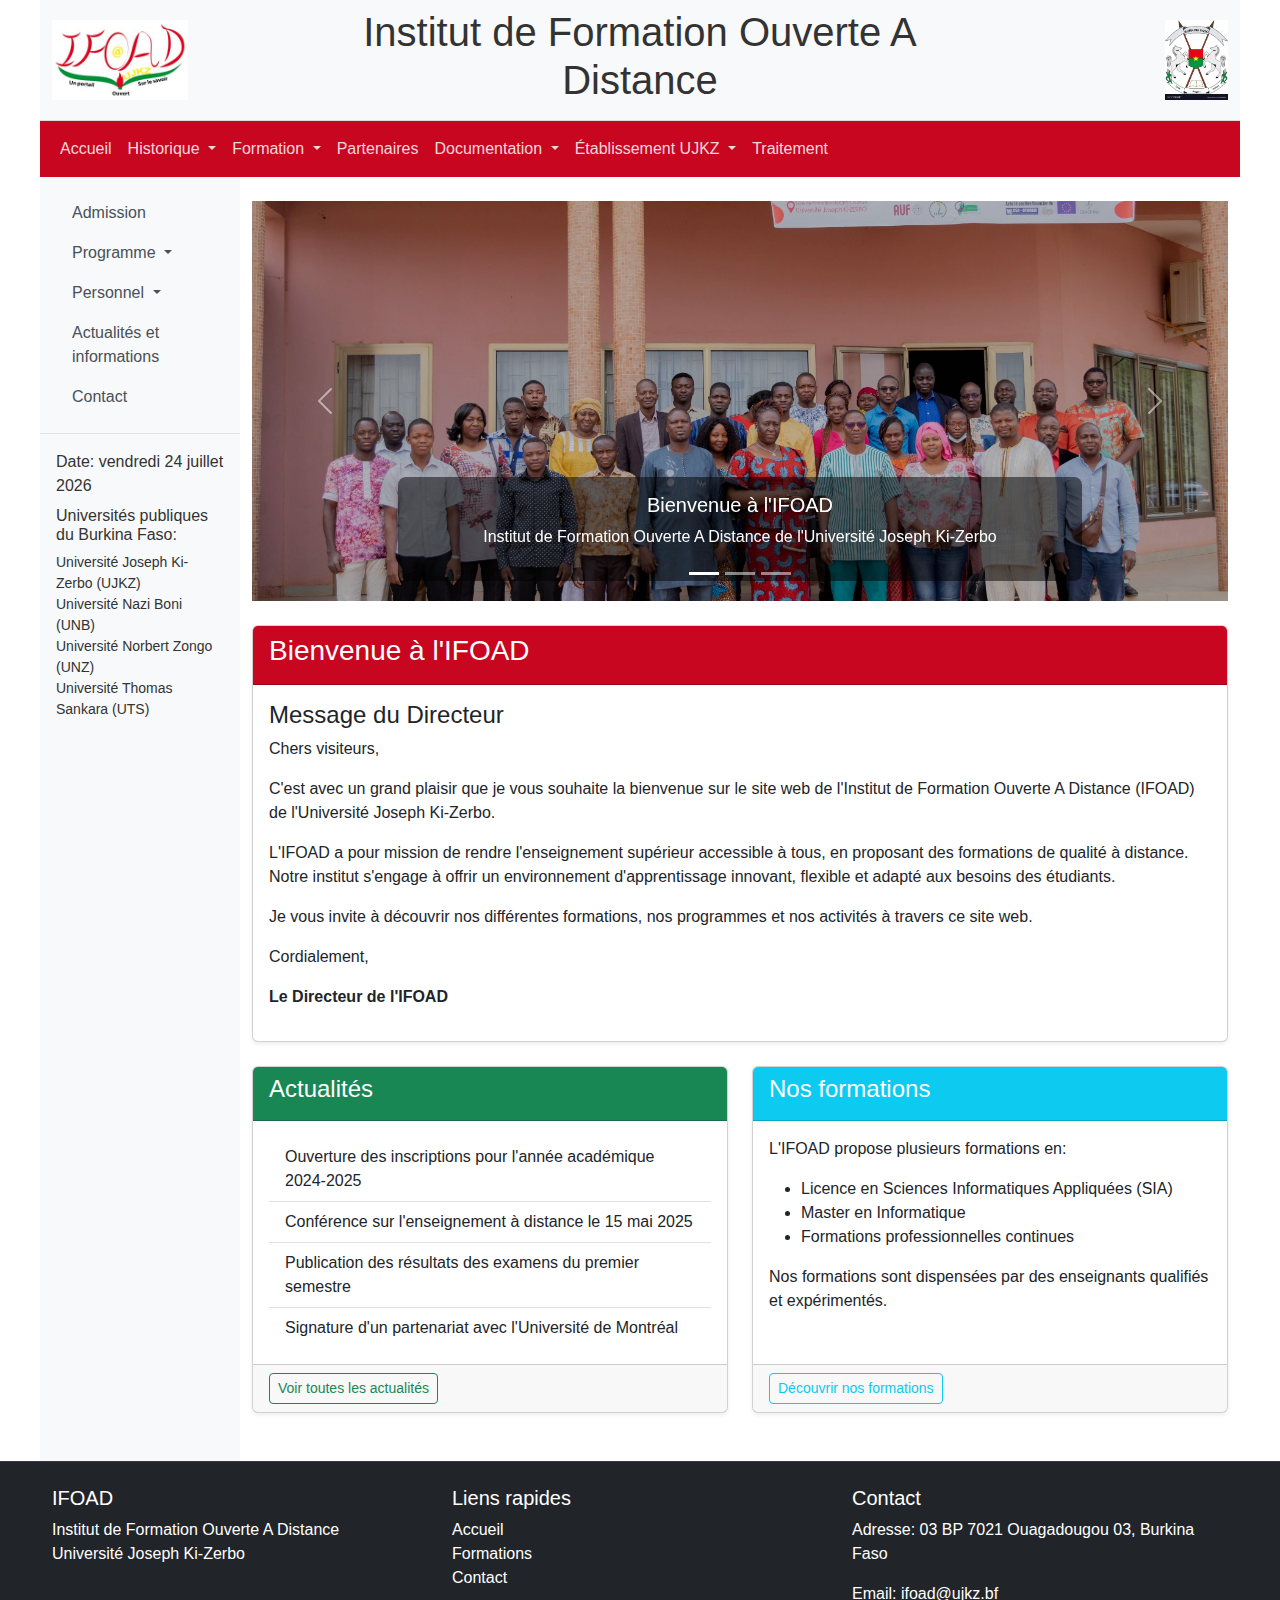
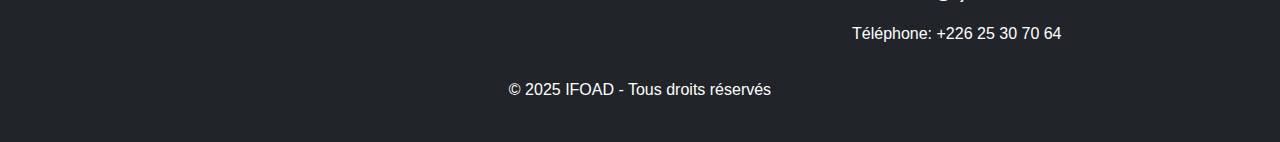
<file: index.html>
<!DOCTYPE html>
<html lang="fr">
<head>
    <meta charset="UTF-8">
    <meta name="viewport" content="width=device-width, initial-scale=1.0">
    <title>IFOAD - Accueil</title>
    <link href="./assets/css/bootstrap.css" rel="stylesheet">
    <link rel="stylesheet" href="./assets/css/styles.css">
</head>
<body>
<!-- En-tête avec logos -->
<header class="container container-fluid py-2 bg-light">
    <div class="row align-items-center">
        <div class="col-4 col-md-3">
            <img src="./assets/images/logo-ifoad.jpg" alt="Logo IFOAD" class="img-fluid" style="max-height: 80px;">
        </div>
        <div class="col-4 col-md-6 text-center">
            <h1 class="d-none d-md-block">Institut de Formation Ouverte A Distance</h1>
            <h3 class="d-md-none">IFOAD</h3>
        </div>
        <div class="col-4 col-md-3 text-end">
            <img src="./assets/images/logo-ujkz.jpg" alt="Logo UJKZ" class="img-fluid" style="max-height: 80px;">
        </div>
    </div>
</header>

<!-- Menu horizontal -->
<nav class="container navbar navbar-expand-lg navbar-dark bg-primary sticky-top">
    <div class="container-fluid">
        <button class="navbar-toggler" type="button" data-bs-toggle="collapse" data-bs-target="#navbarMain">
            <span class="navbar-toggler-icon"></span>
        </button>
        <div class="collapse navbar-collapse" id="navbarMain">
            <ul class="navbar-nav me-auto mb-2 mb-lg-0">
                <li class="nav-item">
                    <a class="nav-link active" href="index.html">Accueil</a>
                </li>
                <li class="nav-item dropdown">
                    <a class="nav-link dropdown-toggle" href="#" role="button" data-bs-toggle="dropdown">
                        Historique
                    </a>
                    <ul class="dropdown-menu">
                        <li><a class="dropdown-item" href="./pages/historique.html#ujkz">UJKZ</a></li>
                        <li><a class="dropdown-item" href="./pages/historique.html#ifoad">IFOAD</a></li>
                        <li><a class="dropdown-item" href="./pages/historique.html#licence-sia">Licence SIA</a></li>
                    </ul>
                </li>
                <li class="nav-item dropdown">
                    <a class="nav-link dropdown-toggle" href="#" role="button" data-bs-toggle="dropdown">
                        Formation
                    </a>
                    <ul class="dropdown-menu">
                        <li><a class="dropdown-item" href="./pages/formation.html#licence">Licence</a></li>
                        <li><a class="dropdown-item" href="./pages/formation.html#master">Master</a></li>
                        <li><a class="dropdown-item" href="./pages/formation.html#debouches">Débouchés</a></li>
                    </ul>
                </li>
                <li class="nav-item">
                    <a class="nav-link" href="./pages/partenaires.html">Partenaires</a>
                </li>
                <li class="nav-item dropdown">
                    <a class="nav-link dropdown-toggle" href="#" role="button" data-bs-toggle="dropdown">
                        Documentation
                    </a>
                    <ul class="dropdown-menu">
                        <li><a class="dropdown-item" href="./pages/documentation.html#licence">Licence</a></li>
                        <li><a class="dropdown-item" href="./pages/documentation.html#master">Master</a></li>
                    </ul>
                </li>
                <li class="nav-item dropdown">
                    <a class="nav-link dropdown-toggle" href="#" role="button" data-bs-toggle="dropdown">
                        Établissement UJKZ
                    </a>
                    <ul class="dropdown-menu">
                        <li><a class="dropdown-item" href="./pages/etablissement.html#sea">SEA</a></li>
                        <li><a class="dropdown-item" href="./pages/etablissement.html#ibam">IBAM</a></li>
                        <li><a class="dropdown-item" href="./pages/etablissement-ujkz.html#issp">ISSP</a></li>
                        <li><a class="dropdown-item" href="./pages/etablissement#igeed">IGEED</a></li>
                        <li><a class="dropdown-item" href="./pages/etablissement.html#sh">SH</a></li>
                        <li><a class="dropdown-item" href="./pages/etablissement.html#lac">LAC</a></li>
                        <li><a class="dropdown-item" href="./pages/etablissement.html#svt">SVT</a></li>
                        <li><a class="dropdown-item" href="./pages/etablissement.html#issdh">ISSDH</a></li>
                        <li><a class="dropdown-item" href="./pages/etablissement.html#sds">SDS</a></li>
                    </ul>
                </li>
                <li class="nav-item">
                    <a class="nav-link" href="./pages/traitement.html">Traitement</a>
                </li>
            </ul>
        </div>
    </div>
</nav>

<div class="container container-fluid">
    <div class="row">
        <!-- Menu vertical -->
        <div class="col-md-3 col-lg-2 bg-light p-0">
            <nav class="navbar navbar-light bg-light flex-column align-items-stretch p-3">
                <ul class="navbar-nav flex-column w-100">
                    <li class="nav-item">
                        <a class="nav-link" href="./pages/admission.html">Admission</a>
                    </li>
                    <li class="nav-item dropdown">
                        <a class="nav-link dropdown-toggle" href="#" role="button" data-bs-toggle="dropdown">
                            Programme
                        </a>
                        <ul class="dropdown-menu">
                            <li><a class="dropdown-item" href="pages/programme.html##licence1">Licence 1</a></li>
                            <li><a class="dropdown-item" href="pages/programme.html##licence2">Licence 2</a></li>
                            <li><a class="dropdown-item" href="pages/programme.html#licence3">Licence 3</a></li>
                            <li><a class="dropdown-item" href="pages/programme.html#master">Master</a></li>
                        </ul>
                    </li>
                    <li class="nav-item dropdown">
                        <a class="nav-link dropdown-toggle" href="#" role="button" data-bs-toggle="dropdown">
                            Personnel
                        </a>
                        <ul class="dropdown-menu">
                            <li><a class="dropdown-item" href="pages/personnel.html#enseignants">Enseignants</a></li>
                            <li><a class="dropdown-item" href="pages/personnel.html#personnel-atos">Personnel ATOS</a></li>
                        </ul>
                    </li>
                    <li class="nav-item">
                        <a class="nav-link" href="./pages/actualites.html">Actualités et informations</a>
                    </li>
                    <li class="nav-item">
                        <a class="nav-link" href="./pages/contact.html">Contact</a>
                    </li>
                </ul>
            </nav>

            <!-- Date et universités -->
            <div class="p-3 border-top">
                <p class="mb-2">Date: <span id="current-date"></span></p>
                <h6 class="mb-2">Universités publiques du Burkina Faso:</h6>
                <ul class="list-unstyled small">
                    <li>Université Joseph Ki-Zerbo (UJKZ)</li>
                    <li>Université Nazi Boni (UNB)</li>
                    <li>Université Norbert Zongo (UNZ)</li>
                    <li>Université Thomas Sankara (UTS)</li>
                </ul>
            </div>
        </div>

        <!-- Contenu principal -->
        <main class="col-md-9 col-lg-10 py-4">
            <!-- Carousel d'images -->
            <div id="carouselExampleIndicators" class="carousel slide mb-4" data-bs-ride="carousel">
                <div class="carousel-indicators">
                    <button type="button" data-bs-target="#carouselExampleIndicators" data-bs-slide-to="0" class="active"></button>
                    <button type="button" data-bs-target="#carouselExampleIndicators" data-bs-slide-to="1"></button>
                    <button type="button" data-bs-target="#carouselExampleIndicators" data-bs-slide-to="2"></button>
                </div>
                <div class="carousel-inner">
                    <div class="carousel-item active">
                        <img src="./assets/images/img.jpeg" class="d-block w-100" alt="IFOAD" style="height: 400px; object-fit: cover;">
                        <div class="carousel-caption d-none d-md-block">
                            <h5>Bienvenue à l'IFOAD</h5>
                            <p>Institut de Formation Ouverte A Distance de l'Université Joseph Ki-Zerbo</p>
                        </div>
                    </div>
                    <div class="carousel-item">
                        <img src="./assets/images/img.jpeg" class="d-block w-100" alt="Formation" style="height: 400px; object-fit: cover;">
                        <div class="carousel-caption d-none d-md-block">
                            <h5>Nos formations</h5>
                            <p>Découvrez nos programmes de licence et master</p>
                        </div>
                    </div>
                    <div class="carousel-item">
                        <img src="./assets/images/img.jpeg" class="d-block w-100" alt="Campus" style="height: 400px; object-fit: cover;">
                        <div class="carousel-caption d-none d-md-block">
                            <h5>Notre campus</h5>
                            <p>Un environnement propice à l'apprentissage</p>
                        </div>
                    </div>
                </div>
                <button class="carousel-control-prev" type="button" data-bs-target="#carouselExampleIndicators" data-bs-slide="prev">
                    <span class="carousel-control-prev-icon" aria-hidden="true"></span>
                    <span class="visually-hidden">Previous</span>
                </button>
                <button class="carousel-control-next" type="button" data-bs-target="#carouselExampleIndicators" data-bs-slide="next">
                    <span class="carousel-control-next-icon" aria-hidden="true"></span>
                    <span class="visually-hidden">Next</span>
                </button>
            </div>

            <!-- Message de bienvenue -->
            <div class="card mb-4">
                <div class="card-header bg-primary text-white">
                    <h3>Bienvenue à l'IFOAD</h3>
                </div>
                <div class="card-body">
                    <h4>Message du Directeur</h4>
                    <p>Chers visiteurs,</p>
                    <p>C'est avec un grand plaisir que je vous souhaite la bienvenue sur le site web de l'Institut de Formation Ouverte A Distance (IFOAD) de l'Université Joseph Ki-Zerbo.</p>
                    <p>L'IFOAD a pour mission de rendre l'enseignement supérieur accessible à tous, en proposant des formations de qualité à distance. Notre institut s'engage à offrir un environnement d'apprentissage innovant, flexible et adapté aux besoins des étudiants.</p>
                    <p>Je vous invite à découvrir nos différentes formations, nos programmes et nos activités à travers ce site web.</p>
                    <p>Cordialement,</p>
                    <p><strong>Le Directeur de l'IFOAD</strong></p>
                </div>
            </div>

            <!-- Informations utiles -->
            <div class="row">
                <div class="col-md-6 mb-4">
                    <div class="card h-100">
                        <div class="card-header bg-success text-white">
                            <h4>Actualités</h4>
                        </div>
                        <div class="card-body">
                            <ul class="list-group list-group-flush">
                                <li class="list-group-item">Ouverture des inscriptions pour l'année académique 2024-2025</li>
                                <li class="list-group-item">Conférence sur l'enseignement à distance le 15 mai 2025</li>
                                <li class="list-group-item">Publication des résultats des examens du premier semestre</li>
                                <li class="list-group-item">Signature d'un partenariat avec l'Université de Montréal</li>
                            </ul>
                        </div>
                        <div class="card-footer">
                            <a href="./pages/actualites.html" class="btn btn-sm btn-outline-success">Voir toutes les actualités</a>
                        </div>
                    </div>
                </div>
                <div class="col-md-6 mb-4">
                    <div class="card h-100">
                        <div class="card-header bg-info text-white">
                            <h4>Nos formations</h4>
                        </div>
                        <div class="card-body">
                            <p>L'IFOAD propose plusieurs formations en:</p>
                            <ul>
                                <li>Licence en Sciences Informatiques Appliquées (SIA)</li>
                                <li>Master en Informatique</li>
                                <li>Formations professionnelles continues</li>
                            </ul>
                            <p>Nos formations sont dispensées par des enseignants qualifiés et expérimentés.</p>
                        </div>
                        <div class="card-footer">
                            <a href="pages/formation.html" class="btn btn-sm btn-outline-info">Découvrir nos formations</a>
                        </div>
                    </div>
                </div>
            </div>
        </main>
    </div>
</div>

<!-- Pied de page -->
<footer class="bg-dark text-white py-4">
    <div class="container">
        <div class="row">
            <div class="col-md-4">
                <h5>IFOAD</h5>
                <p>Institut de Formation Ouverte A Distance<br>Université Joseph Ki-Zerbo</p>
            </div>
            <div class="col-md-4">
                <h5>Liens rapides</h5>
                <ul class="list-unstyled">
                    <li><a href="index.html" class="text-white">Accueil</a></li>
                    <li><a href="pages/formation/licence.html" class="text-white">Formations</a></li>
                    <li><a href="pages/contact.html" class="text-white">Contact</a></li>
                </ul>
            </div>
            <div class="col-md-4">
                <h5>Contact</h5>
                <address>
                    <p>Adresse: 03 BP 7021 Ouagadougou 03, Burkina Faso</p>
                    <p>Email: ifoad@ujkz.bf</p>
                    <p>Téléphone: +226 25 30 70 64</p>
                </address>
            </div>
        </div>
        <div class="row mt-3">
            <div class="col-12 text-center">
                <p>&copy; 2025 IFOAD - Tous droits réservés</p>
            </div>
        </div>
    </div>
</footer>

<script src="https://cdn.jsdelivr.net/npm/bootstrap@5.3.0/dist/js/bootstrap.bundle.min.js"></script>
<script src="./assets/js/scripts.js"></script>
</body>
</html>
</file>
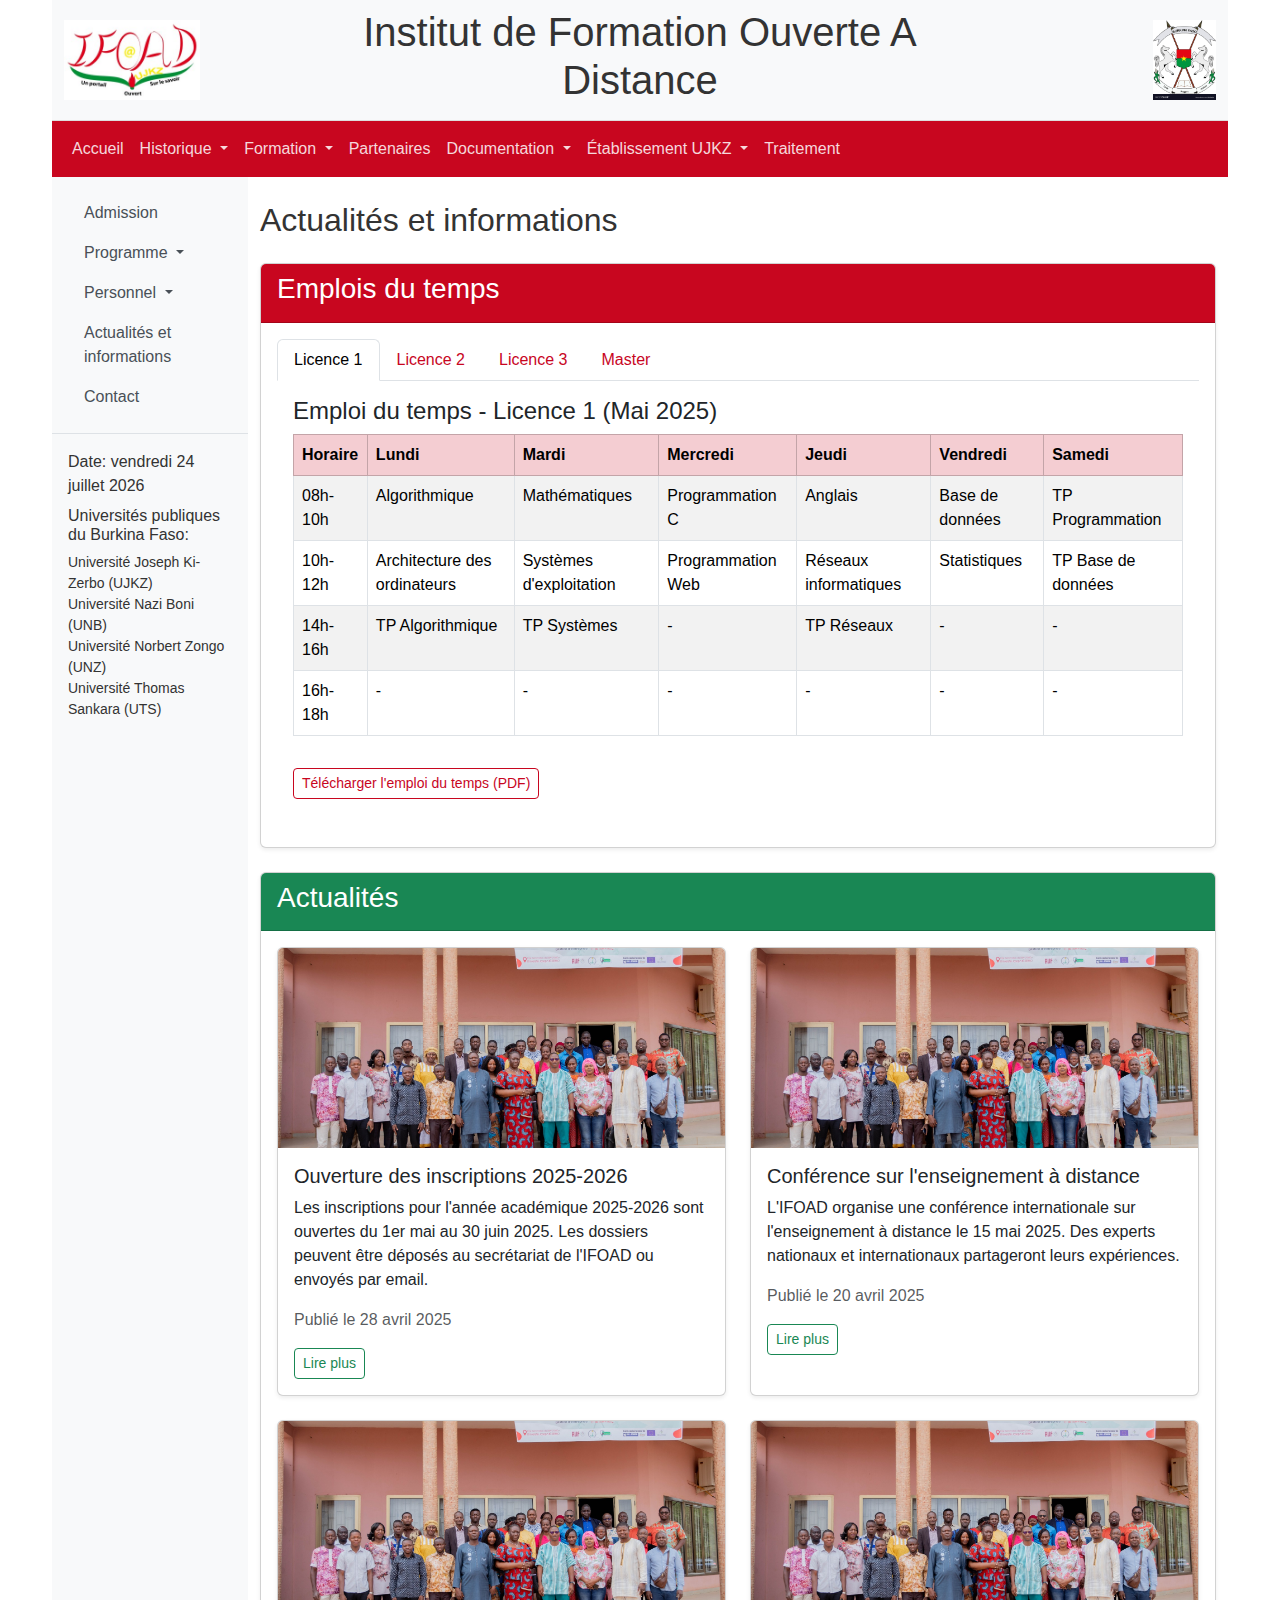
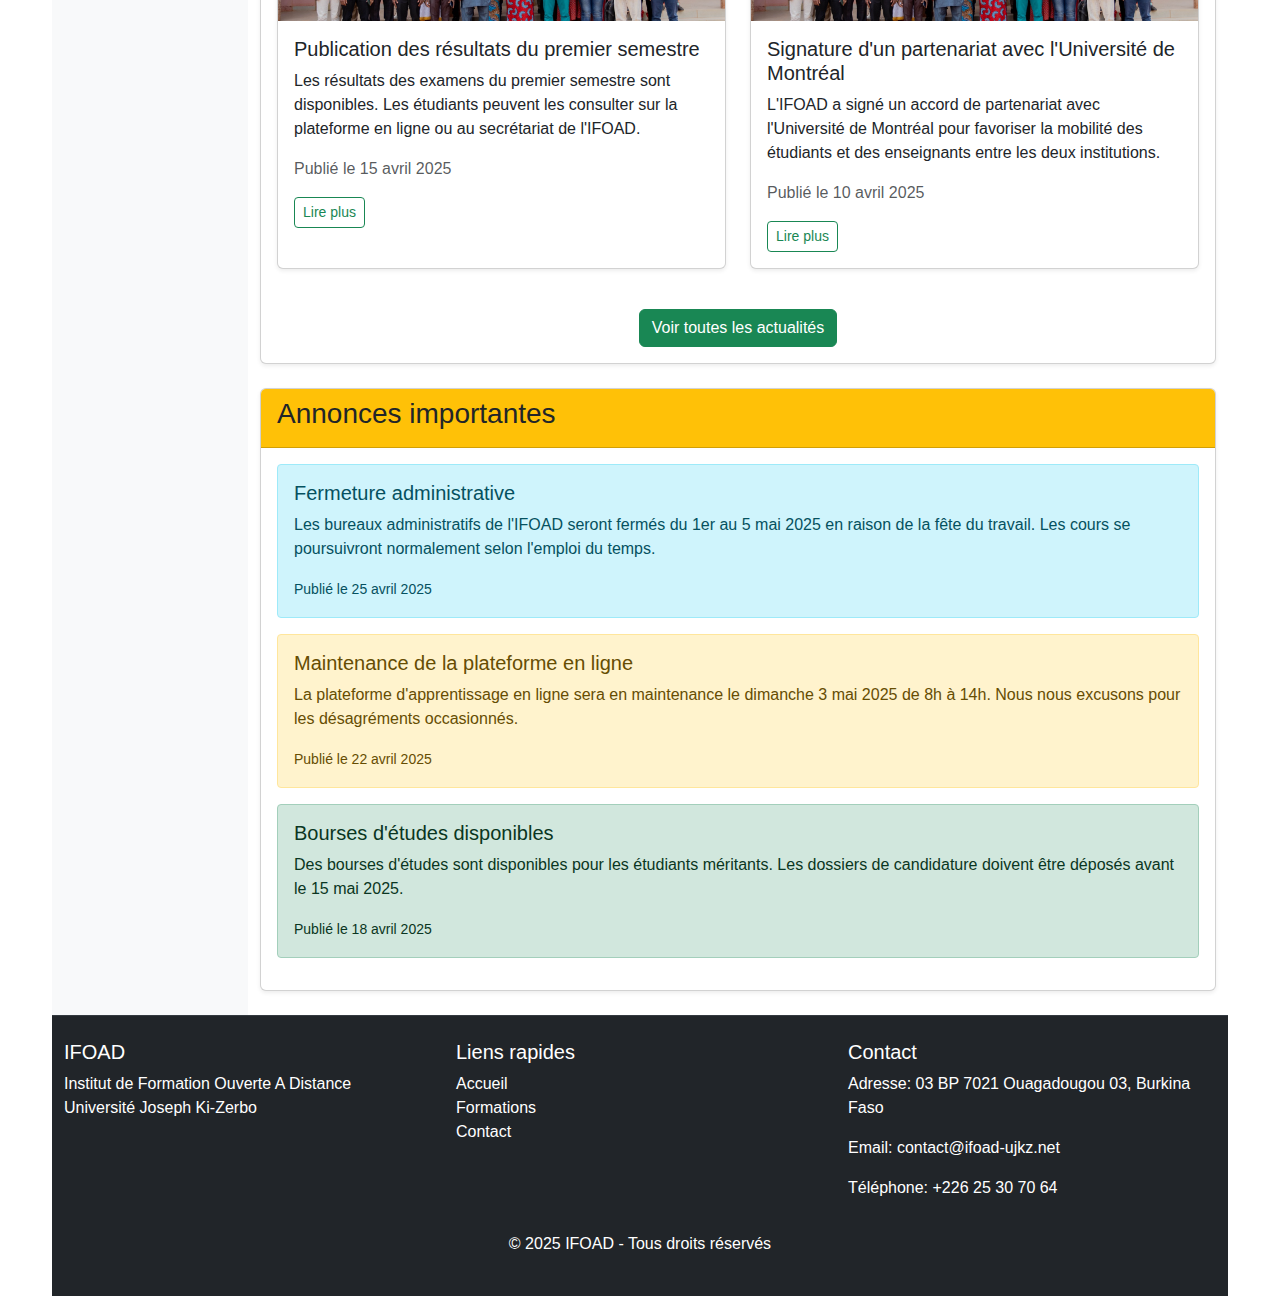
<file: pages/actualites.html>
<!DOCTYPE html>
<html lang="fr">
<head>
    <meta charset="UTF-8">
    <meta name="viewport" content="width=device-width, initial-scale=1.0">
    <title>IFOAD - Actualités et informations</title>
   <link rel="stylesheet" href="../assets/css/bootstrap.css">
    <link rel="stylesheet" href="../assets/css/styles.css">
</head>
<body class="container">
<!-- En-tête avec logos -->
<header class="d-none d-md-block container-fluid py-2 bg-light">
    <div class="row align-items-center">
        <div class="col-4 col-md-3">
            <img src="../assets/images/logo-ifoad.jpg" alt="Logo IFOAD" class="img-fluid" style="max-height: 80px;">
        </div>
        <div class="col-4 col-md-6 text-center">
            <h1 class="d-none d-md-block">Institut de Formation Ouverte A Distance</h1>
            <h3 class="d-md-none">IFOAD</h3>
        </div>
        <div class="col-4 col-md-3 text-end">
            <img src="../assets/images/logo-ujkz.jpg" alt="Logo UJKZ" class="img-fluid" style="max-height: 80px;">
        </div>
    </div>
</header>

<!-- Menu horizontal -->
<nav class="navbar navbar-expand-lg navbar-dark bg-primary sticky-top">
    <div class="container-fluid">
        <button class="navbar-toggler" type="button" data-bs-toggle="collapse" data-bs-target="#navbarMain">
            <span class="navbar-toggler-icon"></span>
        </button>
        <div class="collapse navbar-collapse" id="navbarMain">
            <ul class="navbar-nav me-auto mb-2 mb-lg-0">
                <li class="nav-item">
                    <a class="nav-link" href="../index.html">Accueil</a>
                </li>
                <li class="nav-item dropdown">
                    <a class="nav-link active dropdown-toggle" href="#" role="button" data-bs-toggle="dropdown">
                        Historique
                    </a>
                    <ul class="dropdown-menu">
                        <li><a class="dropdown-item" href="#ujkz">UJKZ</a></li>
                        <li><a class="dropdown-item" href="#ifoad">IFOAD</a></li>
                        <li><a class="dropdown-item" href="#licence-sia">Licence SIA</a></li>
                    </ul>
                </li>
                <li class="nav-item dropdown">
                    <a class="nav-link dropdown-toggle" href="#" role="button" data-bs-toggle="dropdown">
                        Formation
                    </a>
                    <ul class="dropdown-menu">
                        <li><a class="dropdown-item" href="formation.html#licence">Licence</a></li>
                        <li><a class="dropdown-item" href="formation.html#master">Master</a></li>
                        <li><a class="dropdown-item" href="formation.html#debouches">Débouchés</a></li>
                    </ul>
                </li>
                <li class="nav-item">
                    <a class="nav-link" href="partenaires.html">Partenaires</a>
                </li>
                <li class="nav-item dropdown">
                    <a class="nav-link dropdown-toggle" href="#" role="button" data-bs-toggle="dropdown">
                        Documentation
                    </a>
                    <ul class="dropdown-menu">
                        <li><a class="dropdown-item" href="./documentation.html#licence">Licence</a></li>
                        <li><a class="dropdown-item" href="./documentation.html#master">Master</a></li>
                    </ul>
                </li>
                <li class="nav-item dropdown">
                    <a class="nav-link dropdown-toggle" href="#" role="button" data-bs-toggle="dropdown">
                        Établissement UJKZ
                    </a>
                    <ul class="dropdown-menu">
                        <li><a class="dropdown-item" href="./etablissement.html#sea">SEA</a></li>
                        <li><a class="dropdown-item" href="./etablissement.html#ibam">IBAM</a></li>
                        <li><a class="dropdown-item" href="./etablissement.html#issp">ISSP</a></li>
                        <li><a class="dropdown-item" href="./etablissement.html#igeed">IGEED</a></li>
                        <li><a class="dropdown-item" href="./etablissement.html#sh">SH</a></li>
                        <li><a class="dropdown-item" href="./etablissement.html#lac">LAC</a></li>
                        <li><a class="dropdown-item" href="./etablissement.html#svt">SVT</a></li>
                        <li><a class="dropdown-item" href="./etablissement.html#issdh">ISSDH</a></li>
                        <li><a class="dropdown-item" href="./etablissement.html#sds">SDS</a></li>
                    </ul>
                </li>
                <li class="nav-item">
                    <a class="nav-link" href="traitement.html">Traitement</a>
                </li>
            </ul>
        </div>
        <div class="d-md-none rounded bg-light p-2">
            <img src="../assets/images/logo-ifoad.jpg" alt="Logo IFOAD" class="img-fluid" style="max-height: 30px;">
        </div>
    </div>
</nav>

<div class="container-fluid">
    <div class="row">
        <!-- Menu vertical -->
        <div class="col-md-3 col-lg-2 bg-light p-0">
            <nav class="navbar navbar-light bg-light flex-column align-items-stretch p-3">
                <ul class="navbar-nav flex-column w-100">
                    <li class="nav-item">
                        <a class="nav-link" href="admission.html">Admission</a>
                    </li>
                    <li class="nav-item dropdown">
                        <a class="nav-link dropdown-toggle" href="#" role="button" data-bs-toggle="dropdown">
                            Programme
                        </a>
                        <ul class="dropdown-menu">
                            <li><a class="dropdown-item" href="programme.html#licence1">Licence 1</a></li>
                            <li><a class="dropdown-item" href="programme.html#licence2">Licence 2</a></li>
                            <li><a class="dropdown-item" href="programme.html#licence3">Licence 3</a></li>
                            <li><a class="dropdown-item" href="programme.html#master">Master</a></li>
                        </ul>
                    </li>
                    <li class="nav-item dropdown">
                        <a class="nav-link dropdown-toggle" href="#" role="button" data-bs-toggle="dropdown">
                            Personnel
                        </a>
                        <ul class="dropdown-menu">
                            <li><a class="dropdown-item" href="personnel.html#enseignants">Enseignants</a></li>
                            <li><a class="dropdown-item" href="personnel.html#personnel-atos">Personnel ATOS</a></li>
                        </ul>
                    </li>
                    <li class="nav-item">
                        <a class="nav-link" href="actualites.html">Actualités et informations</a>
                    </li>
                    <li class="nav-item">
                        <a class="nav-link" href="contact.html">Contact</a>
                    </li>
                </ul>
            </nav>

            <!-- Date et universités -->
            <div class="p-3 border-top">
                <p class="mb-2">Date: <span id="current-date"></span></p>
                <h6 class="mb-2">Universités publiques du Burkina Faso:</h6>
                <ul class="list-unstyled small">
                    <li>Université Joseph Ki-Zerbo (UJKZ)</li>
                    <li>Université Nazi Boni (UNB)</li>
                    <li>Université Norbert Zongo (UNZ)</li>
                    <li>Université Thomas Sankara (UTS)</li>
                </ul>
            </div>
        </div>
        <!-- Contenu principal -->
        <main class="col-md-9 col-lg-10 py-4">
            <div class="">
                <h2 class="mb-4">Actualités et informations</h2>

                <!-- Emplois du temps -->
                <div class="card mb-4">
                    <div class="card-header bg-primary text-white">
                        <h3>Emplois du temps</h3>
                    </div>
                    <div class="card-body">
                        <ul class="nav nav-tabs" id="myTab" role="tablist">
                            <li class="nav-item" role="presentation">
                                <button class="nav-link active" id="l1-tab" data-bs-toggle="tab" data-bs-target="#l1" type="button" role="tab" aria-controls="l1" aria-selected="true">Licence 1</button>
                            </li>
                            <li class="nav-item" role="presentation">
                                <button class="nav-link" id="l2-tab" data-bs-toggle="tab" data-bs-target="#l2" type="button" role="tab" aria-controls="l2" aria-selected="false">Licence 2</button>
                            </li>
                            <li class="nav-item" role="presentation">
                                <button class="nav-link" id="l3-tab" data-bs-toggle="tab" data-bs-target="#l3" type="button" role="tab" aria-controls="l3" aria-selected="false">Licence 3</button>
                            </li>
                            <li class="nav-item" role="presentation">
                                <button class="nav-link" id="master-tab" data-bs-toggle="tab" data-bs-target="#master" type="button" role="tab" aria-controls="master" aria-selected="false">Master</button>
                            </li>
                        </ul>
                        <div class="tab-content" id="myTabContent">
                            <div class="tab-pane fade show active" id="l1" role="tabpanel" aria-labelledby="l1-tab">
                                <div class="p-3">
                                    <h4>Emploi du temps - Licence 1 (Mai 2025)</h4>
                                    <div class="table-responsive">
                                        <table class="table table-bordered table-striped">
                                            <thead class="table-primary">
                                            <tr>
                                                <th>Horaire</th>
                                                <th>Lundi</th>
                                                <th>Mardi</th>
                                                <th>Mercredi</th>
                                                <th>Jeudi</th>
                                                <th>Vendredi</th>
                                                <th>Samedi</th>
                                            </tr>
                                            </thead>
                                            <tbody>
                                            <tr>
                                                <td>08h-10h</td>
                                                <td>Algorithmique</td>
                                                <td>Mathématiques</td>
                                                <td>Programmation C</td>
                                                <td>Anglais</td>
                                                <td>Base de données</td>
                                                <td>TP Programmation</td>
                                            </tr>
                                            <tr>
                                                <td>10h-12h</td>
                                                <td>Architecture des ordinateurs</td>
                                                <td>Systèmes d'exploitation</td>
                                                <td>Programmation Web</td>
                                                <td>Réseaux informatiques</td>
                                                <td>Statistiques</td>
                                                <td>TP Base de données</td>
                                            </tr>
                                            <tr>
                                                <td>14h-16h</td>
                                                <td>TP Algorithmique</td>
                                                <td>TP Systèmes</td>
                                                <td>-</td>
                                                <td>TP Réseaux</td>
                                                <td>-</td>
                                                <td>-</td>
                                            </tr>
                                            <tr>
                                                <td>16h-18h</td>
                                                <td>-</td>
                                                <td>-</td>
                                                <td>-</td>
                                                <td>-</td>
                                                <td>-</td>
                                                <td>-</td>
                                            </tr>
                                            </tbody>
                                        </table>
                                    </div>
                                    <p class="mt-3"><a href="../assets/ProgrammeL2-RE24-25.pdf" class="btn btn-sm btn-outline-primary">Télécharger l'emploi du temps (PDF)</a></p>
                                </div>
                            </div>
                            <div class="tab-pane fade" id="l2" role="tabpanel" aria-labelledby="l2-tab">
                                <div class="p-3">
                                    <h4>Emploi du temps - Licence 2 (Mai 2025)</h4>
                                    <div class="table-responsive">
                                        <table class="table table-bordered table-striped">
                                            <thead class="table-primary">
                                            <tr>
                                                <th>Horaire</th>
                                                <th>Lundi</th>
                                                <th>Mardi</th>
                                                <th>Mercredi</th>
                                                <th>Jeudi</th>
                                                <th>Vendredi</th>
                                                <th>Samedi</th>
                                            </tr>
                                            </thead>
                                            <tbody>
                                            <tr>
                                                <td>08h-10h</td>
                                                <td>Programmation orientée objet</td>
                                                <td>Analyse de données</td>
                                                <td>Développement Web</td>
                                                <td>Sécurité informatique</td>
                                                <td>Anglais technique</td>
                                                <td>TP POO</td>
                                            </tr>
                                            <tr>
                                                <td>10h-12h</td>
                                                <td>Bases de données avancées</td>
                                                <td>Génie logiciel</td>
                                                <td>Réseaux avancés</td>
                                                <td>Systèmes distribués</td>
                                                <td>Gestion de projet</td>
                                                <td>TP Web</td>
                                            </tr>
                                            <tr>
                                                <td>14h-16h</td>
                                                <td>TP Bases de données</td>
                                                <td>TP Génie logiciel</td>
                                                <td>-</td>
                                                <td>TP Sécurité</td>
                                                <td>-</td>
                                                <td>-</td>
                                            </tr>
                                            <tr>
                                                <td>16h-18h</td>
                                                <td>-</td>
                                                <td>-</td>
                                                <td>-</td>
                                                <td>-</td>
                                                <td>-</td>
                                                <td>-</td>
                                            </tr>
                                            </tbody>
                                        </table>
                                    </div>
                                    <p class="mt-3"><a href="../assets/ProgrammeL2-RE24-25.pdf" class="btn btn-sm btn-outline-primary">Télécharger l'emploi du temps (PDF)</a></p>
                                </div>
                            </div>
                            <div class="tab-pane fade" id="l3" role="tabpanel" aria-labelledby="l3-tab">
                                <div class="p-3">
                                    <h4>Emploi du temps - Licence 3 (Mai 2025)</h4>
                                    <div class="table-responsive">
                                        <table class="table table-bordered table-striped">
                                            <thead class="table-primary">
                                            <tr>
                                                <th>Horaire</th>
                                                <th>Lundi</th>
                                                <th>Mardi</th>
                                                <th>Mercredi</th>
                                                <th>Jeudi</th>
                                                <th>Vendredi</th>
                                                <th>Samedi</th>
                                            </tr>
                                            </thead>
                                            <tbody>
                                            <tr>
                                                <td>08h-10h</td>
                                                <td>Intelligence artificielle</td>
                                                <td>Développement mobile</td>
                                                <td>Cloud computing</td>
                                                <td>Big Data</td>
                                                <td>Entrepreneuriat</td>
                                                <td>Projet tutoré</td>
                                            </tr>
                                            <tr>
                                                <td>10h-12h</td>
                                                <td>Méthodes agiles</td>
                                                <td>Sécurité avancée</td>
                                                <td>Systèmes embarqués</td>
                                                <td>Droit informatique</td>
                                                <td>Communication professionnelle</td>
                                                <td>Projet tutoré</td>
                                            </tr>
                                            <tr>
                                                <td>14h-16h</td>
                                                <td>TP IA</td>
                                                <td>TP Mobile</td>
                                                <td>-</td>
                                                <td>TP Big Data</td>
                                                <td>-</td>
                                                <td>-</td>
                                            </tr>
                                            <tr>
                                                <td>16h-18h</td>
                                                <td>-</td>
                                                <td>-</td>
                                                <td>-</td>
                                                <td>-</td>
                                                <td>-</td>
                                                <td>-</td>
                                            </tr>
                                            </tbody>
                                        </table>
                                    </div>
                                    <p class="mt-3"><a href="../assets/ProgrammeL2-RE24-25.pdf" class="btn btn-sm btn-outline-primary">Télécharger l'emploi du temps (PDF)</a></p>
                                </div>
                            </div>
                            <div class="tab-pane fade" id="master" role="tabpanel" aria-labelledby="master-tab">
                                <div class="p-3">
                                    <h4>Emploi du temps - Master (Mai 2025)</h4>
                                    <div class="table-responsive">
                                        <table class="table table-bordered table-striped">
                                            <thead class="table-primary">
                                            <tr>
                                                <th>Horaire</th>
                                                <th>Lundi</th>
                                                <th>Mardi</th>
                                                <th>Mercredi</th>
                                                <th>Jeudi</th>
                                                <th>Vendredi</th>
                                                <th>Samedi</th>
                                            </tr>
                                            </thead>
                                            <tbody>
                                            <tr>
                                                <td>08h-10h</td>
                                                <td>Deep Learning</td>
                                                <td>Blockchain</td>
                                                <td>Séminaire recherche</td>
                                                <td>IoT</td>
                                                <td>Méthodologie de recherche</td>
                                                <td>Projet de recherche</td>
                                            </tr>
                                            <tr>
                                                <td>10h-12h</td>
                                                <td>Cybersécurité</td>
                                                <td>DevOps</td>
                                                <td>Analyse de données massives</td>
                                                <td>Systèmes distribués avancés</td>
                                                <td>Management des SI</td>
                                                <td>Projet de recherche</td>
                                            </tr>
                                            <tr>
                                                <td>14h-16h</td>
                                                <td>Labo Deep Learning</td>
                                                <td>Labo DevOps</td>
                                                <td>-</td>
                                                <td>Labo IoT</td>
                                                <td>-</td>
                                                <td>-</td>
                                            </tr>
                                            <tr>
                                                <td>16h-18h</td>
                                                <td>-</td>
                                                <td>-</td>
                                                <td>-</td>
                                                <td>-</td>
                                                <td>-</td>
                                                <td>-</td>
                                            </tr>
                                            </tbody>
                                        </table>
                                    </div>
                                    <p class="mt-3"><a href="../assets/ProgrammeL2-RE24-25.pdf" class="btn btn-sm btn-outline-primary">Télécharger l'emploi du temps (PDF)</a></p>
                                </div>
                            </div>
                        </div>
                    </div>
                </div>

                <!-- Actualités -->
                <div class="card mb-4">
                    <div class="card-header bg-success text-white">
                        <h3>Actualités</h3>
                    </div>
                    <div class="card-body">
                        <div class="row">
                            <div class="col-md-6 mb-4">
                                <div class="card h-100">
                                    <img src="/assets/images/img.jpeg" class="card-img-top" alt="Inscription" style="height: 200px; object-fit: cover;">
                                    <div class="card-body">
                                        <h5 class="card-title">Ouverture des inscriptions 2025-2026</h5>
                                        <p class="card-text">Les inscriptions pour l'année académique 2025-2026 sont ouvertes du 1er mai au 30 juin 2025. Les dossiers peuvent être déposés au secrétariat de l'IFOAD ou envoyés par email.</p>
                                        <p class="text-muted">Publié le 28 avril 2025</p>
                                        <a href="#" class="btn btn-sm btn-outline-success">Lire plus</a>
                                    </div>
                                </div>
                            </div>
                            <div class="col-md-6 mb-4">
                                <div class="card h-100">
                                    <img src="/assets/images/img.jpeg" class="card-img-top" alt="Conférence" style="height: 200px; object-fit: cover;">
                                    <div class="card-body">
                                        <h5 class="card-title">Conférence sur l'enseignement à distance</h5>
                                        <p class="card-text">L'IFOAD organise une conférence internationale sur l'enseignement à distance le 15 mai 2025. Des experts nationaux et internationaux partageront leurs expériences.</p>
                                        <p class="text-muted">Publié le 20 avril 2025</p>
                                        <a href="#" class="btn btn-sm btn-outline-success">Lire plus</a>
                                    </div>
                                </div>
                            </div>
                            <div class="col-md-6 mb-4">
                                <div class="card h-100">
                                    <img src="/assets/images/img.jpeg" class="card-img-top" alt="Résultats" style="height: 200px; object-fit: cover;">
                                    <div class="card-body">
                                        <h5 class="card-title">Publication des résultats du premier semestre</h5>
                                        <p class="card-text">Les résultats des examens du premier semestre sont disponibles. Les étudiants peuvent les consulter sur la plateforme en ligne ou au secrétariat de l'IFOAD.</p>
                                        <p class="text-muted">Publié le 15 avril 2025</p>
                                        <a href="#" class="btn btn-sm btn-outline-success">Lire plus</a>
                                    </div>
                                </div>
                            </div>
                            <div class="col-md-6 mb-4">
                                <div class="card h-100">
                                    <img src="/assets/images/img.jpeg" class="card-img-top" alt="Partenariat" style="height: 200px; object-fit: cover;">
                                    <div class="card-body">
                                        <h5 class="card-title">Signature d'un partenariat avec l'Université de Montréal</h5>
                                        <p class="card-text">L'IFOAD a signé un accord de partenariat avec l'Université de Montréal pour favoriser la mobilité des étudiants et des enseignants entre les deux institutions.</p>
                                        <p class="text-muted">Publié le 10 avril 2025</p>
                                        <a href="#" class="btn btn-sm btn-outline-success">Lire plus</a>
                                    </div>
                                </div>
                            </div>
                        </div>
                        <div class="text-center mt-3">
                            <a href="#" class="btn btn-success">Voir toutes les actualités</a>
                        </div>
                    </div>
                </div>

                <!-- Annonces -->
                <div class="card">
                    <div class="card-header bg-warning">
                        <h3>Annonces importantes</h3>
                    </div>
                    <div class="card-body">
                        <div class="alert alert-info">
                            <h5>Fermeture administrative</h5>
                            <p>Les bureaux administratifs de l'IFOAD seront fermés du 1er au 5 mai 2025 en raison de la fête du travail. Les cours se poursuivront normalement selon l'emploi du temps.</p>
                            <p class="mb-0"><small>Publié le 25 avril 2025</small></p>
                        </div>
                        <div class="alert alert-warning">
                            <h5>Maintenance de la plateforme en ligne</h5>
                            <p>La plateforme d'apprentissage en ligne sera en maintenance le dimanche 3 mai 2025 de 8h à 14h. Nous nous excusons pour les désagréments occasionnés.</p>
                            <p class="mb-0"><small>Publié le 22 avril 2025</small></p>
                        </div>
                        <div class="alert alert-success">
                            <h5>Bourses d'études disponibles</h5>
                            <p>Des bourses d'études sont disponibles pour les étudiants méritants. Les dossiers de candidature doivent être déposés avant le 15 mai 2025.</p>
                            <p class="mb-0"><small>Publié le 18 avril 2025</small></p>
                        </div>
                    </div>
                </div>
                </div>
        </main>
    </div>
</div>

<!-- Pied de page -->
<footer class="bg-dark text-white py-4">
    <div class="container">
        <div class="row">
            <div class="col-md-4">
                <h5>IFOAD</h5>
                <p>Institut de Formation Ouverte A Distance<br>Université Joseph Ki-Zerbo</p>
            </div>
            <div class="col-md-4">
                <h5>Liens rapides</h5>
                <ul class="list-unstyled">
                    <li><a href="../index.html" class="text-white">Accueil</a></li>
                    <li><a href="formation.html" class="text-white">Formations</a></li>
                    <li><a href="contact.html" class="text-white">Contact</a></li>
                </ul>
            </div>
            <div class="col-md-4">
                <h5>Contact</h5>
                <address>
                    <p>Adresse: 03 BP 7021 Ouagadougou 03, Burkina Faso</p>
                    <p>Email: contact@ifoad-ujkz.net</p>
                    <p>Téléphone: +226 25 30 70 64</p>
                </address>
            </div>
        </div>
        <div class="row mt-3">
            <div class="col-12 text-center">
                <p>&copy; 2025 IFOAD - Tous droits réservés</p>
            </div>
        </div>
    </div>
</footer>

<!-- Script pour afficher la date -->
<script>
    const dateElement = document.getElementById('current-date');
    const currentDate = new Date().toLocaleDateString('fr-FR');
    dateElement.textContent = currentDate;
</script>

<script src="../assets/js/bootstrap.bundle.min.js"></script>
<script src="../assets/js/scripts.js"></script>
</body>
</html>
</file>
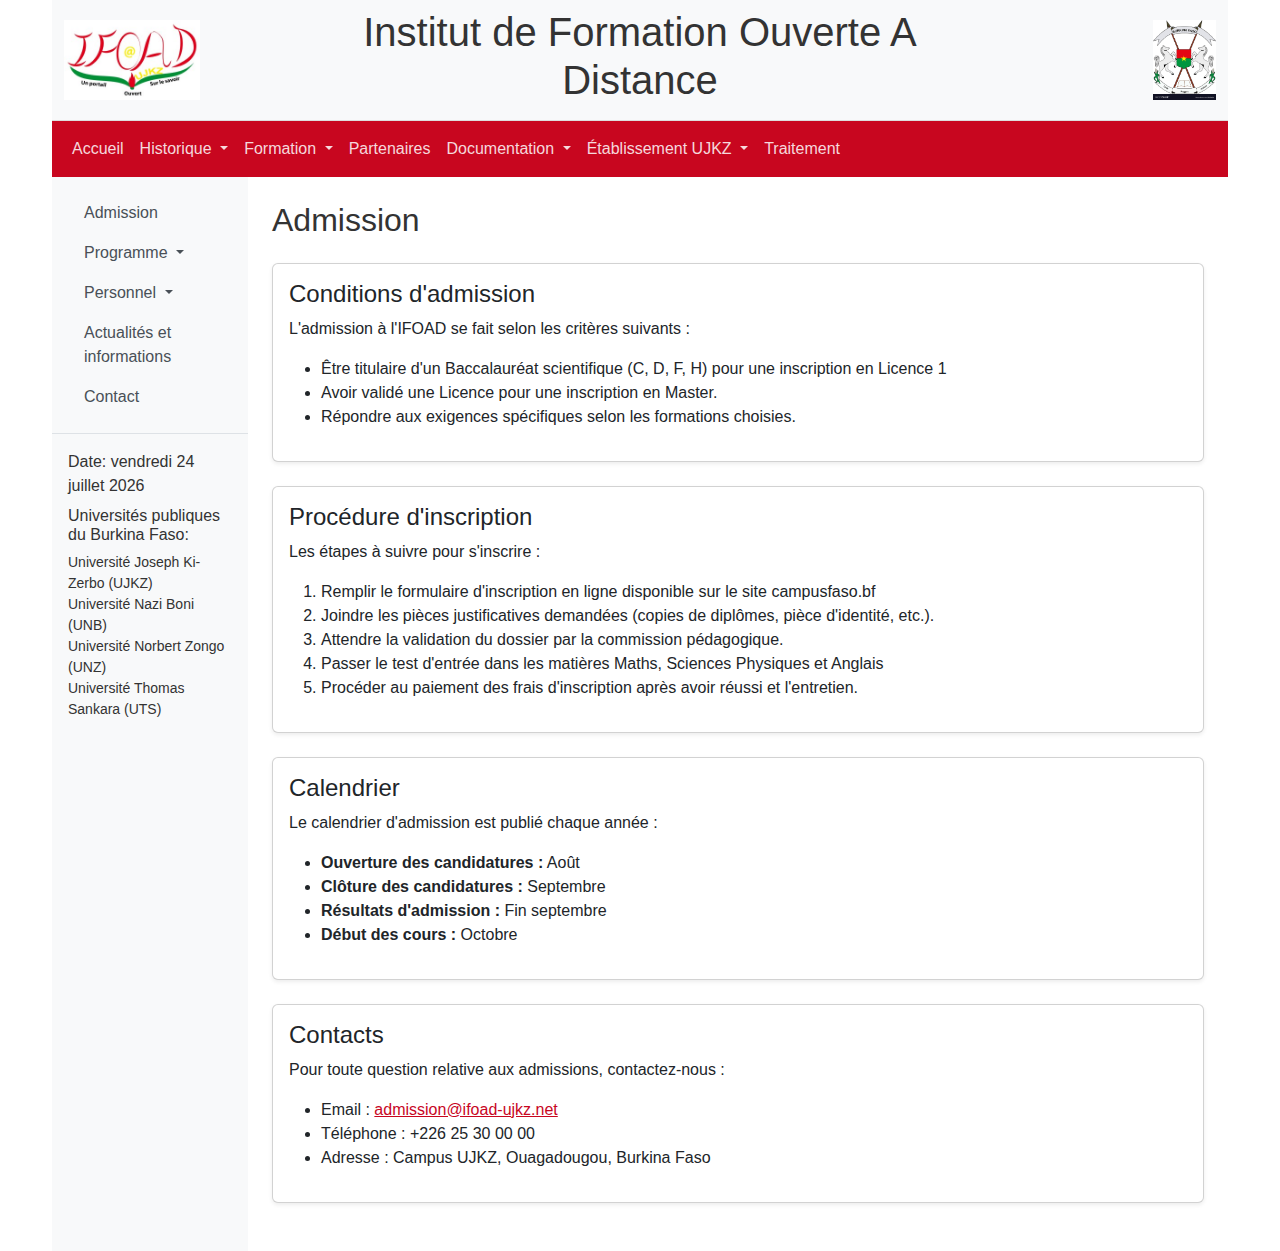
<file: pages/admission.html>
<!DOCTYPE html>
<html lang="fr">
<head>
    <meta charset="UTF-8">
    <meta name="viewport" content="width=device-width, initial-scale=1.0">
    <title>IFOAD - Admission</title>
    <link href="../assets/css/bootstrap.css" rel="stylesheet">
    <link rel="stylesheet" href="../assets/css/styles.css">
</head>
<body class="container">
    <header class="d-none d-md-block container-fluid py-2 bg-light">
        <div class="row align-items-center">
            <div class="col-4 col-md-3">
                <img src="../assets/images/logo-ifoad.jpg" alt="Logo IFOAD" class="img-fluid" style="max-height: 80px;">
            </div>
            <div class="col-4 col-md-6 text-center">
                <h1 class="d-none d-md-block">Institut de Formation Ouverte A Distance</h1>
                <h3 class="d-md-none">IFOAD</h3>
            </div>
            <div class="col-4 col-md-3 text-end">
                <img src="../assets/images/logo-ujkz.jpg" alt="Logo UJKZ" class="img-fluid" style="max-height: 80px;">
            </div>
        </div>
    </header>

    <!-- Menu horizontal -->
    <nav class="navbar navbar-expand-lg navbar-dark bg-primary sticky-top">
        <div class="container-fluid">
            <button class="navbar-toggler" type="button" data-bs-toggle="collapse" data-bs-target="#navbarMain">
                <span class="navbar-toggler-icon"></span>
            </button>
            <div class="collapse navbar-collapse" id="navbarMain">
                <ul class="navbar-nav me-auto mb-2 mb-lg-0">
                    <li class="nav-item">
                        <a class="nav-link" href="../index.html">Accueil</a>
                    </li>
                    <li class="nav-item dropdown">
                        <a class="nav-link active dropdown-toggle" href="#" role="button" data-bs-toggle="dropdown">
                            Historique
                        </a>
                        <ul class="dropdown-menu">
                            <li><a class="dropdown-item" href="./historique.html#ujkz">UJKZ</a></li>
                            <li><a class="dropdown-item" href="./historique.html#ifoad">IFOAD</a></li>
                            <li><a class="dropdown-item" href="./historique.html#licence-sia">Licence SIA</a></li>
                        </ul>
                    </li>
                    <li class="nav-item dropdown">
                        <a class="nav-link dropdown-toggle" href="#" role="button" data-bs-toggle="dropdown">
                            Formation
                        </a>
                        <ul class="dropdown-menu">
                            <li><a class="dropdown-item" href="formation.html#licence">Licence</a></li>
                            <li><a class="dropdown-item" href="formation.html#master">Master</a></li>
                            <li><a class="dropdown-item" href="formation.html#debouches">Débouchés</a></li>
                        </ul>
                    </li>
                    <li class="nav-item">
                        <a class="nav-link" href="partenaires.html">Partenaires</a>
                    </li>
                    <li class="nav-item dropdown">
                        <a class="nav-link dropdown-toggle" href="#" role="button" data-bs-toggle="dropdown">
                            Documentation
                        </a>
                        <ul class="dropdown-menu">
                            <li><a class="dropdown-item" href="./documentation.html#licence">Licence</a></li>
                            <li><a class="dropdown-item" href="./documentation.html#master">Master</a></li>
                        </ul>
                    </li>
                    <li class="nav-item dropdown">
                        <a class="nav-link dropdown-toggle" href="#" role="button" data-bs-toggle="dropdown">
                            Établissement UJKZ
                        </a>
                        <ul class="dropdown-menu">
                            <li><a class="dropdown-item" href="./etablissement.html#sea">SEA</a></li>
                            <li><a class="dropdown-item" href="./etablissement.html#ibam">IBAM</a></li>
                            <li><a class="dropdown-item" href="./etablissement.html#issp">ISSP</a></li>
                            <li><a class="dropdown-item" href="./etablissement.html#igeed">IGEED</a></li>
                            <li><a class="dropdown-item" href="./etablissement.html#sh">SH</a></li>
                            <li><a class="dropdown-item" href="./etablissement.html#lac">LAC</a></li>
                            <li><a class="dropdown-item" href="./etablissement.html#svt">SVT</a></li>
                            <li><a class="dropdown-item" href="./etablissement.html#issdh">ISSDH</a></li>
                            <li><a class="dropdown-item" href="./etablissement.html#sds">SDS</a></li>
                        </ul>
                    </li>
                    <li class="nav-item">
                        <a class="nav-link" href="traitement.html">Traitement</a>
                    </li>
                </ul>
            </div>
            <div class="d-md-none rounded bg-light p-2">
                <img src="../assets/images/logo-ifoad.jpg" alt="Logo IFOAD" class="img-fluid" style="max-height: 30px;">
            </div>
        </div>
    </nav>

    <div class="container-fluid">
        <div class="row">
            <!-- Menu vertical -->
            <div class="col-md-3 col-lg-2 bg-light p-0">
                <nav class="navbar navbar-light bg-light flex-column align-items-stretch p-3">
                    <ul class="navbar-nav flex-column w-100">
                        <li class="nav-item">
                            <a class="nav-link" href="admission.html">Admission</a>
                        </li>
                        <li class="nav-item dropdown">
                            <a class="nav-link dropdown-toggle" href="#" role="button" data-bs-toggle="dropdown">
                                Programme
                            </a>
                            <ul class="dropdown-menu">
                                <li><a class="dropdown-item" href="programme.html#licence1">Licence 1</a></li>
                                <li><a class="dropdown-item" href="programme.html#licence2">Licence 2</a></li>
                                <li><a class="dropdown-item" href="programme.html#licence3">Licence 3</a></li>
                                <li><a class="dropdown-item" href="programme.html#master">Master</a></li>
                            </ul>
                        </li>
                        <li class="nav-item dropdown">
                            <a class="nav-link dropdown-toggle" href="#" role="button" data-bs-toggle="dropdown">
                                Personnel
                            </a>
                            <ul class="dropdown-menu">
                                <li><a class="dropdown-item" href="personnel.html#enseignants">Enseignants</a></li>
                                <li><a class="dropdown-item" href="personnel.html#personnel-atos">Personnel ATOS</a></li>
                            </ul>
                        </li>
                        <li class="nav-item">
                            <a class="nav-link" href="actualites.html">Actualités et informations</a>
                        </li>
                        <li class="nav-item">
                            <a class="nav-link" href="contact.html">Contact</a>
                        </li>
                    </ul>
                </nav>

                <!-- Date et universités -->
                <div class="p-3 border-top">
                    <p class="mb-2">Date: <span id="current-date"></span></p>
                    <h6 class="mb-2">Universités publiques du Burkina Faso:</h6>
                    <ul class="list-unstyled small">
                        <li>Université Joseph Ki-Zerbo (UJKZ)</li>
                        <li>Université Nazi Boni (UNB)</li>
                        <li>Université Norbert Zongo (UNZ)</li>
                        <li>Université Thomas Sankara (UTS)</li>
                    </ul>
                </div>
            </div>


            <!-- Contenu principal -->
            <main class="col-md-9 col-lg-10 py-4">
                <div class="container">
                    <h2 class="mb-4">Admission</h2>

                    <div class="card mb-4">
                        <div class="card-body">
                            <h4 class="card-title">Conditions d'admission</h4>
                            <p class="card-text">
                                L'admission à l'IFOAD se fait selon les critères suivants :
                            </p>
                            <ul>
                                <li>Être titulaire d'un Baccalauréat scientifique (C, D, F, H) pour une inscription en Licence 1</li>
                                <li>Avoir validé une Licence pour une inscription en Master.</li>
                                <li>Répondre aux exigences spécifiques selon les formations choisies.</li>
                            </ul>
                        </div>
                    </div>

                    <div class="card mb-4">
                        <div class="card-body">
                            <h4 class="card-title">Procédure d'inscription</h4>
                            <p class="card-text">Les étapes à suivre pour s'inscrire :</p>
                            <ol>
                                <li>Remplir le formulaire d'inscription en ligne disponible sur le site campusfaso.bf</li>
                                <li>Joindre les pièces justificatives demandées (copies de diplômes, pièce d'identité, etc.).</li>
                                <li>Attendre la validation du dossier par la commission pédagogique.</li>
                                <li>Passer le test d'entrée dans les matières Maths, Sciences Physiques et Anglais </li>
                                <li>Procéder au paiement des frais d'inscription après avoir réussi et l'entretien.</li>
                            </ol>
                        </div>
                    </div>

                    <div class="card mb-4">
                        <div class="card-body">
                            <h4 class="card-title">Calendrier</h4>
                            <p class="card-text">Le calendrier d'admission est publié chaque année :</p>
                            <ul>
                                <li><strong>Ouverture des candidatures :</strong> Août</li>
                                <li><strong>Clôture des candidatures :</strong> Septembre</li>
                                <li><strong>Résultats d'admission :</strong> Fin septembre</li>
                                <li><strong>Début des cours :</strong> Octobre</li>
                            </ul>
                        </div>
                    </div>

                    <div class="card mb-4">
                        <div class="card-body">
                            <h4 class="card-title">Contacts</h4>
                            <p class="card-text">
                                Pour toute question relative aux admissions, contactez-nous :
                            </p>
                            <ul>
                                <li>Email : <a href="mailto:admission@ifoad-ujkz.net">admission@ifoad-ujkz.net</a></li>
                                <li>Téléphone : +226 25 30 00 00</li>
                                <li>Adresse : Campus UJKZ, Ouagadougou, Burkina Faso</li>
                            </ul>
                        </div>
                    </div>

                </div>
            </main>
        </div>
    </div>


    <script src="../assets/js/bootstrap.bundle.min.js"></script>
    <script src="../assets/js/scripts.js"></script>
    <!-- Script pour afficher la date -->
    <script>
        const dateElement = document.getElementById('current-date');
        const currentDate = new Date().toLocaleDateString('fr-FR');
        dateElement.textContent = currentDate;
    </script>
</body>
</html>
</file>
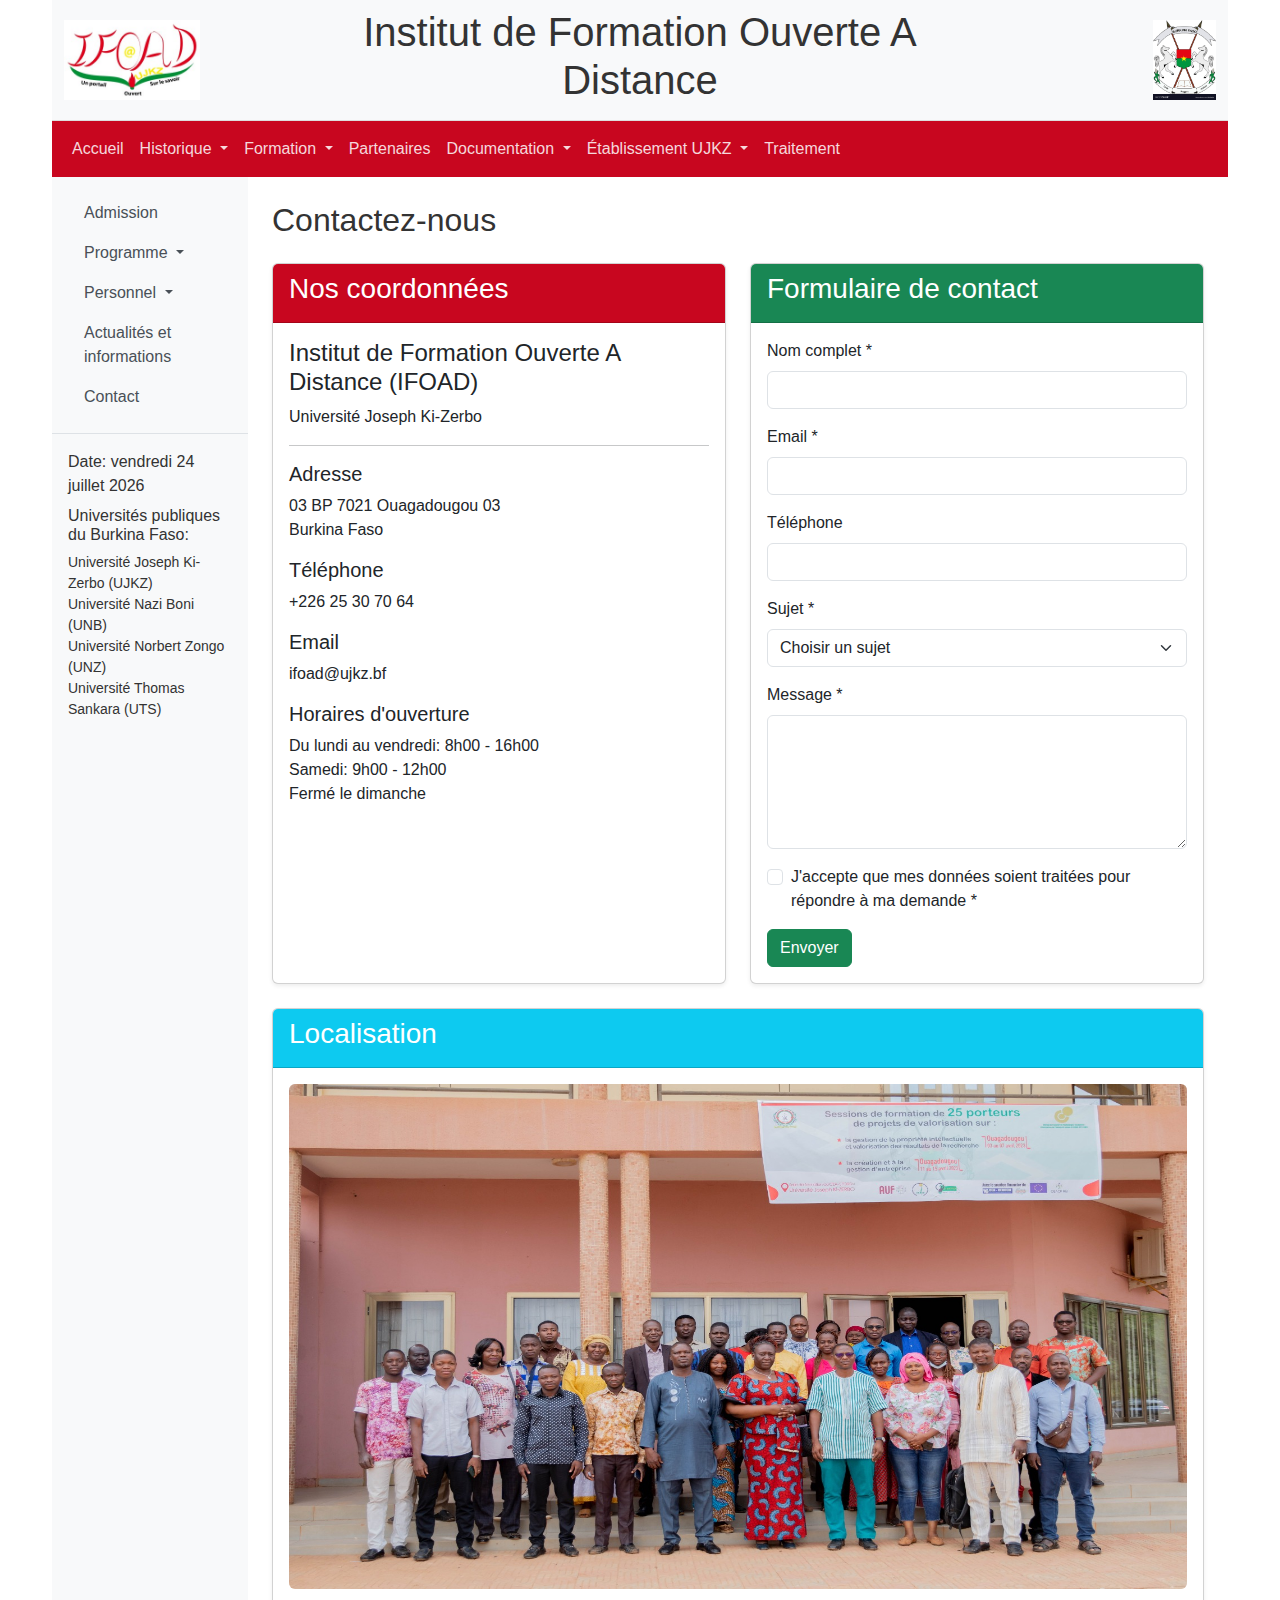
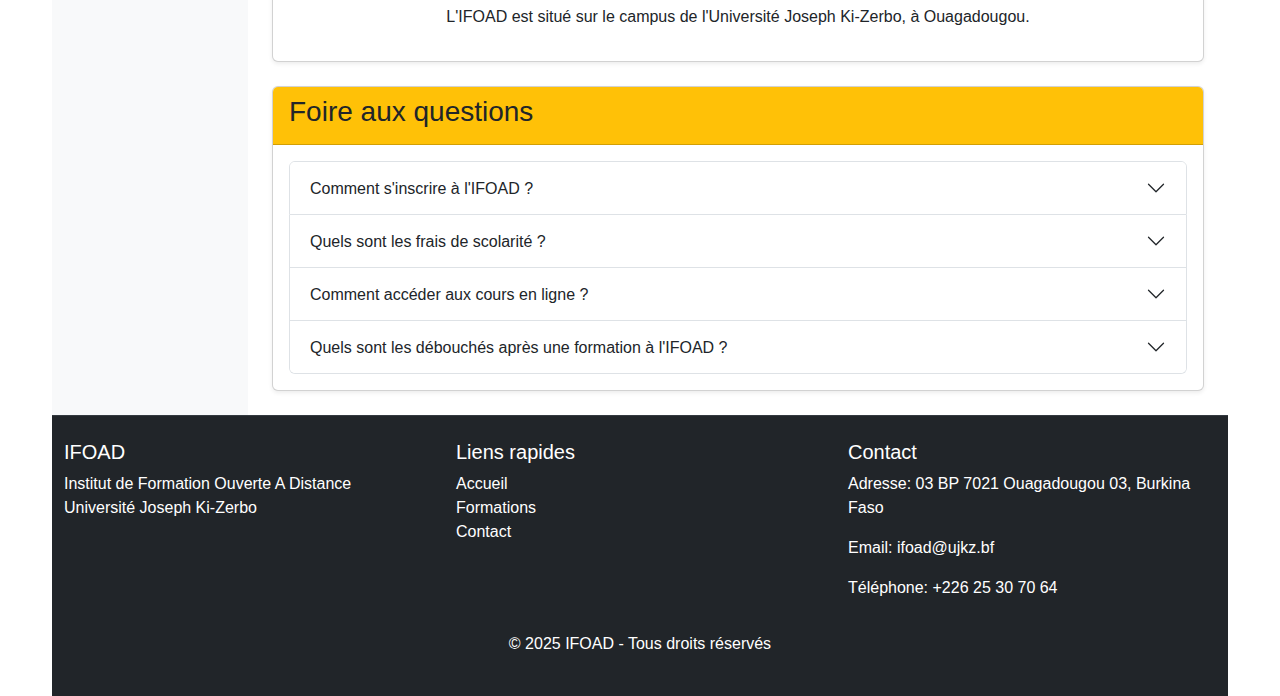
<file: pages/contact.html>
<!DOCTYPE html>
<html lang="fr">
<head>
  <meta charset="UTF-8">
  <meta name="viewport" content="width=device-width, initial-scale=1.0">
  <title>IFOAD - Contact</title>
  <link href="../assets/css/bootstrap.css" rel="stylesheet">
  <link rel="stylesheet" href="../assets/css/styles.css">


</head>
<body class="container">
<!-- En-tête avec logos -->
<header class="container-fluid py-2 bg-light">
    <div class="row align-items-center">
        <div class="col-4 col-md-3">
            <img src="../assets/images/logo-ifoad.jpg" alt="Logo IFOAD" class="img-fluid" style="max-height: 80px;">
        </div>
        <div class="col-4 col-md-6 text-center">
            <h1 class="d-none d-md-block">Institut de Formation Ouverte A Distance</h1>
            <h3 class="d-md-none">IFOAD</h3>
        </div>
        <div class="col-4 col-md-3 text-end">
            <img src="../assets/images/logo-ujkz.jpg" alt="Logo UJKZ" class="img-fluid" style="max-height: 80px;">
        </div>
    </div>
</header>

<!-- Menu horizontal -->
<nav class="navbar navbar-expand-lg navbar-dark bg-primary sticky-top">
    <div class="container-fluid">
        <button class="navbar-toggler" type="button" data-bs-toggle="collapse" data-bs-target="#navbarMain">
            <span class="navbar-toggler-icon"></span>
        </button>
        <div class="collapse navbar-collapse" id="navbarMain">
            <ul class="navbar-nav me-auto mb-2 mb-lg-0">
                <li class="nav-item">
                    <a class="nav-link" href="../index.html">Accueil</a>
                </li>
                <li class="nav-item dropdown">
                    <a class="nav-link active dropdown-toggle" href="#" role="button" data-bs-toggle="dropdown">
                        Historique
                    </a>
                    <ul class="dropdown-menu">
                        <li><a class="dropdown-item" href="#ujkz">UJKZ</a></li>
                        <li><a class="dropdown-item" href="#ifoad">IFOAD</a></li>
                        <li><a class="dropdown-item" href="#licence-sia">Licence SIA</a></li>
                    </ul>
                </li>
                <li class="nav-item dropdown">
                    <a class="nav-link dropdown-toggle" href="#" role="button" data-bs-toggle="dropdown">
                        Formation
                    </a>
                    <ul class="dropdown-menu">
                        <li><a class="dropdown-item" href="formation.html#licence">Licence</a></li>
                        <li><a class="dropdown-item" href="formation.html#master">Master</a></li>
                        <li><a class="dropdown-item" href="formation.html#debouches">Débouchés</a></li>
                    </ul>
                </li>
                <li class="nav-item">
                    <a class="nav-link" href="partenaires.html">Partenaires</a>
                </li>
                <li class="nav-item dropdown">
                    <a class="nav-link dropdown-toggle" href="#" role="button" data-bs-toggle="dropdown">
                        Documentation
                    </a>
                    <ul class="dropdown-menu">
                        <li><a class="dropdown-item" href="./documentation.html#licence">Licence</a></li>
                        <li><a class="dropdown-item" href="./documentation.html#master">Master</a></li>
                    </ul>
                </li>
                <li class="nav-item dropdown">
                    <a class="nav-link dropdown-toggle" href="#" role="button" data-bs-toggle="dropdown">
                        Établissement UJKZ
                    </a>
                    <ul class="dropdown-menu">
                        <li><a class="dropdown-item" href="./etablissement.html#sea">SEA</a></li>
                        <li><a class="dropdown-item" href="./etablissement.html#ibam">IBAM</a></li>
                        <li><a class="dropdown-item" href="./etablissement.html#issp">ISSP</a></li>
                        <li><a class="dropdown-item" href="./etablissement.html#igeed">IGEED</a></li>
                        <li><a class="dropdown-item" href="./etablissement.html#sh">SH</a></li>
                        <li><a class="dropdown-item" href="./etablissement.html#lac">LAC</a></li>
                        <li><a class="dropdown-item" href="./etablissement.html#svt">SVT</a></li>
                        <li><a class="dropdown-item" href="./etablissement.html#issdh">ISSDH</a></li>
                        <li><a class="dropdown-item" href="./etablissement.html#sds">SDS</a></li>
                    </ul>
                </li>
                <li class="nav-item">
                    <a class="nav-link" href="traitement.html">Traitement</a>
                </li>
            </ul>
        </div>
    </div>
</nav>

<div class="container-fluid">
    <div class="row">
        <!-- Menu vertical -->
        <div class="col-md-3 col-lg-2 bg-light p-0">
            <nav class="navbar navbar-light bg-light flex-column align-items-stretch p-3">
                <ul class="navbar-nav flex-column w-100">
                    <li class="nav-item">
                        <a class="nav-link" href="admission.html">Admission</a>
                    </li>
                    <li class="nav-item dropdown">
                        <a class="nav-link dropdown-toggle" href="#" role="button" data-bs-toggle="dropdown">
                            Programme
                        </a>
                        <ul class="dropdown-menu">
                            <li><a class="dropdown-item" href="programme.html#licence1">Licence 1</a></li>
                            <li><a class="dropdown-item" href="programme.html#licence2">Licence 2</a></li>
                            <li><a class="dropdown-item" href="programme.html#licence3">Licence 3</a></li>
                            <li><a class="dropdown-item" href="programme.html#master">Master</a></li>
                        </ul>
                    </li>
                    <li class="nav-item dropdown">
                        <a class="nav-link dropdown-toggle" href="#" role="button" data-bs-toggle="dropdown">
                            Personnel
                        </a>
                        <ul class="dropdown-menu">
                            <li><a class="dropdown-item" href="personnel.html#enseignants">Enseignants</a></li>
                            <li><a class="dropdown-item" href="personnel.html#personnel-atos">Personnel ATOS</a></li>
                        </ul>
                    </li>
                    <li class="nav-item">
                        <a class="nav-link" href="actualites.html">Actualités et informations</a>
                    </li>
                    <li class="nav-item">
                        <a class="nav-link" href="contact.html">Contact</a>
                    </li>
                </ul>
            </nav>

            <!-- Date et universités -->
            <div class="p-3 border-top">
                <p class="mb-2">Date: <span id="current-date"></span></p>
                <h6 class="mb-2">Universités publiques du Burkina Faso:</h6>
                <ul class="list-unstyled small">
                    <li>Université Joseph Ki-Zerbo (UJKZ)</li>
                    <li>Université Nazi Boni (UNB)</li>
                    <li>Université Norbert Zongo (UNZ)</li>
                    <li>Université Thomas Sankara (UTS)</li>
                </ul>
            </div>
        </div>

    <!-- Contenu principal -->
    <main class="col-md-9 col-lg-10 py-4">
      <div class="container">
        <h2 class="mb-4">Contactez-nous</h2>

        <div class="row">
          <div class="col-lg-6 mb-4">
            <div class="card h-100">
              <div class="card-header bg-primary text-white">
                <h3>Nos coordonnées</h3>
              </div>
              <div class="card-body">
                <h4>Institut de Formation Ouverte A Distance (IFOAD)</h4>
                <p>Université Joseph Ki-Zerbo</p>

                <hr>

                <h5>Adresse</h5>
                <address>
                  <p>03 BP 7021 Ouagadougou 03<br>
                    Burkina Faso</p>
                </address>

                <h5>Téléphone</h5>
                <p>+226 25 30 70 64</p>

                <h5>Email</h5>
                <p>ifoad@ujkz.bf</p>

                <h5>Horaires d'ouverture</h5>
                <p>Du lundi au vendredi: 8h00 - 16h00<br>
                  Samedi: 9h00 - 12h00<br>
                  Fermé le dimanche</p>
              </div>
            </div>
          </div>

          <div class="col-lg-6 mb-4">
            <div class="card h-100">
              <div class="card-header bg-success text-white">
                <h3>Formulaire de contact</h3>
              </div>
              <div class="card-body">
                <form id="contact-form">
                  <div class="mb-3">
                    <label for="nom" class="form-label">Nom complet *</label>
                    <input type="text" class="form-control" id="nom" required>
                  </div>

                  <div class="mb-3">
                    <label for="email" class="form-label">Email *</label>
                    <input type="email" class="form-control" id="email" required>
                  </div>

                  <div class="mb-3">
                    <label for="telephone" class="form-label">Téléphone</label>
                    <input type="tel" class="form-control" id="telephone">
                  </div>

                  <div class="mb-3">
                    <label for="sujet" class="form-label">Sujet *</label>
                    <select class="form-select" id="sujet" required>
                      <option value="" selected disabled>Choisir un sujet</option>
                      <option value="information">Demande d'information</option>
                      <option value="inscription">Inscription</option>
                      <option value="reclamation">Réclamation</option>
                      <option value="autre">Autre</option>
                    </select>
                  </div>

                  <div class="mb-3">
                    <label for="message" class="form-label">Message *</label>
                    <textarea class="form-control" id="message" rows="5" required></textarea>
                  </div>

                  <div class="mb-3 form-check">
                    <input type="checkbox" class="form-check-input" id="consentement" required>
                    <label class="form-check-label" for="consentement">J'accepte que mes données soient traitées pour répondre à ma demande *</label>
                  </div>

                  <button type="submit" class="btn btn-success">Envoyer</button>
                </form>

                <div class="mt-3" id="form-result" style="display: none;"></div>
              </div>
            </div>
          </div>
        </div>

        <div class="card mb-4">
          <div class="card-header bg-info text-white">
            <h3>Localisation</h3>
          </div>
          <div class="card-body">
            <div class="ratio ratio-16x9">
              <img src="/assets/images/img.jpeg" alt="Carte de localisation" class="img-fluid rounded">
            </div>
            <p class="mt-3 text-center">L'IFOAD est situé sur le campus de l'Université Joseph Ki-Zerbo, à Ouagadougou.</p>
          </div>
        </div>

        <div class="card">
          <div class="card-header bg-warning">
            <h3>Foire aux questions</h3>
          </div>
          <div class="card-body">
            <div class="accordion" id="accordionFAQ">
              <div class="accordion-item">
                <h2 class="accordion-header">
                  <button class="accordion-button collapsed" type="button" data-bs-toggle="collapse" data-bs-target="#collapseOne">
                    Comment s'inscrire à l'IFOAD ?
                  </button>
                </h2>
                <div id="collapseOne" class="accordion-collapse collapse" data-bs-parent="#accordionFAQ">
                  <div class="accordion-body">
                    Pour s'inscrire à l'IFOAD, vous devez d'abord consulter la page <a href="admission.html">Admission</a> pour connaître les critères d'admission. Ensuite, vous pouvez déposer votre dossier de candidature au secrétariat de l'IFOAD ou l'envoyer par email à l'adresse indiquée sur la page d'admission.
                  </div>
                </div>
              </div>

              <div class="accordion-item">
                <h2 class="accordion-header">
                  <button class="accordion-button collapsed" type="button" data-bs-toggle="collapse" data-bs-target="#collapseTwo">
                    Quels sont les frais de scolarité ?
                  </button>
                </h2>
                <div id="collapseTwo" class="accordion-collapse collapse" data-bs-parent="#accordionFAQ">
                  <div class="accordion-body">
                    Les frais de scolarité varient selon le niveau d'études et le statut de l'étudiant (régulier ou professionnel). Vous pouvez consulter les détails des frais sur la page <a href="admission.html">Admission</a> ou contacter directement le service financier de l'IFOAD.
                  </div>
                </div>
              </div>

              <div class="accordion-item">
                <h2 class="accordion-header">
                  <button class="accordion-button collapsed" type="button" data-bs-toggle="collapse" data-bs-target="#collapseThree">
                    Comment accéder aux cours en ligne ?
                  </button>
                </h2>
                <div id="collapseThree" class="accordion-collapse collapse" data-bs-parent="#accordionFAQ">
                  <div class="accordion-body">
                    Une fois inscrit, vous recevrez un identifiant et un mot de passe pour accéder à la plateforme d'apprentissage en ligne. Vous pourrez y trouver tous vos cours, exercices et ressources pédagogiques. En cas de problème d'accès, veuillez contacter le support technique à l'adresse support.ifoad@ujkz.bf.
                  </div>
                </div>
              </div>

              <div class="accordion-item">
                <h2 class="accordion-header">
                  <button class="accordion-button collapsed" type="button" data-bs-toggle="collapse" data-bs-target="#collapseFour">
                    Quels sont les débouchés après une formation à l'IFOAD ?
                  </button>
                </h2>
                <div id="collapseFour" class="accordion-collapse collapse" data-bs-parent="#accordionFAQ">
                  <div class="accordion-body">
                    Les formations dispensées à l'IFOAD ouvrent de nombreuses perspectives professionnelles dans les domaines de l'informatique, de la gestion et de l'administration. Vous pouvez consulter la page <a href="formation/debouches.html">Débouchés</a> pour plus d'informations sur les opportunités de carrière après vos études.
                  </div>
                </div>
              </div>
            </div>
          </div>
        </div>
    </main>
  </div>
</div>

<!-- Pied de page -->
<footer class="bg-dark text-white py-4">
  <div class="container">
    <div class="row">
      <div class="col-md-4">
        <h5>IFOAD</h5>
        <p>Institut de Formation Ouverte A Distance<br>Université Joseph Ki-Zerbo</p>
      </div>
      <div class="col-md-4">
        <h5>Liens rapides</h5>
        <ul class="list-unstyled">
          <li><a href="../index.html" class="text-white">Accueil</a></li>
          <li><a href="formation/licence.html" class="text-white">Formations</a></li>
          <li><a href="contact.html" class="text-white">Contact</a></li>
        </ul>
      </div>
      <div class="col-md-4">
        <h5>Contact</h5>
        <address>
          <p>Adresse: 03 BP 7021 Ouagadougou 03, Burkina Faso</p>
          <p>Email: ifoad@ujkz.bf</p>
          <p>Téléphone: +226 25 30 70 64</p>
        </address>
      </div>
    </div>
    <div class="row mt-3">
      <div class="col-12 text-center">
        <p>&copy; 2025 IFOAD - Tous droits réservés</p>
      </div>
    </div>
  </div>
</footer>

<script src="https://cdn.jsdelivr.net/npm/bootstrap@5.3.0/dist/js/bootstrap.bundle.min.js"></script>
<script src="../assets/js/scripts.js"></script>
<script>
  // Gestion du formulaire de contact
  document.addEventListener('DOMContentLoaded', function() {
    const contactForm = document.getElementById('contact-form');
    const formResult = document.getElementById('form-result');

    if (contactForm) {
      contactForm.addEventListener('submit', function(e) {
        e.preventDefault();

        // Simuler l'envoi du formulaire
        const nom = document.getElementById('nom').value;

        // Afficher un message de confirmation
        formResult.innerHTML = `
                            <div class="alert alert-success">
                                <p>Merci ${nom} pour votre message. Nous vous répondrons dans les plus brefs délais.</p>
                            </div>
                        `;
        formResult.style.display = 'block';

        // Réinitialiser le formulaire
        contactForm.reset();

        // Faire défiler jusqu'au message
        formResult.scrollIntoView({ behavior: 'smooth' });
      });
    }
  });
</script>
</body>
</html>
</file>
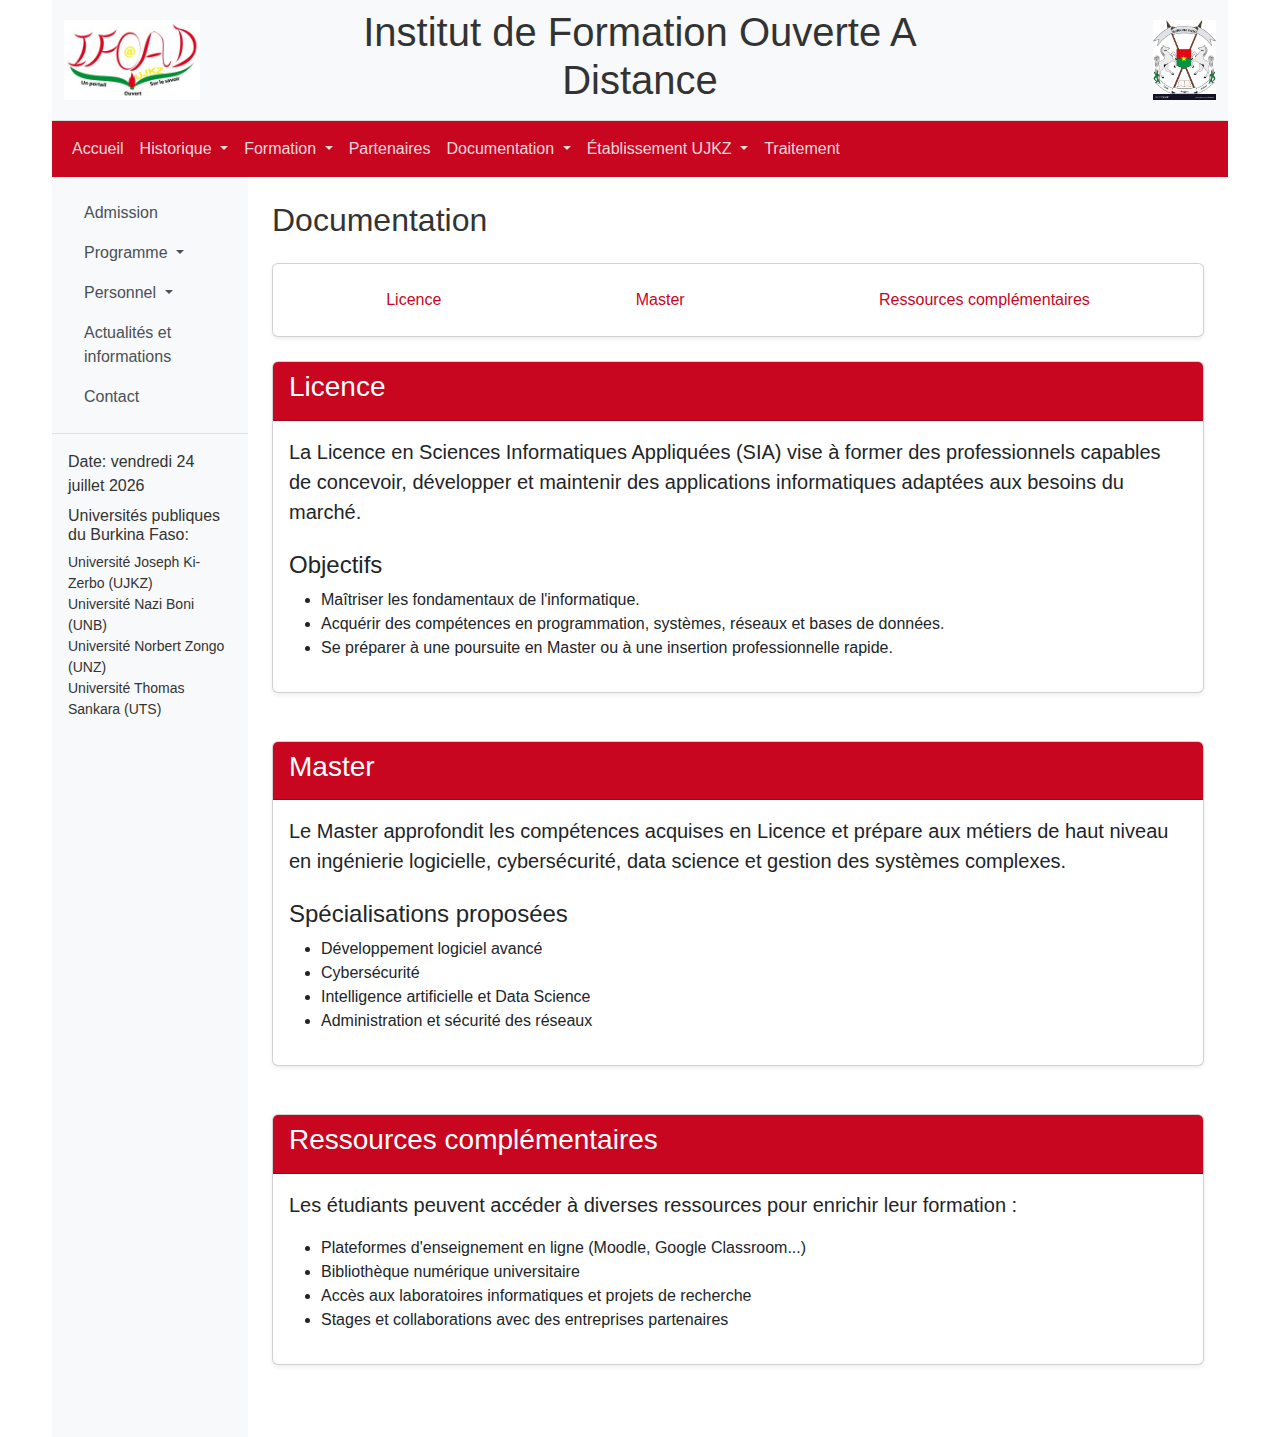
<file: pages/documentation.html>
<!DOCTYPE html>
<html lang="fr">
<head>
    <meta charset="UTF-8">
    <meta name="viewport" content="width=device-width, initial-scale=1.0">
    <title>IFOAD - Documentation</title>
    <link href="../assets/css/bootstrap.css" rel="stylesheet">
    <link rel="stylesheet" href="../assets/css/styles.css">
</head>
<body class="container">
    <!-- En-tête avec logos -->
    <header class="container-fluid py-2 bg-light">
        <div class="row align-items-center">
            <div class="col-4 col-md-3">
                <img src="../assets/images/logo-ifoad.jpg" alt="Logo IFOAD" class="img-fluid" style="max-height: 80px;">
            </div>
            <div class="col-4 col-md-6 text-center">
                <h1 class="d-none d-md-block">Institut de Formation Ouverte A Distance</h1>
                <h3 class="d-md-none">IFOAD</h3>
            </div>
            <div class="col-4 col-md-3 text-end">
                <img src="../assets/images/logo-ujkz.jpg" alt="Logo UJKZ" class="img-fluid" style="max-height: 80px;">
            </div>
        </div>
    </header>

    <!-- Menu horizontal -->
    <nav class="navbar navbar-expand-lg navbar-dark bg-primary sticky-top">
        <div class="container-fluid">
            <button class="navbar-toggler" type="button" data-bs-toggle="collapse" data-bs-target="#navbarMain">
                <span class="navbar-toggler-icon"></span>
            </button>
            <div class="collapse navbar-collapse" id="navbarMain">
                <ul class="navbar-nav me-auto mb-2 mb-lg-0">
                    <li class="nav-item">
                        <a class="nav-link" href="../index.html">Accueil</a>
                    </li>
                    <li class="nav-item dropdown">
                        <a class="nav-link active dropdown-toggle" href="#" role="button" data-bs-toggle="dropdown">
                            Historique
                        </a>
                        <ul class="dropdown-menu">
                            <li><a class="dropdown-item" href="./historique.html#ujkz">UJKZ</a></li>
                            <li><a class="dropdown-item" href="./historique.html#ujkz">IFOAD</a></li>
                            <li><a class="dropdown-item" href="./historique.html#ujkz">Licence SIA</a></li>
                        </ul>
                    </li>
                    <li class="nav-item dropdown">
                        <a class="nav-link dropdown-toggle" href="#" role="button" data-bs-toggle="dropdown">
                            Formation
                        </a>
                        <ul class="dropdown-menu">
                            <li><a class="dropdown-item" href="formation.html#licence">Licence</a></li>
                            <li><a class="dropdown-item" href="formation.html#master">Master</a></li>
                            <li><a class="dropdown-item" href="formation.html#debouches">Débouchés</a></li>
                        </ul>
                    </li>
                    <li class="nav-item">
                        <a class="nav-link" href="partenaires.html">Partenaires</a>
                    </li>
                    <li class="nav-item dropdown">
                        <a class="nav-link dropdown-toggle" href="#" role="button" data-bs-toggle="dropdown">
                            Documentation
                        </a>
                        <ul class="dropdown-menu">
                            <li><a class="dropdown-item" href="./documentation.html#licence">Licence</a></li>
                            <li><a class="dropdown-item" href="./documentation.html#master">Master</a></li>
                        </ul>
                    </li>
                    <li class="nav-item dropdown">
                        <a class="nav-link dropdown-toggle" href="#" role="button" data-bs-toggle="dropdown">
                            Établissement UJKZ
                        </a>
                        <ul class="dropdown-menu">
                            <li><a class="dropdown-item" href="./etablissement.html#sea">SEA</a></li>
                            <li><a class="dropdown-item" href="./etablissement.html#ibam">IBAM</a></li>
                            <li><a class="dropdown-item" href="./etablissement.html#issp">ISSP</a></li>
                            <li><a class="dropdown-item" href="./etablissement.html#igeed">IGEED</a></li>
                            <li><a class="dropdown-item" href="./etablissement.html#sh">SH</a></li>
                            <li><a class="dropdown-item" href="./etablissement.html#lac">LAC</a></li>
                            <li><a class="dropdown-item" href="./etablissement.html#svt">SVT</a></li>
                            <li><a class="dropdown-item" href="./etablissement.html#issdh">ISSDH</a></li>
                            <li><a class="dropdown-item" href="./etablissement.html#sds">SDS</a></li>
                        </ul>
                    </li>
                    <li class="nav-item">
                        <a class="nav-link" href="traitement.html">Traitement</a>
                    </li>
                </ul>
            </div>
        </div>
    </nav>

    <div class="container-fluid">
        <div class="row">
            <!-- Menu vertical -->
            <div class="col-md-3 col-lg-2 bg-light p-0">
                <nav class="navbar navbar-light bg-light flex-column align-items-stretch p-3">
                    <ul class="navbar-nav flex-column w-100">
                        <li class="nav-item">
                            <a class="nav-link" href="admission.html">Admission</a>
                        </li>
                        <li class="nav-item dropdown">
                            <a class="nav-link dropdown-toggle" href="#" role="button" data-bs-toggle="dropdown">
                                Programme
                            </a>
                            <ul class="dropdown-menu">
                                <li><a class="dropdown-item" href="programme.html#licence1">Licence 1</a></li>
                                <li><a class="dropdown-item" href="programme.html#licence2">Licence 2</a></li>
                                <li><a class="dropdown-item" href="programme.html#licence3">Licence 3</a></li>
                                <li><a class="dropdown-item" href="programme.html#master">Master</a></li>
                            </ul>
                        </li>
                        <li class="nav-item dropdown">
                            <a class="nav-link dropdown-toggle" href="#" role="button" data-bs-toggle="dropdown">
                                Personnel
                            </a>
                            <ul class="dropdown-menu">
                                <li><a class="dropdown-item" href="personnel.html#enseignants">Enseignants</a></li>
                                <li><a class="dropdown-item" href="personnel.html#personnel-atos">Personnel ATOS</a></li>
                            </ul>
                        </li>
                        <li class="nav-item">
                            <a class="nav-link" href="actualites.html">Actualités et informations</a>
                        </li>
                        <li class="nav-item">
                            <a class="nav-link" href="contact.html">Contact</a>
                        </li>
                    </ul>
                </nav>

                <!-- Date et universités -->
                <div class="p-3 border-top">
                    <p class="mb-2">Date: <span id="current-date"></span></p>
                    <h6 class="mb-2">Universités publiques du Burkina Faso:</h6>
                    <ul class="list-unstyled small">
                        <li>Université Joseph Ki-Zerbo (UJKZ)</li>
                        <li>Université Nazi Boni (UNB)</li>
                        <li>Université Norbert Zongo (UNZ)</li>
                        <li>Université Thomas Sankara (UTS)</li>
                    </ul>
                </div>
            </div>

            <!-- Contenu principal -->
            <main class="col-md-9 col-lg-10 py-4">
                <div class="container">
                    <h2 class="mb-4">Documentation</h2>

                    <!-- Navigation interne -->
                    <div class="card mb-4">
                        <div class="card-body">
                            <nav class="nav nav-pills nav-fill">
                                <a class="nav-link" href="#licence">Licence</a>
                                <a class="nav-link" href="#master">Master</a>
                                <a class="nav-link" href="#ressources">Ressources complémentaires</a>
                            </nav>
                        </div>
                    </div>

                    <!-- Licence -->
                    <section id="licence" class="mb-5">
                        <div class="card">
                            <div class="card-header bg-primary text-white">
                                <h3>Licence</h3>
                            </div>
                            <div class="card-body">
                                <p class="lead">La Licence en Sciences Informatiques Appliquées (SIA) vise à former des professionnels capables de concevoir, développer et maintenir des applications informatiques adaptées aux besoins du marché.</p>
                                <h4 class="mt-4">Objectifs</h4>
                                <ul>
                                    <li>Maîtriser les fondamentaux de l'informatique.</li>
                                    <li>Acquérir des compétences en programmation, systèmes, réseaux et bases de données.</li>
                                    <li>Se préparer à une poursuite en Master ou à une insertion professionnelle rapide.</li>
                                </ul>
                            </div>
                        </div>
                    </section>

                    <!-- Master -->
                    <section id="master" class="mb-5">
                        <div class="card">
                            <div class="card-header bg-primary text-white">
                                <h3>Master</h3>
                            </div>
                            <div class="card-body">
                                <p class="lead">Le Master approfondit les compétences acquises en Licence et prépare aux métiers de haut niveau en ingénierie logicielle, cybersécurité, data science et gestion des systèmes complexes.</p>
                                <h4 class="mt-4">Spécialisations proposées</h4>
                                <ul>
                                    <li>Développement logiciel avancé</li>
                                    <li>Cybersécurité</li>
                                    <li>Intelligence artificielle et Data Science</li>
                                    <li>Administration et sécurité des réseaux</li>
                                </ul>
                            </div>
                        </div>
                    </section>

                    <!-- Ressources -->
                    <section id="ressources" class="mb-5">
                        <div class="card">
                            <div class="card-header bg-primary text-white">
                                <h3>Ressources complémentaires</h3>
                            </div>
                            <div class="card-body">
                                <p class="lead">Les étudiants peuvent accéder à diverses ressources pour enrichir leur formation :</p>
                                <ul>
                                    <li>Plateformes d'enseignement en ligne (Moodle, Google Classroom...)</li>
                                    <li>Bibliothèque numérique universitaire</li>
                                    <li>Accès aux laboratoires informatiques et projets de recherche</li>
                                    <li>Stages et collaborations avec des entreprises partenaires</li>
                                </ul>
                            </div>
                        </div>
                    </section>
                </div>
            </main>
        </div>
    </div>

    <script src="https://cdn.jsdelivr.net/npm/bootstrap@5.3.0/dist/js/bootstrap.bundle.min.js"></script>
    <script src="../assets/js/scripts.js"></script>
    <script>
        // Script pour afficher la date du jour
        document.getElementById('current-date').textContent = new Date().toLocaleDateString('fr-FR');
    </script>
</body>
</html>
</file>
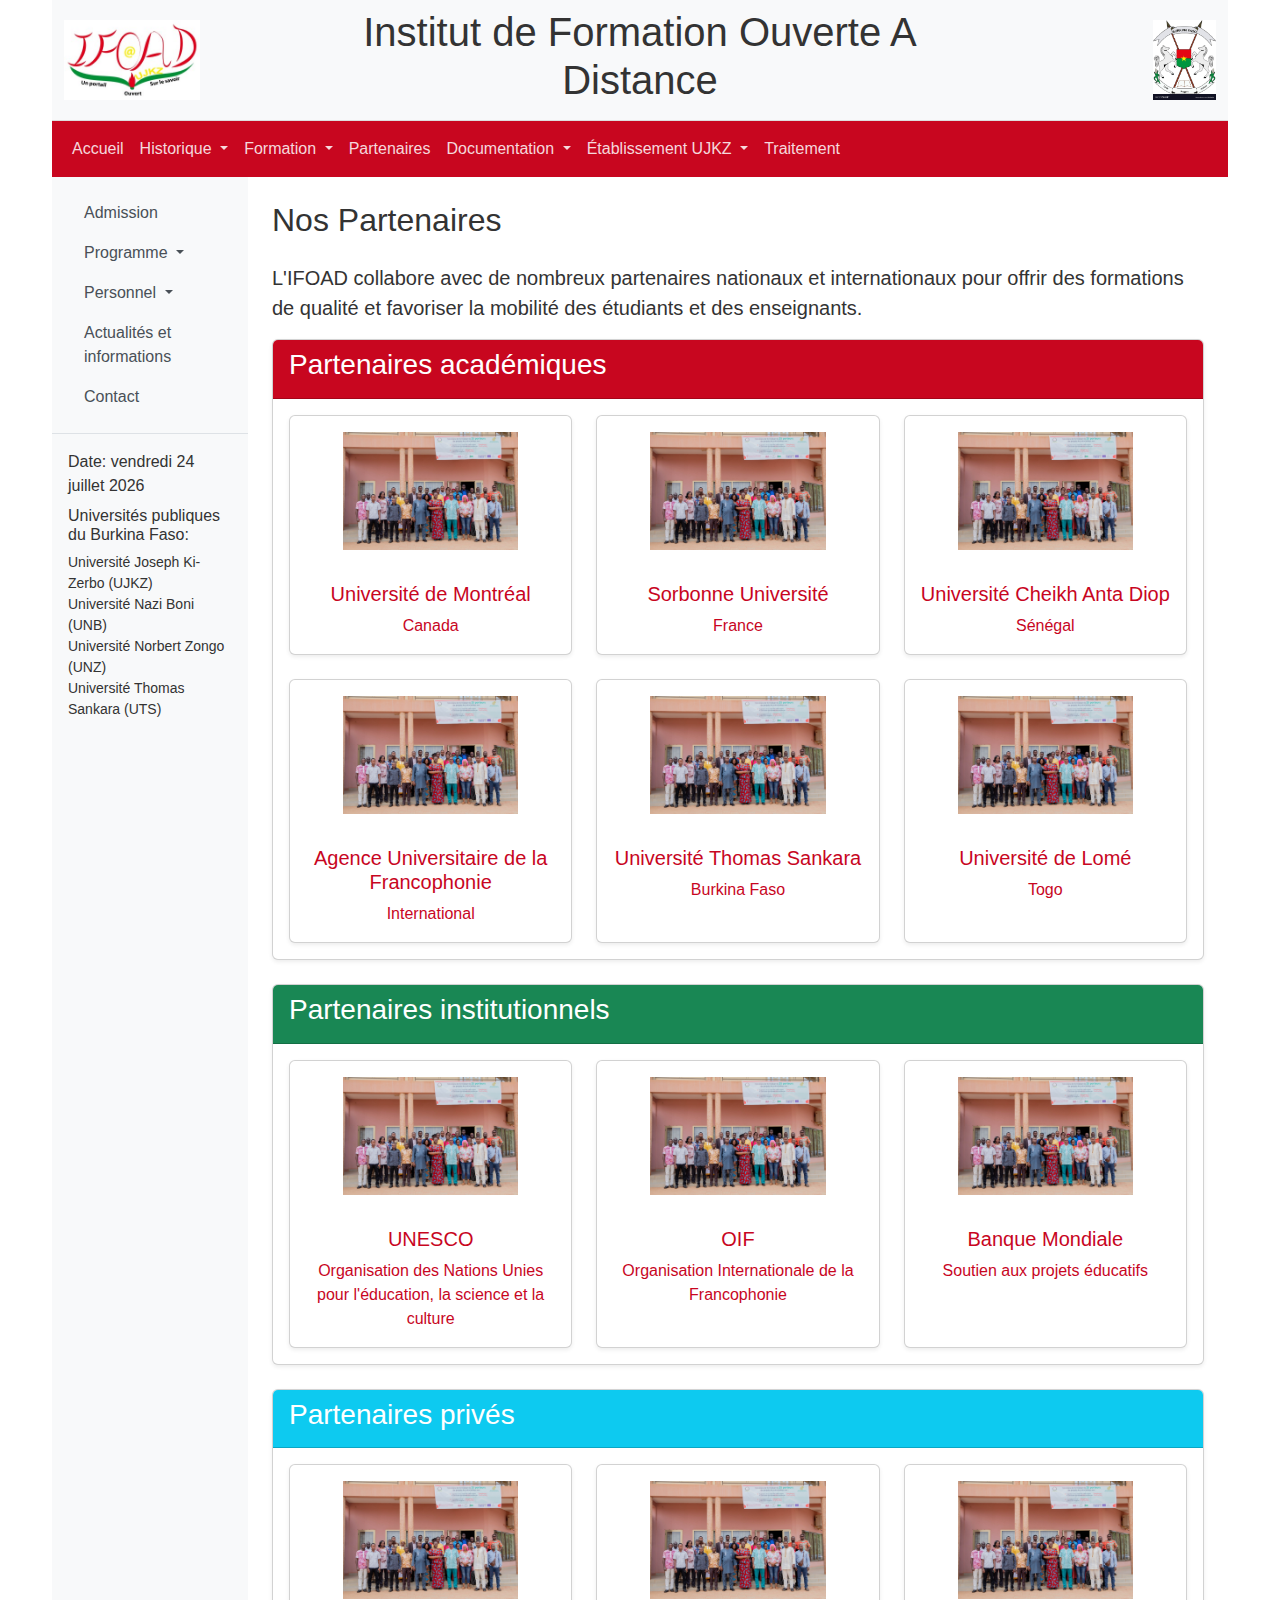
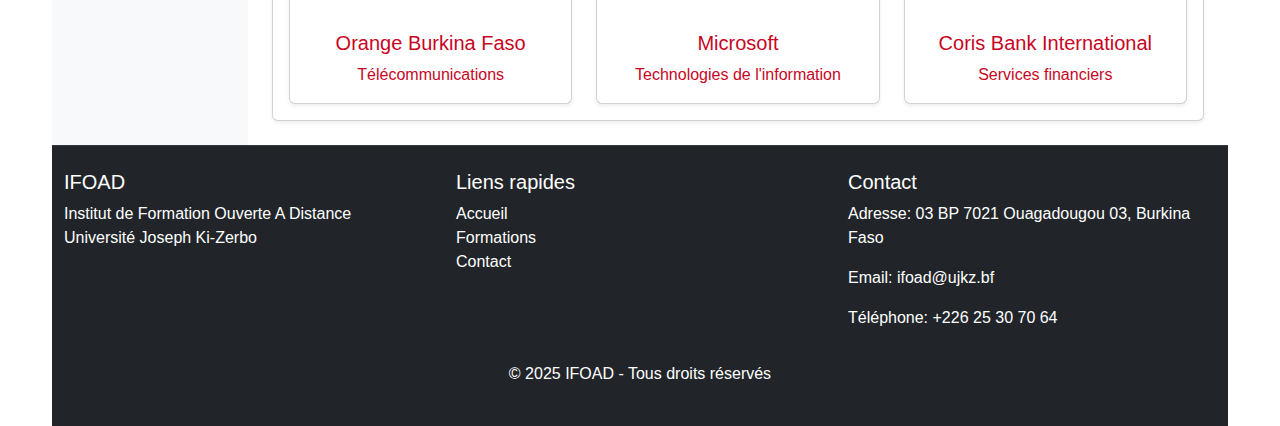
<file: pages/partenaires.html>
<!DOCTYPE html>
<html lang="fr">
<head>
    <meta charset="UTF-8">
    <meta name="viewport" content="width=device-width, initial-scale=1.0">
    <title>IFOAD - Partenaires</title>
    <link href="../assets/css/bootstrap.css" rel="stylesheet">
    <link rel="stylesheet" href="../assets/css/styles.css">
</head>
<body class="container">
<!-- En-tête avec logos -->
<header class="container-fluid py-2 bg-light">
    <div class="row align-items-center">
        <div class="col-4 col-md-3">
            <img src="../assets/images/logo-ifoad.jpg" alt="Logo IFOAD" class="img-fluid" style="max-height: 80px;">
        </div>
        <div class="col-4 col-md-6 text-center">
            <h1 class="d-none d-md-block">Institut de Formation Ouverte A Distance</h1>
            <h3 class="d-md-none">IFOAD</h3>
        </div>
        <div class="col-4 col-md-3 text-end">
            <img src="../assets/images/logo-ujkz.jpg" alt="Logo UJKZ" class="img-fluid" style="max-height: 80px;">
        </div>
    </div>
</header>

<!-- Menu horizontal -->
<nav class="navbar navbar-expand-lg navbar-dark bg-primary sticky-top">
    <div class="container-fluid">
        <button class="navbar-toggler" type="button" data-bs-toggle="collapse" data-bs-target="#navbarMain">
            <span class="navbar-toggler-icon"></span>
        </button>
        <div class="collapse navbar-collapse" id="navbarMain">
            <ul class="navbar-nav me-auto mb-2 mb-lg-0">
                <li class="nav-item">
                    <a class="nav-link" href="../index.html">Accueil</a>
                </li>
                <li class="nav-item dropdown">
                    <a class="nav-link active dropdown-toggle" href="#" role="button" data-bs-toggle="dropdown">
                        Historique
                    </a>
                    <ul class="dropdown-menu">
                        <li><a class="dropdown-item" href="#ujkz">UJKZ</a></li>
                        <li><a class="dropdown-item" href="#ifoad">IFOAD</a></li>
                        <li><a class="dropdown-item" href="#licence-sia">Licence SIA</a></li>
                    </ul>
                </li>
                <li class="nav-item dropdown">
                    <a class="nav-link dropdown-toggle" href="#" role="button" data-bs-toggle="dropdown">
                        Formation
                    </a>
                    <ul class="dropdown-menu">
                        <li><a class="dropdown-item" href="formation.html#licence">Licence</a></li>
                        <li><a class="dropdown-item" href="formation.html#master">Master</a></li>
                        <li><a class="dropdown-item" href="formation.html#debouches">Débouchés</a></li>
                    </ul>
                </li>
                <li class="nav-item">
                    <a class="nav-link" href="partenaires.html">Partenaires</a>
                </li>
                <li class="nav-item dropdown">
                    <a class="nav-link dropdown-toggle" href="#" role="button" data-bs-toggle="dropdown">
                        Documentation
                    </a>
                    <ul class="dropdown-menu">
                        <li><a class="dropdown-item" href="./documentation.html#licence">Licence</a></li>
                        <li><a class="dropdown-item" href="./documentation.html#master">Master</a></li>
                    </ul>
                </li>
                <li class="nav-item dropdown">
                    <a class="nav-link dropdown-toggle" href="#" role="button" data-bs-toggle="dropdown">
                        Établissement UJKZ
                    </a>
                    <ul class="dropdown-menu">
                        <li><a class="dropdown-item" href="./etablissement.html#sea">SEA</a></li>
                        <li><a class="dropdown-item" href="./etablissement.html#ibam">IBAM</a></li>
                        <li><a class="dropdown-item" href="./etablissement.html#issp">ISSP</a></li>
                        <li><a class="dropdown-item" href="./etablissement.html#igeed">IGEED</a></li>
                        <li><a class="dropdown-item" href="./etablissement.html#sh">SH</a></li>
                        <li><a class="dropdown-item" href="./etablissement.html#lac">LAC</a></li>
                        <li><a class="dropdown-item" href="./etablissement.html#svt">SVT</a></li>
                        <li><a class="dropdown-item" href="./etablissement.html#issdh">ISSDH</a></li>
                        <li><a class="dropdown-item" href="./etablissement.html#sds">SDS</a></li>
                    </ul>
                </li>
                <li class="nav-item">
                    <a class="nav-link" href="traitement.html">Traitement</a>
                </li>
            </ul>
        </div>
    </div>
</nav>

<div class="container-fluid">
    <div class="row">
        <!-- Menu vertical -->
        <div class="col-md-3 col-lg-2 bg-light p-0">
            <nav class="navbar navbar-light bg-light flex-column align-items-stretch p-3">
                <ul class="navbar-nav flex-column w-100">
                    <li class="nav-item">
                        <a class="nav-link" href="admission.html">Admission</a>
                    </li>
                    <li class="nav-item dropdown">
                        <a class="nav-link dropdown-toggle" href="#" role="button" data-bs-toggle="dropdown">
                            Programme
                        </a>
                        <ul class="dropdown-menu">
                            <li><a class="dropdown-item" href="programme.html#licence1">Licence 1</a></li>
                            <li><a class="dropdown-item" href="programme.html#licence2">Licence 2</a></li>
                            <li><a class="dropdown-item" href="programme.html#licence3">Licence 3</a></li>
                            <li><a class="dropdown-item" href="programme.html#master">Master</a></li>
                        </ul>
                    </li>
                    <li class="nav-item dropdown">
                        <a class="nav-link dropdown-toggle" href="#" role="button" data-bs-toggle="dropdown">
                            Personnel
                        </a>
                        <ul class="dropdown-menu">
                            <li><a class="dropdown-item" href="personnel.html#enseignants">Enseignants</a></li>
                            <li><a class="dropdown-item" href="personnel.html#personnel-atos">Personnel ATOS</a></li>
                        </ul>
                    </li>
                    <li class="nav-item">
                        <a class="nav-link" href="actualites.html">Actualités et informations</a>
                    </li>
                    <li class="nav-item">
                        <a class="nav-link" href="contact.html">Contact</a>
                    </li>
                </ul>
            </nav>

            <!-- Date et universités -->
            <div class="p-3 border-top">
                <p class="mb-2">Date: <span id="current-date"></span></p>
                <h6 class="mb-2">Universités publiques du Burkina Faso:</h6>
                <ul class="list-unstyled small">
                    <li>Université Joseph Ki-Zerbo (UJKZ)</li>
                    <li>Université Nazi Boni (UNB)</li>
                    <li>Université Norbert Zongo (UNZ)</li>
                    <li>Université Thomas Sankara (UTS)</li>
                </ul>
            </div>
        </div>

        <!-- Contenu principal -->
        <main class="col-md-9 col-lg-10 py-4">
            <div class="container">
                <h2 class="mb-4">Nos Partenaires</h2>
                <p class="lead">L'IFOAD collabore avec de nombreux partenaires nationaux et internationaux pour offrir des formations de qualité et favoriser la mobilité des étudiants et des enseignants.</p>

                <div class="card mb-4">
                    <div class="card-header bg-primary text-white">
                        <h3>Partenaires académiques</h3>
                    </div>
                    <div class="card-body">
                        <div class="row row-cols-1 row-cols-md-3 g-4">
                            <div class="col">
                                <div class="card h-100 text-center">
                                    <a href="https://www.umontreal.ca/" target="_blank" class="text-decoration-none">
                                        <img src="/assets/images/img.jpeg" class="card-img-top p-3" alt="Université de Montréal" style="max-height: 150px; object-fit: contain;">
                                        <div class="card-body">
                                            <h5 class="card-title">Université de Montréal</h5>
                                            <p class="card-text">Canada</p>
                                        </div>
                                    </a>
                                </div>
                            </div>
                            <div class="col">
                                <div class="card h-100 text-center">
                                    <a href="https://www.sorbonne-universite.fr/" target="_blank" class="text-decoration-none">
                                        <img src="/assets/images/img.jpeg" class="card-img-top p-3" alt="Sorbonne Université" style="max-height: 150px; object-fit: contain;">
                                        <div class="card-body">
                                            <h5 class="card-title">Sorbonne Université</h5>
                                            <p class="card-text">France</p>
                                        </div>
                                    </a>
                                </div>
                            </div>
                            <div class="col">
                                <div class="card h-100 text-center">
                                    <a href="https://www.ucad.sn/" target="_blank" class="text-decoration-none">
                                        <img src="/assets/images/img.jpeg" class="card-img-top p-3" alt="Université Cheikh Anta Diop" style="max-height: 150px; object-fit: contain;">
                                        <div class="card-body">
                                            <h5 class="card-title">Université Cheikh Anta Diop</h5>
                                            <p class="card-text">Sénégal</p>
                                        </div>
                                    </a>
                                </div>
                            </div>
                            <div class="col">
                                <div class="card h-100 text-center">
                                    <a href="https://www.auf.org/" target="_blank" class="text-decoration-none">
                                        <img src="/assets/images/img.jpeg" class="card-img-top p-3" alt="Agence Universitaire de la Francophonie" style="max-height: 150px; object-fit: contain;">
                                        <div class="card-body">
                                            <h5 class="card-title">Agence Universitaire de la Francophonie</h5>
                                            <p class="card-text">International</p>
                                        </div>
                                    </a>
                                </div>
                            </div>
                            <div class="col">
                                <div class="card h-100 text-center">
                                    <a href="https://www.univ-ouaga2.bf/" target="_blank" class="text-decoration-none">
                                        <img src="/assets/images/img.jpeg" class="card-img-top p-3" alt="Université Thomas Sankara" style="max-height: 150px; object-fit: contain;">
                                        <div class="card-body">
                                            <h5 class="card-title">Université Thomas Sankara</h5>
                                            <p class="card-text">Burkina Faso</p>
                                        </div>
                                    </a>
                                </div>
                            </div>
                            <div class="col">
                                <div class="card h-100 text-center">
                                    <a href="https://www.univ-lome.tg/" target="_blank" class="text-decoration-none">
                                        <img src="/assets/images/img.jpeg" class="card-img-top p-3" alt="Université de Lomé" style="max-height: 150px; object-fit: contain;">
                                        <div class="card-body">
                                            <h5 class="card-title">Université de Lomé</h5>
                                            <p class="card-text">Togo</p>
                                        </div>
                                    </a>
                                </div>
                            </div>
                        </div>
                    </div>
                </div>

                <div class="card mb-4">
                    <div class="card-header bg-success text-white">
                        <h3>Partenaires institutionnels</h3>
                    </div>
                    <div class="card-body">
                        <div class="row row-cols-1 row-cols-md-3 g-4">
                            <div class="col">
                                <div class="card h-100 text-center">
                                    <a href="https://www.unesco.org/" target="_blank" class="text-decoration-none">
                                        <img src="/assets/images/img.jpeg" class="card-img-top p-3" alt="UNESCO" style="max-height: 150px; object-fit: contain;">
                                        <div class="card-body">
                                            <h5 class="card-title">UNESCO</h5>
                                            <p class="card-text">Organisation des Nations Unies pour l'éducation, la science et la culture</p>
                                        </div>
                                    </a>
                                </div>
                            </div>
                            <div class="col">
                                <div class="card h-100 text-center">
                                    <a href="https://www.francophonie.org/" target="_blank" class="text-decoration-none">
                                        <img src="/assets/images/img.jpeg" class="card-img-top p-3" alt="OIF" style="max-height: 150px; object-fit: contain;">
                                        <div class="card-body">
                                            <h5 class="card-title">OIF</h5>
                                            <p class="card-text">Organisation Internationale de la Francophonie</p>
                                        </div>
                                    </a>
                                </div>
                            </div>
                            <div class="col">
                                <div class="card h-100 text-center">
                                    <a href="https://www.banquemondiale.org/" target="_blank" class="text-decoration-none">
                                        <img src="/assets/images/img.jpeg" class="card-img-top p-3" alt="Banque Mondiale" style="max-height: 150px; object-fit: contain;">
                                        <div class="card-body">
                                            <h5 class="card-title">Banque Mondiale</h5>
                                            <p class="card-text">Soutien aux projets éducatifs</p>
                                        </div>
                                    </a>
                                </div>
                            </div>
                        </div>
                    </div>
                </div>

                <div class="card">
                    <div class="card-header bg-info text-white">
                        <h3>Partenaires privés</h3>
                    </div>
                    <div class="card-body">
                        <div class="row row-cols-1 row-cols-md-3 g-4">
                            <div class="col">
                                <div class="card h-100 text-center">
                                    <a href="https://www.orange.bf/" target="_blank" class="text-decoration-none">
                                        <img src="/assets/images/img.jpeg" class="card-img-top p-3" alt="Orange Burkina Faso" style="max-height: 150px; object-fit: contain;">
                                        <div class="card-body">
                                            <h5 class="card-title">Orange Burkina Faso</h5>
                                            <p class="card-text">Télécommunications</p>
                                        </div>
                                    </a>
                                </div>
                            </div>
                            <div class="col">
                                <div class="card h-100 text-center">
                                    <a href="https://www.microsoft.com/" target="_blank" class="text-decoration-none">
                                        <img src="/assets/images/img.jpeg" class="card-img-top p-3" alt="Microsoft" style="max-height: 150px; object-fit: contain;">
                                        <div class="card-body">
                                            <h5 class="card-title">Microsoft</h5>
                                            <p class="card-text">Technologies de l'information</p>
                                        </div>
                                    </a>
                                </div>
                            </div>
                            <div class="col">
                                <div class="card h-100 text-center">
                                    <a href="https://www.coris.bf/" target="_blank" class="text-decoration-none">
                                        <img src="/assets/images/img.jpeg" class="card-img-top p-3" alt="Coris Bank International" style="max-height: 150px; object-fit: contain;">
                                        <div class="card-body">
                                            <h5 class="card-title">Coris Bank International</h5>
                                            <p class="card-text">Services financiers</p>
                                        </div>
                                    </a>
                                </div>
                            </div>
                        </div>
                    </div>
                </div>
        </main>
    </div>
</div>

<!-- Pied de page -->
<footer class="bg-dark text-white py-4">
    <div class="container">
        <div class="row">
            <div class="col-md-4">
                <h5>IFOAD</h5>
                <p>Institut de Formation Ouverte A Distance<br>Université Joseph Ki-Zerbo</p>
            </div>
            <div class="col-md-4">
                <h5>Liens rapides</h5>
                <ul class="list-unstyled">
                    <li><a href="../index.html" class="text-white">Accueil</a></li>
                    <li><a href="formation/licence.html" class="text-white">Formations</a></li>
                    <li><a href="contact.html" class="text-white">Contact</a></li>
                </ul>
            </div>
            <div class="col-md-4">
                <h5>Contact</h5>
                <address>
                    <p>Adresse: 03 BP 7021 Ouagadougou 03, Burkina Faso</p>
                    <p>Email: ifoad@ujkz.bf</p>
                    <p>Téléphone: +226 25 30 70 64</p>
                </address>
            </div>
        </div>
        <div class="row mt-3">
            <div class="col-12 text-center">
                <p>&copy; 2025 IFOAD - Tous droits réservés</p>
            </div>
        </div>
    </div>
</footer>

<script src="https://cdn.jsdelivr.net/npm/bootstrap@5.3.0/dist/js/bootstrap.bundle.min.js"></script>
<script src="../assets/js/scripts.js"></script>
</body>
</html>
</file>
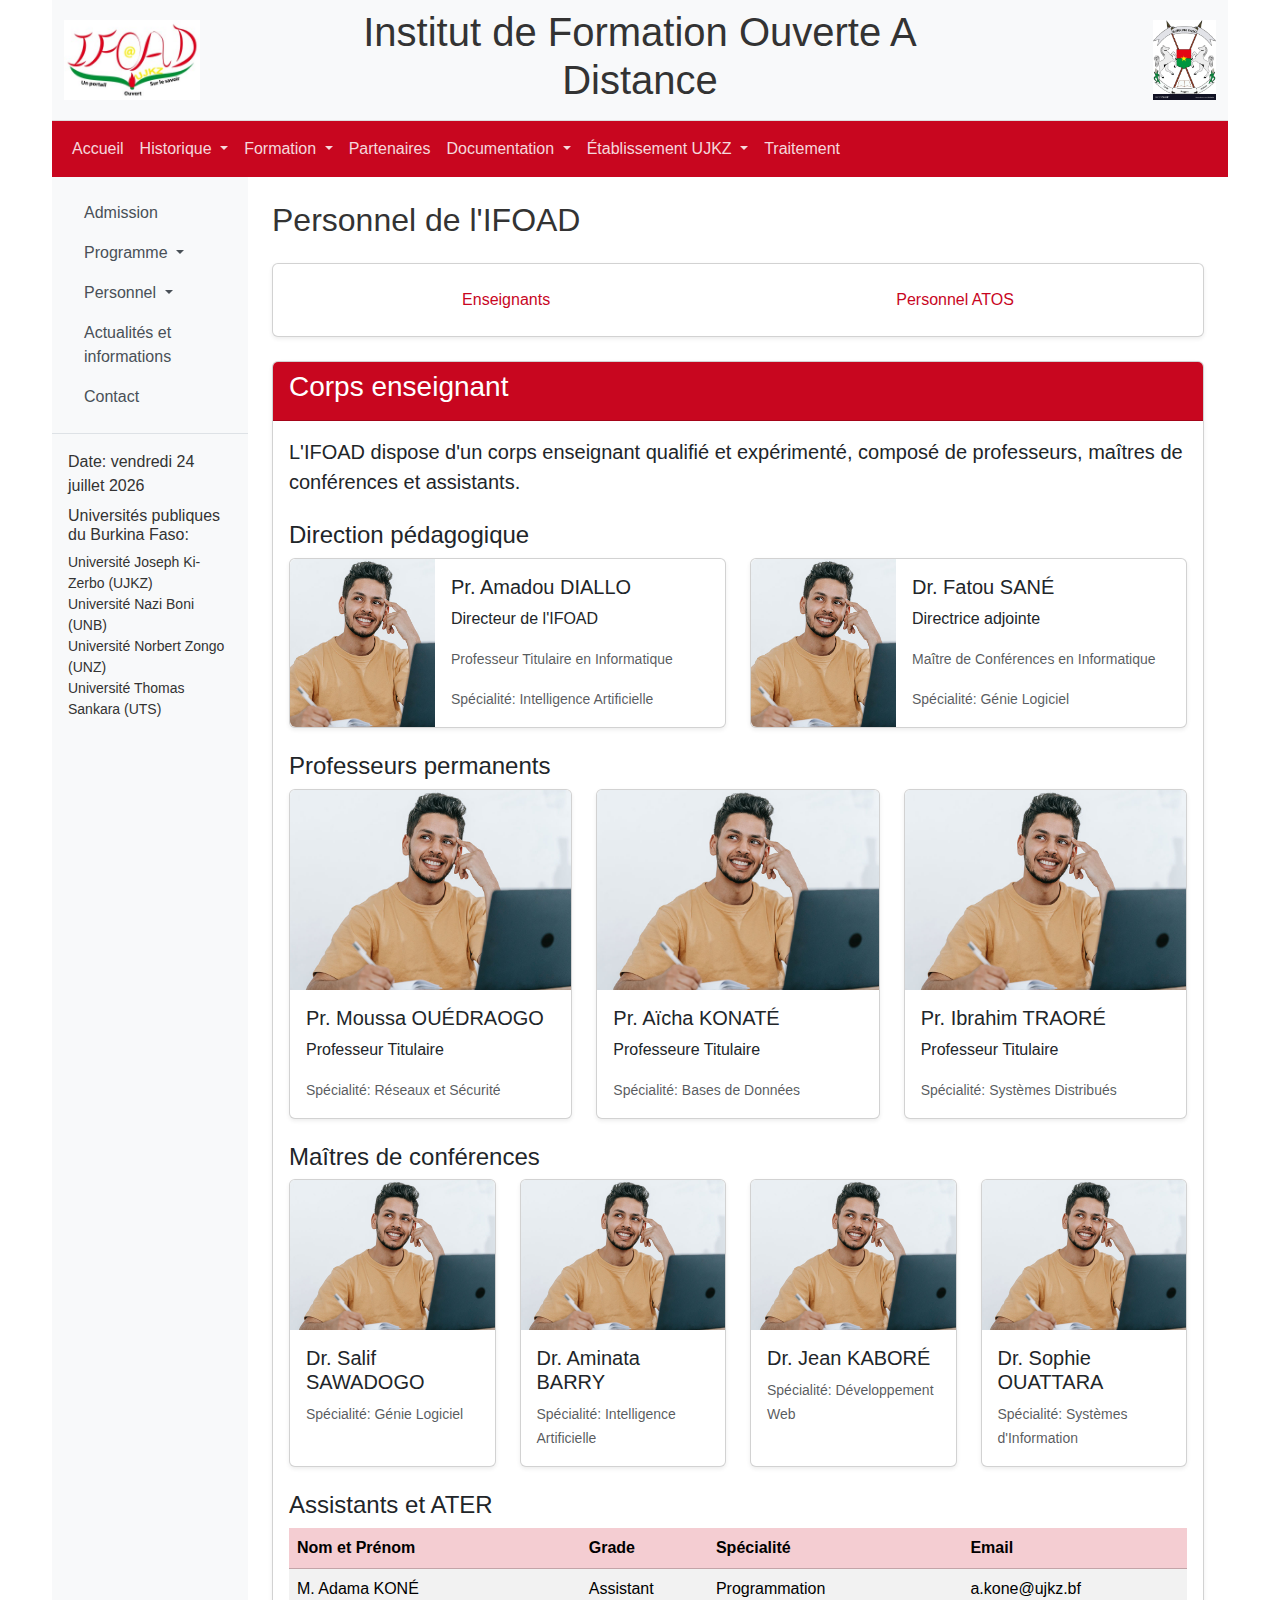
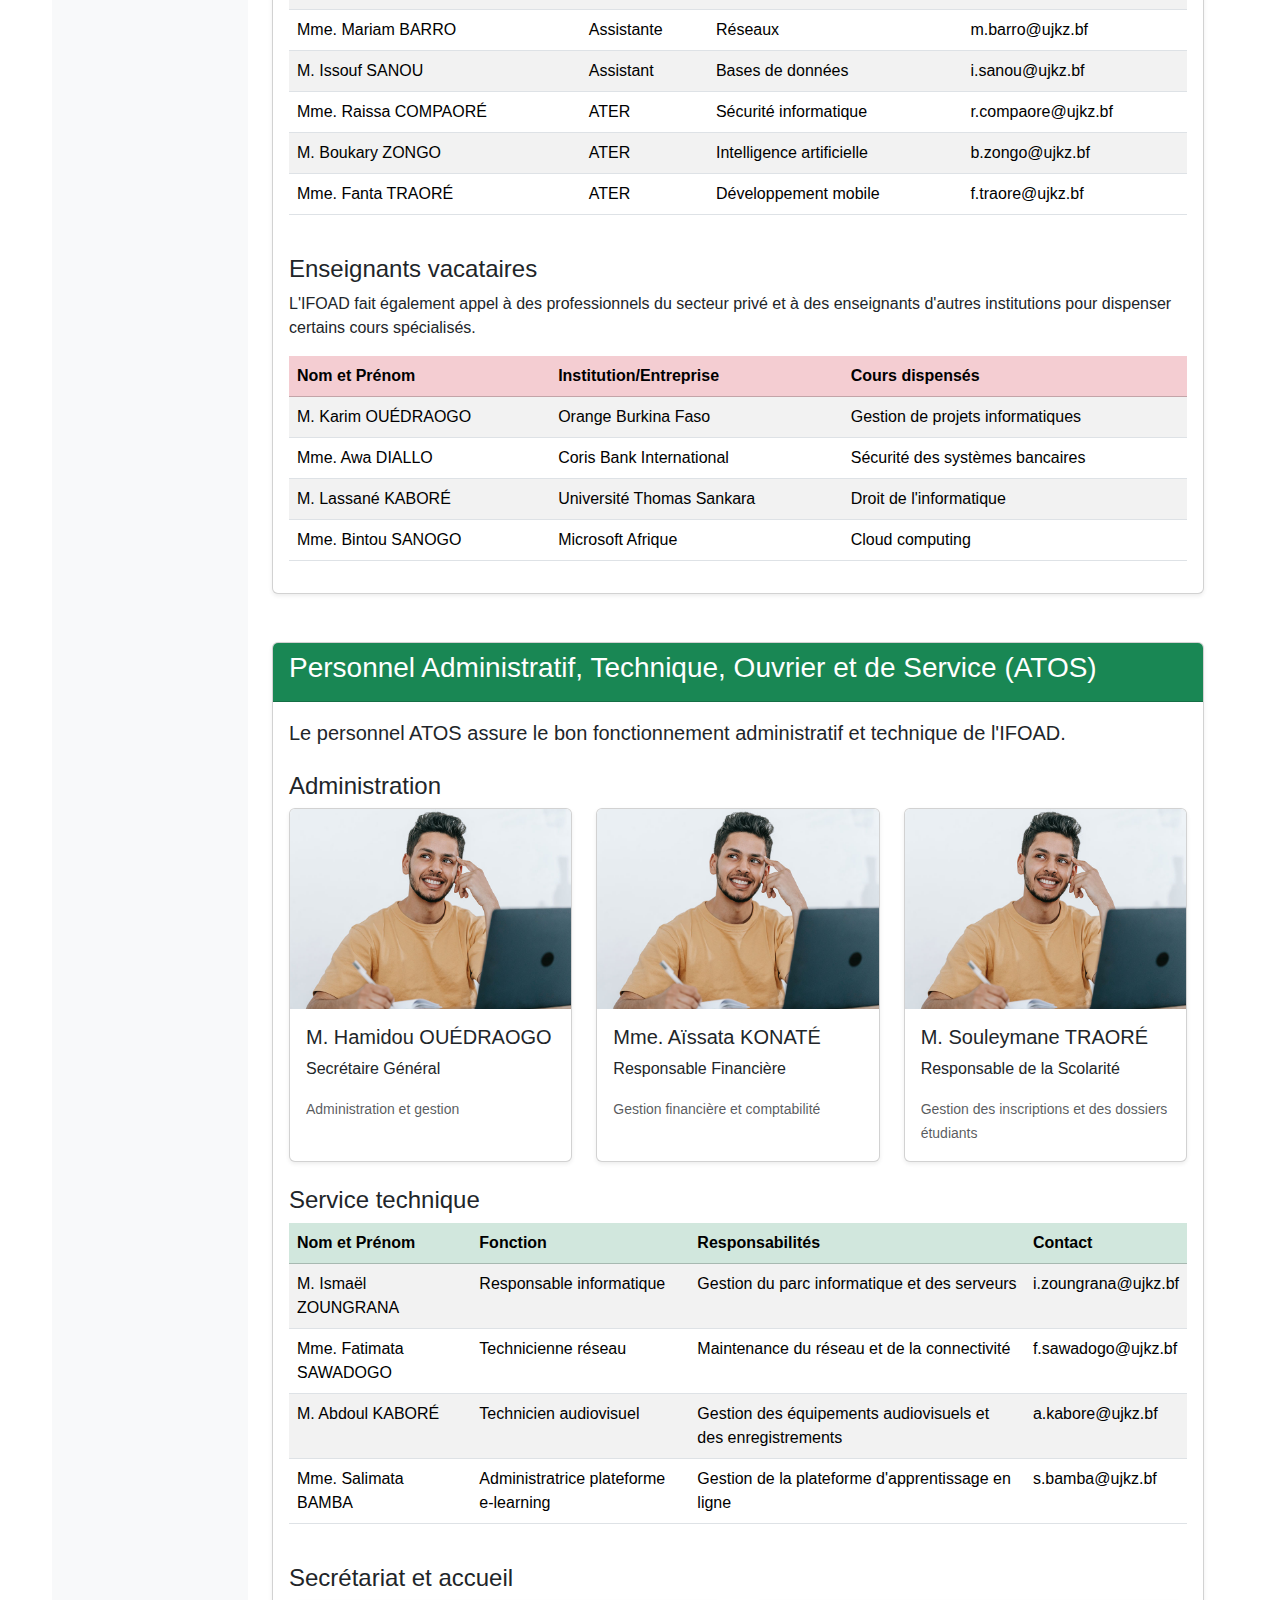
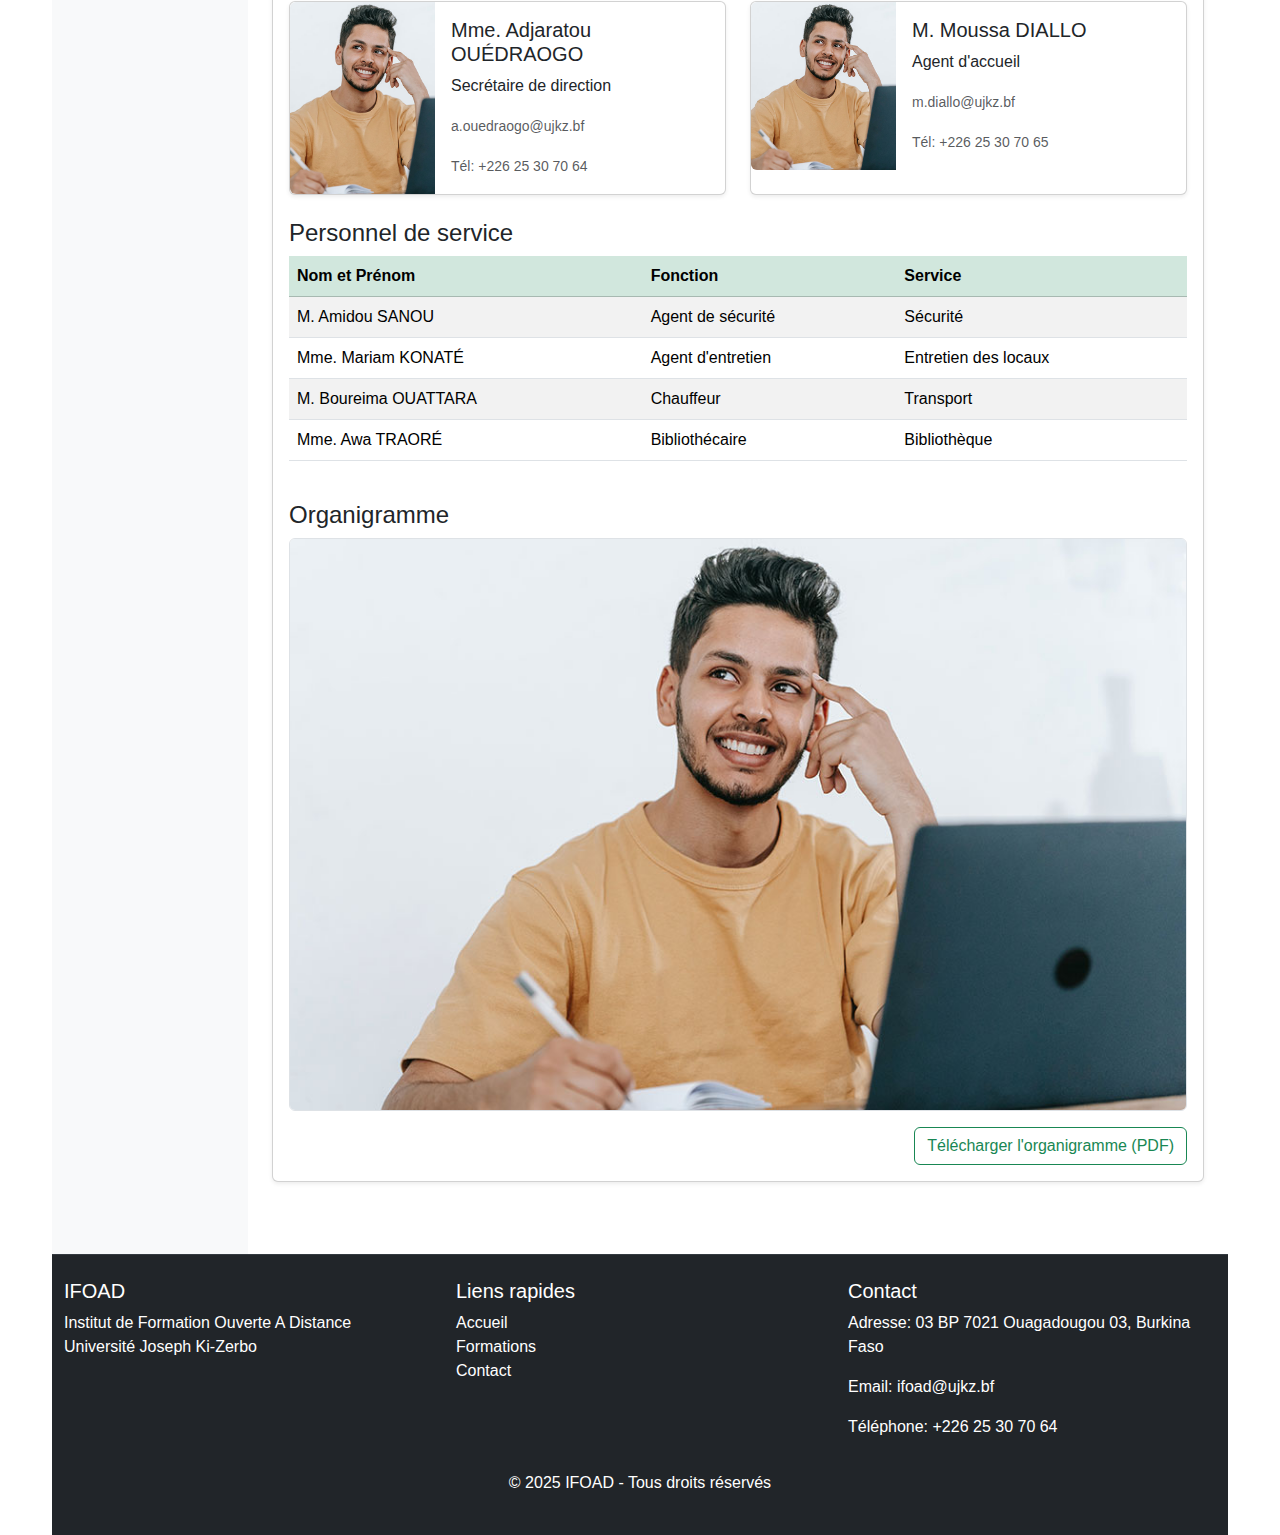
<file: pages/personnel.html>
<!DOCTYPE html>
<html lang="fr">
<head>
    <meta charset="UTF-8">
    <meta name="viewport" content="width=device-width, initial-scale=1.0">
    <title>IFOAD - Personnel</title>
    <link href="../assets/css/bootstrap.css" rel="stylesheet">
    <link rel="stylesheet" href="../assets/css/styles.css">
</head>
<body class="container">
    <!-- En-tête avec logos -->
    <header class="container-fluid py-2 bg-light">
        <div class="row align-items-center">
            <div class="col-4 col-md-3">
                <img src="../assets/images/logo-ifoad.jpg" alt="Logo IFOAD" class="img-fluid" style="max-height: 80px;">
            </div>
            <div class="col-4 col-md-6 text-center">
                <h1 class="d-none d-md-block">Institut de Formation Ouverte A Distance</h1>
                <h3 class="d-md-none">IFOAD</h3>
            </div>
            <div class="col-4 col-md-3 text-end">
                <img src="../assets/images/logo-ujkz.jpg" alt="Logo UJKZ" class="img-fluid" style="max-height: 80px;">
            </div>
        </div>
    </header>

    <!-- Menu horizontal -->
    <nav class="navbar navbar-expand-lg navbar-dark bg-primary sticky-top">
        <div class="container-fluid">
            <button class="navbar-toggler" type="button" data-bs-toggle="collapse" data-bs-target="#navbarMain">
                <span class="navbar-toggler-icon"></span>
            </button>
            <div class="collapse navbar-collapse" id="navbarMain">
                <ul class="navbar-nav me-auto mb-2 mb-lg-0">
                    <li class="nav-item">
                        <a class="nav-link" href="../index.html">Accueil</a>
                    </li>
                    <li class="nav-item dropdown">
                        <a class="nav-link dropdown-toggle" href="#" role="button" data-bs-toggle="dropdown">
                            Historique
                        </a>
                        <ul class="dropdown-menu">
                            <li><a class="dropdown-item" href="historique.html#ujkz">UJKZ</a></li>
                            <li><a class="dropdown-item" href="historique.html#ifoad">IFOAD</a></li>
                            <li><a class="dropdown-item" href="historique.html#licence-sia">Licence SIA</a></li>
                        </ul>
                    </li>
                    <li class="nav-item dropdown">
                        <a class="nav-link dropdown-toggle" href="#" role="button" data-bs-toggle="dropdown">
                            Formation
                        </a>
                        <ul class="dropdown-menu">
                            <li><a class="dropdown-item" href="formation.html#licence">Licence</a></li>
                            <li><a class="dropdown-item" href="formation.html#master">Master</a></li>
                            <li><a class="dropdown-item" href="formation.html#debouches">Débouchés</a></li>
                        </ul>
                    </li>
                    <li class="nav-item">
                        <a class="nav-link" href="partenaires.html">Partenaires</a>
                    </li>
                    <li class="nav-item dropdown">
                        <a class="nav-link dropdown-toggle" href="#" role="button" data-bs-toggle="dropdown">
                            Documentation
                        </a>
                        <ul class="dropdown-menu">
                            <li><a class="dropdown-item" href="documentation/licence.html">Licence</a></li>
                            <li><a class="dropdown-item" href="documentation/master.html">Master</a></li>
                        </ul>
                    </li>
                    <li class="nav-item dropdown">
                        <a class="nav-link dropdown-toggle" href="#" role="button" data-bs-toggle="dropdown">
                            Établissement UJKZ
                        </a>
                        <ul class="dropdown-menu">
                            <li><a class="dropdown-item" href="etablissement-ujkz/sea.html">SEA</a></li>
                            <li><a class="dropdown-item" href="etablissement-ujkz/ibam.html">IBAM</a></li>
                            <li><a class="dropdown-item" href="etablissement-ujkz/issp.html">ISSP</a></li>
                            <li><a class="dropdown-item" href="etablissement-ujkz/igeed.html">IGEED</a></li>
                            <li><a class="dropdown-item" href="etablissement-ujkz/sh.html">SH</a></li>
                            <li><a class="dropdown-item" href="etablissement-ujkz/lac.html">LAC</a></li>
                            <li><a class="dropdown-item" href="etablissement-ujkz/svt.html">SVT</a></li>
                            <li><a class="dropdown-item" href="etablissement-ujkz/issdh.html">ISSDH</a></li>
                            <li><a class="dropdown-item" href="etablissement-ujkz/sds.html">SDS</a></li>
                        </ul>
                    </li>
                    <li class="nav-item">
                        <a class="nav-link" href="traitement.html">Traitement</a>
                    </li>
                </ul>
            </div>
        </div>
    </nav>

    <div class="container-fluid">
        <div class="row">
            <!-- Menu vertical -->
            <div class="col-md-3 col-lg-2 bg-light p-0">
                <nav class="navbar navbar-light bg-light flex-column align-items-stretch p-3">
                    <ul class="navbar-nav flex-column w-100">
                        <li class="nav-item">
                            <a class="nav-link" href="admission.html">Admission</a>
                        </li>
                        <li class="nav-item dropdown">
                            <a class="nav-link dropdown-toggle" href="#" role="button" data-bs-toggle="dropdown">
                                Programme
                            </a>
                            <ul class="dropdown-menu">
                                <li><a class="dropdown-item" href="programme.html#licence1">Licence 1</a></li>
                                <li><a class="dropdown-item" href="programme.html#licence2">Licence 2</a></li>
                                <li><a class="dropdown-item" href="programme.html#licence3">Licence 3</a></li>
                                <li><a class="dropdown-item" href="programme.html#master">Master</a></li>
                            </ul>
                        </li>
                        <li class="nav-item dropdown">
                            <a class="nav-link active dropdown-toggle" href="#" role="button" data-bs-toggle="dropdown">
                                Personnel
                            </a>
                            <ul class="dropdown-menu">
                                <li><a class="dropdown-item" href="#enseignants">Enseignants</a></li>
                                <li><a class="dropdown-item" href="#personnel-atos">Personnel ATOS</a></li>
                            </ul>
                        </li>
                        <li class="nav-item">
                            <a class="nav-link" href="actualites.html">Actualités et informations</a>
                        </li>
                        <li class="nav-item">
                            <a class="nav-link" href="contact.html">Contact</a>
                        </li>
                    </ul>
                </nav>

                <!-- Date et universités -->
                <div class="p-3 border-top">
                    <p class="mb-2">Date: <span id="current-date"></span></p>
                    <h6 class="mb-2">Universités publiques du Burkina Faso:</h6>
                    <ul class="list-unstyled small">
                        <li>Université Joseph Ki-Zerbo (UJKZ)</li>
                        <li>Université Nazi Boni (UNB)</li>
                        <li>Université Norbert Zongo (UNZ)</li>
                        <li>Université Thomas Sankara (UTS)</li>
                    </ul>
                </div>
            </div>

            <!-- Contenu principal -->
            <main class="col-md-9 col-lg-10 py-4">
                <div class="container">
                    <h2 class="mb-4">Personnel de l'IFOAD</h2>

                    <!-- Navigation interne -->
                    <div class="card mb-4">
                        <div class="card-body">
                            <nav class="nav nav-pills nav-fill">
                                <a class="nav-link" href="#enseignants">Enseignants</a>
                                <a class="nav-link" href="#personnel-atos">Personnel ATOS</a>
                            </nav>
                        </div>
                    </div>

                    <!-- Enseignants -->
                    <section id="enseignants" class="mb-5">
                        <div class="card">
                            <div class="card-header bg-primary text-white">
                                <h3>Corps enseignant</h3>
                            </div>
                            <div class="card-body">
                                <p class="lead">L'IFOAD dispose d'un corps enseignant qualifié et expérimenté, composé de professeurs, maîtres de conférences et assistants.</p>

                                <h4 class="mt-4">Direction pédagogique</h4>
                                <div class="row row-cols-1 row-cols-md-2 g-4 mb-4">
                                    <div class="col">
                                        <div class="card h-100">
                                            <div class="row g-0">
                                                <div class="col-md-4">
                                                    <img src="/assets/images/perso.jpg" class="img-fluid rounded-start" alt="Directeur" style="height: 100%; object-fit: cover;">
                                                </div>
                                                <div class="col-md-8">
                                                    <div class="card-body">
                                                        <h5 class="card-title">Pr. Amadou DIALLO</h5>
                                                        <p class="card-text">Directeur de l'IFOAD</p>
                                                        <p class="card-text"><small class="text-muted">Professeur Titulaire en Informatique</small></p>
                                                        <p class="card-text"><small class="text-muted">Spécialité: Intelligence Artificielle</small></p>
                                                    </div>
                                                </div>
                                            </div>
                                        </div>
                                    </div>
                                    <div class="col">
                                        <div class="card h-100">
                                            <div class="row g-0">
                                                <div class="col-md-4">
                                                    <img src="/assets/images/perso.jpg" class="img-fluid rounded-start" alt="Directeur adjoint" style="height: 100%; object-fit: cover;">
                                                </div>
                                                <div class="col-md-8">
                                                    <div class="card-body">
                                                        <h5 class="card-title">Dr. Fatou SANÉ</h5>
                                                        <p class="card-text">Directrice adjointe</p>
                                                        <p class="card-text"><small class="text-muted">Maître de Conférences en Informatique</small></p>
                                                        <p class="card-text"><small class="text-muted">Spécialité: Génie Logiciel</small></p>
                                                    </div>
                                                </div>
                                            </div>
                                        </div>
                                    </div>
                                </div>

                                <h4 class="mt-4">Professeurs permanents</h4>
                                <div class="row row-cols-1 row-cols-md-3 g-4 mb-4">
                                    <div class="col">
                                        <div class="card h-100">
                                            <img src="/assets/images/perso.jpg" class="card-img-top" alt="Professeur" style="height: 200px; object-fit: cover;">
                                            <div class="card-body">
                                                <h5 class="card-title">Pr. Moussa OUÉDRAOGO</h5>
                                                <p class="card-text">Professeur Titulaire</p>
                                                <p class="card-text"><small class="text-muted">Spécialité: Réseaux et Sécurité</small></p>
                                            </div>
                                        </div>
                                    </div>
                                    <div class="col">
                                        <div class="card h-100">
                                            <img src="/assets/images/perso.jpg" class="card-img-top" alt="Professeur" style="height: 200px; object-fit: cover;">
                                            <div class="card-body">
                                                <h5 class="card-title">Pr. Aïcha KONATÉ</h5>
                                                <p class="card-text">Professeure Titulaire</p>
                                                <p class="card-text"><small class="text-muted">Spécialité: Bases de Données</small></p>
                                            </div>
                                        </div>
                                    </div>
                                    <div class="col">
                                        <div class="card h-100">
                                            <img src="/assets/images/perso.jpg" class="card-img-top" alt="Professeur" style="height: 200px; object-fit: cover;">
                                            <div class="card-body">
                                                <h5 class="card-title">Pr. Ibrahim TRAORÉ</h5>
                                                <p class="card-text">Professeur Titulaire</p>
                                                <p class="card-text"><small class="text-muted">Spécialité: Systèmes Distribués</small></p>
                                            </div>
                                        </div>
                                    </div>
                                </div>

                                <h4 class="mt-4">Maîtres de conférences</h4>
                                <div class="row row-cols-1 row-cols-md-4 g-4 mb-4">
                                    <div class="col">
                                        <div class="card h-100">
                                            <img src="/assets/images/perso.jpg" class="card-img-top" alt="Maître de conférences" style="height: 150px; object-fit: cover;">
                                            <div class="card-body">
                                                <h5 class="card-title">Dr. Salif SAWADOGO</h5>
                                                <p class="card-text"><small class="text-muted">Spécialité: Génie Logiciel</small></p>
                                            </div>
                                        </div>
                                    </div>
                                    <div class="col">
                                        <div class="card h-100">
                                            <img src="/assets/images/perso.jpg" class="card-img-top" alt="Maître de conférences" style="height: 150px; object-fit: cover;">
                                            <div class="card-body">
                                                <h5 class="card-title">Dr. Aminata BARRY</h5>
                                                <p class="card-text"><small class="text-muted">Spécialité: Intelligence Artificielle</small></p>
                                            </div>
                                        </div>
                                    </div>
                                    <div class="col">
                                        <div class="card h-100">
                                            <img src="/assets/images/perso.jpg" class="card-img-top" alt="Maître de conférences" style="height: 150px; object-fit: cover;">
                                            <div class="card-body">
                                                <h5 class="card-title">Dr. Jean KABORÉ</h5>
                                                <p class="card-text"><small class="text-muted">Spécialité: Développement Web</small></p>
                                            </div>
                                        </div>
                                    </div>
                                    <div class="col">
                                        <div class="card h-100">
                                            <img src="/assets/images/perso.jpg" class="card-img-top" alt="Maître de conférences" style="height: 150px; object-fit: cover;">
                                            <div class="card-body">
                                                <h5 class="card-title">Dr. Sophie OUATTARA</h5>
                                                <p class="card-text"><small class="text-muted">Spécialité: Systèmes d'Information</small></p>
                                            </div>
                                        </div>
                                    </div>
                                </div>

                                <h4 class="mt-4">Assistants et ATER</h4>
                                <div class="table-responsive">
                                    <table class="table table-striped table-hover">
                                        <thead class="table-primary">
                                            <tr>
                                                <th>Nom et Prénom</th>
                                                <th>Grade</th>
                                                <th>Spécialité</th>
                                                <th>Email</th>
                                            </tr>
                                        </thead>
                                        <tbody>
                                            <tr>
                                                <td>M. Adama KONÉ</td>
                                                <td>Assistant</td>
                                                <td>Programmation</td>
                                                <td>a.kone@ujkz.bf</td>
                                            </tr>
                                            <tr>
                                                <td>Mme. Mariam BARRO</td>
                                                <td>Assistante</td>
                                                <td>Réseaux</td>
                                                <td>m.barro@ujkz.bf</td>
                                            </tr>
                                            <tr>
                                                <td>M. Issouf SANOU</td>
                                                <td>Assistant</td>
                                                <td>Bases de données</td>
                                                <td>i.sanou@ujkz.bf</td>
                                            </tr>
                                            <tr>
                                                <td>Mme. Raissa COMPAORÉ</td>
                                                <td>ATER</td>
                                                <td>Sécurité informatique</td>
                                                <td>r.compaore@ujkz.bf</td>
                                            </tr>
                                            <tr>
                                                <td>M. Boukary ZONGO</td>
                                                <td>ATER</td>
                                                <td>Intelligence artificielle</td>
                                                <td>b.zongo@ujkz.bf</td>
                                            </tr>
                                            <tr>
                                                <td>Mme. Fanta TRAORÉ</td>
                                                <td>ATER</td>
                                                <td>Développement mobile</td>
                                                <td>f.traore@ujkz.bf</td>
                                            </tr>
                                        </tbody>
                                    </table>
                                </div>

                                <h4 class="mt-4">Enseignants vacataires</h4>
                                <p>L'IFOAD fait également appel à des professionnels du secteur privé et à des enseignants d'autres institutions pour dispenser certains cours spécialisés.</p>
                                <div class="table-responsive">
                                    <table class="table table-striped table-hover">
                                        <thead class="table-primary">
                                            <tr>
                                                <th>Nom et Prénom</th>
                                                <th>Institution/Entreprise</th>
                                                <th>Cours dispensés</th>
                                            </tr>
                                        </thead>
                                        <tbody>
                                            <tr>
                                                <td>M. Karim OUÉDRAOGO</td>
                                                <td>Orange Burkina Faso</td>
                                                <td>Gestion de projets informatiques</td>
                                            </tr>
                                            <tr>
                                                <td>Mme. Awa DIALLO</td>
                                                <td>Coris Bank International</td>
                                                <td>Sécurité des systèmes bancaires</td>
                                            </tr>
                                            <tr>
                                                <td>M. Lassané KABORÉ</td>
                                                <td>Université Thomas Sankara</td>
                                                <td>Droit de l'informatique</td>
                                            </tr>
                                            <tr>
                                                <td>Mme. Bintou SANOGO</td>
                                                <td>Microsoft Afrique</td>
                                                <td>Cloud computing</td>
                                            </tr>
                                        </tbody>
                                    </table>
                                </div>
                            </div>
                        </div>
                    </section>

                    <!-- Personnel ATOS -->
                    <section id="personnel-atos" class="mb-5">
                        <div class="card">
                            <div class="card-header bg-success text-white">
                                <h3>Personnel Administratif, Technique, Ouvrier et de Service (ATOS)</h3>
                            </div>
                            <div class="card-body">
                                <p class="lead">Le personnel ATOS assure le bon fonctionnement administratif et technique de l'IFOAD.</p>

                                <h4 class="mt-4">Administration</h4>
                                <div class="row row-cols-1 row-cols-md-3 g-4 mb-4">
                                    <div class="col">
                                        <div class="card h-100">
                                            <img src="/assets/images/perso.jpg" class="card-img-top" alt="Secrétaire général" style="height: 200px; object-fit: cover;">
                                            <div class="card-body">
                                                <h5 class="card-title">M. Hamidou OUÉDRAOGO</h5>
                                                <p class="card-text">Secrétaire Général</p>
                                                <p class="card-text"><small class="text-muted">Administration et gestion</small></p>
                                            </div>
                                        </div>
                                    </div>
                                    <div class="col">
                                        <div class="card h-100">
                                            <img src="/assets/images/perso.jpg" class="card-img-top" alt="Responsable financier" style="height: 200px; object-fit: cover;">
                                            <div class="card-body">
                                                <h5 class="card-title">Mme. Aïssata KONATÉ</h5>
                                                <p class="card-text">Responsable Financière</p>
                                                <p class="card-text"><small class="text-muted">Gestion financière et comptabilité</small></p>
                                            </div>
                                        </div>
                                    </div>
                                    <div class="col">
                                        <div class="card h-100">
                                            <img src="/assets/images/perso.jpg" class="card-img-top" alt="Responsable scolarité" style="height: 200px; object-fit: cover;">
                                            <div class="card-body">
                                                <h5 class="card-title">M. Souleymane TRAORÉ</h5>
                                                <p class="card-text">Responsable de la Scolarité</p>
                                                <p class="card-text"><small class="text-muted">Gestion des inscriptions et des dossiers étudiants</small></p>
                                            </div>
                                        </div>
                                    </div>
                                </div>

                                <h4 class="mt-4">Service technique</h4>
                                <div class="table-responsive">
                                    <table class="table table-striped table-hover">
                                        <thead class="table-success">
                                            <tr>
                                                <th>Nom et Prénom</th>
                                                <th>Fonction</th>
                                                <th>Responsabilités</th>
                                                <th>Contact</th>
                                            </tr>
                                        </thead>
                                        <tbody>
                                            <tr>
                                                <td>M. Ismaël ZOUNGRANA</td>
                                                <td>Responsable informatique</td>
                                                <td>Gestion du parc informatique et des serveurs</td>
                                                <td>i.zoungrana@ujkz.bf</td>
                                            </tr>
                                            <tr>
                                                <td>Mme. Fatimata SAWADOGO</td>
                                                <td>Technicienne réseau</td>
                                                <td>Maintenance du réseau et de la connectivité</td>
                                                <td>f.sawadogo@ujkz.bf</td>
                                            </tr>
                                            <tr>
                                                <td>M. Abdoul KABORÉ</td>
                                                <td>Technicien audiovisuel</td>
                                                <td>Gestion des équipements audiovisuels et des enregistrements</td>
                                                <td>a.kabore@ujkz.bf</td>
                                            </tr>
                                            <tr>
                                                <td>Mme. Salimata BAMBA</td>
                                                <td>Administratrice plateforme e-learning</td>
                                                <td>Gestion de la plateforme d'apprentissage en ligne</td>
                                                <td>s.bamba@ujkz.bf</td>
                                            </tr>
                                        </tbody>
                                    </table>
                                </div>

                                <h4 class="mt-4">Secrétariat et accueil</h4>
                                <div class="row row-cols-1 row-cols-md-2 g-4 mb-4">
                                    <div class="col">
                                        <div class="card h-100">
                                            <div class="row g-0">
                                                <div class="col-md-4">
                                                    <img src="/assets/images/perso.jpg" class="img-fluid rounded-start" alt="Secrétaire" style="height: 100%; object-fit: cover;">
                                                </div>
                                                <div class="col-md-8">
                                                    <div class="card-body">
                                                        <h5 class="card-title">Mme. Adjaratou OUÉDRAOGO</h5>
                                                        <p class="card-text">Secrétaire de direction</p>
                                                        <p class="card-text"><small class="text-muted">a.ouedraogo@ujkz.bf</small></p>
                                                        <p class="card-text"><small class="text-muted">Tél: +226 25 30 70 64</small></p>
                                                    </div>
                                                </div>
                                            </div>
                                        </div>
                                    </div>
                                    <div class="col">
                                        <div class="card h-100">
                                            <div class="row g-0">
                                                <div class="col-md-4">
                                                    <img src="/assets/images/perso.jpg" class="img-fluid rounded-start" alt="Agent d'accueil" style="height: 100%; object-fit: cover;">
                                                </div>
                                                <div class="col-md-8">
                                                    <div class="card-body">
                                                        <h5 class="card-title">M. Moussa DIALLO</h5>
                                                        <p class="card-text">Agent d'accueil</p>
                                                        <p class="card-text"><small class="text-muted">m.diallo@ujkz.bf</small></p>
                                                        <p class="card-text"><small class="text-muted">Tél: +226 25 30 70 65</small></p>
                                                    </div>
                                                </div>
                                            </div>
                                        </div>
                                    </div>
                                </div>

                                <h4 class="mt-4">Personnel de service</h4>
                                <div class="table-responsive">
                                    <table class="table table-striped table-hover">
                                        <thead class="table-success">
                                            <tr>
                                                <th>Nom et Prénom</th>
                                                <th>Fonction</th>
                                                <th>Service</th>
                                            </tr>
                                        </thead>
                                        <tbody>
                                            <tr>
                                                <td>M. Amidou SANOU</td>
                                                <td>Agent de sécurité</td>
                                                <td>Sécurité</td>
                                            </tr>
                                            <tr>
                                                <td>Mme. Mariam KONATÉ</td>
                                                <td>Agent d'entretien</td>
                                                <td>Entretien des locaux</td>
                                            </tr>
                                            <tr>
                                                <td>M. Boureima OUATTARA</td>
                                                <td>Chauffeur</td>
                                                <td>Transport</td>
                                            </tr>
                                            <tr>
                                                <td>Mme. Awa TRAORÉ</td>
                                                <td>Bibliothécaire</td>
                                                <td>Bibliothèque</td>
                                            </tr>
                                        </tbody>
                                    </table>
                                </div>

                                <h4 class="mt-4">Organigramme</h4>
                                <div class="text-center mb-3">
                                    <img src="/assets/images/perso.jpg" alt="Organigramme" class="img-fluid border rounded" style="max-width: 100%;">
                                </div>
                                <div class="text-end mt-3">
                                    <a href="#" class="btn btn-outline-success">Télécharger l'organigramme (PDF)</a>
                                </div>
                            </div>
                        </div>
                    </section>
                </div>
            </main>
        </div>
    </div>

    <!-- Pied de page -->
    <footer class="bg-dark text-white py-4">
        <div class="container">
            <div class="row">
                <div class="col-md-4">
                    <h5>IFOAD</h5>
                    <p>Institut de Formation Ouverte A Distance<br>Université Joseph Ki-Zerbo</p>
                </div>
                <div class="col-md-4">
                    <h5>Liens rapides</h5>
                    <ul class="list-unstyled">
                        <li><a href="../index.html" class="text-white">Accueil</a></li>
                        <li><a href="formation.html" class="text-white">Formations</a></li>
                        <li><a href="contact.html" class="text-white">Contact</a></li>
                    </ul>
                </div>
                <div class="col-md-4">
                    <h5>Contact</h5>
                    <address>
                        <p>Adresse: 03 BP 7021 Ouagadougou 03, Burkina Faso</p>
                        <p>Email: ifoad@ujkz.bf</p>
                        <p>Téléphone: +226 25 30 70 64</p>
                    </address>
                </div>
            </div>
            <div class="row mt-3">
                <div class="col-12 text-center">
                    <p>&copy; 2025 IFOAD - Tous droits réservés</p>
                </div>
            </div>
        </div>
    </footer>

    <script src="https://cdn.jsdelivr.net/npm/bootstrap@5.3.0/dist/js/bootstrap.bundle.min.js"></script>
    <script src="../assets/js/scripts.js"></script>
    <script>
        // Activer le scrollspy pour la navigation interne
        document.addEventListener('DOMContentLoaded', function() {
            // Ajouter la classe active au lien correspondant à la section visible
            const sections = document.querySelectorAll('section');
            const navLinks = document.querySelectorAll('.nav-link');

            window.addEventListener('scroll', function() {
                let current = '';

                sections.forEach(section => {
                    const sectionTop = section.offsetTop;
                    const sectionHeight = section.clientHeight;
                    if (pageYOffset >= (sectionTop - 200)) {
                        current = section.getAttribute('id');
                    }
                });

                navLinks.forEach(link => {
                    link.classList.remove('active');
                    if (link.getAttribute('href') === '#' + current) {
                        link.classList.add('active');
                    }
                });
            });
        });
    </script>
</body>
</html>
</file>
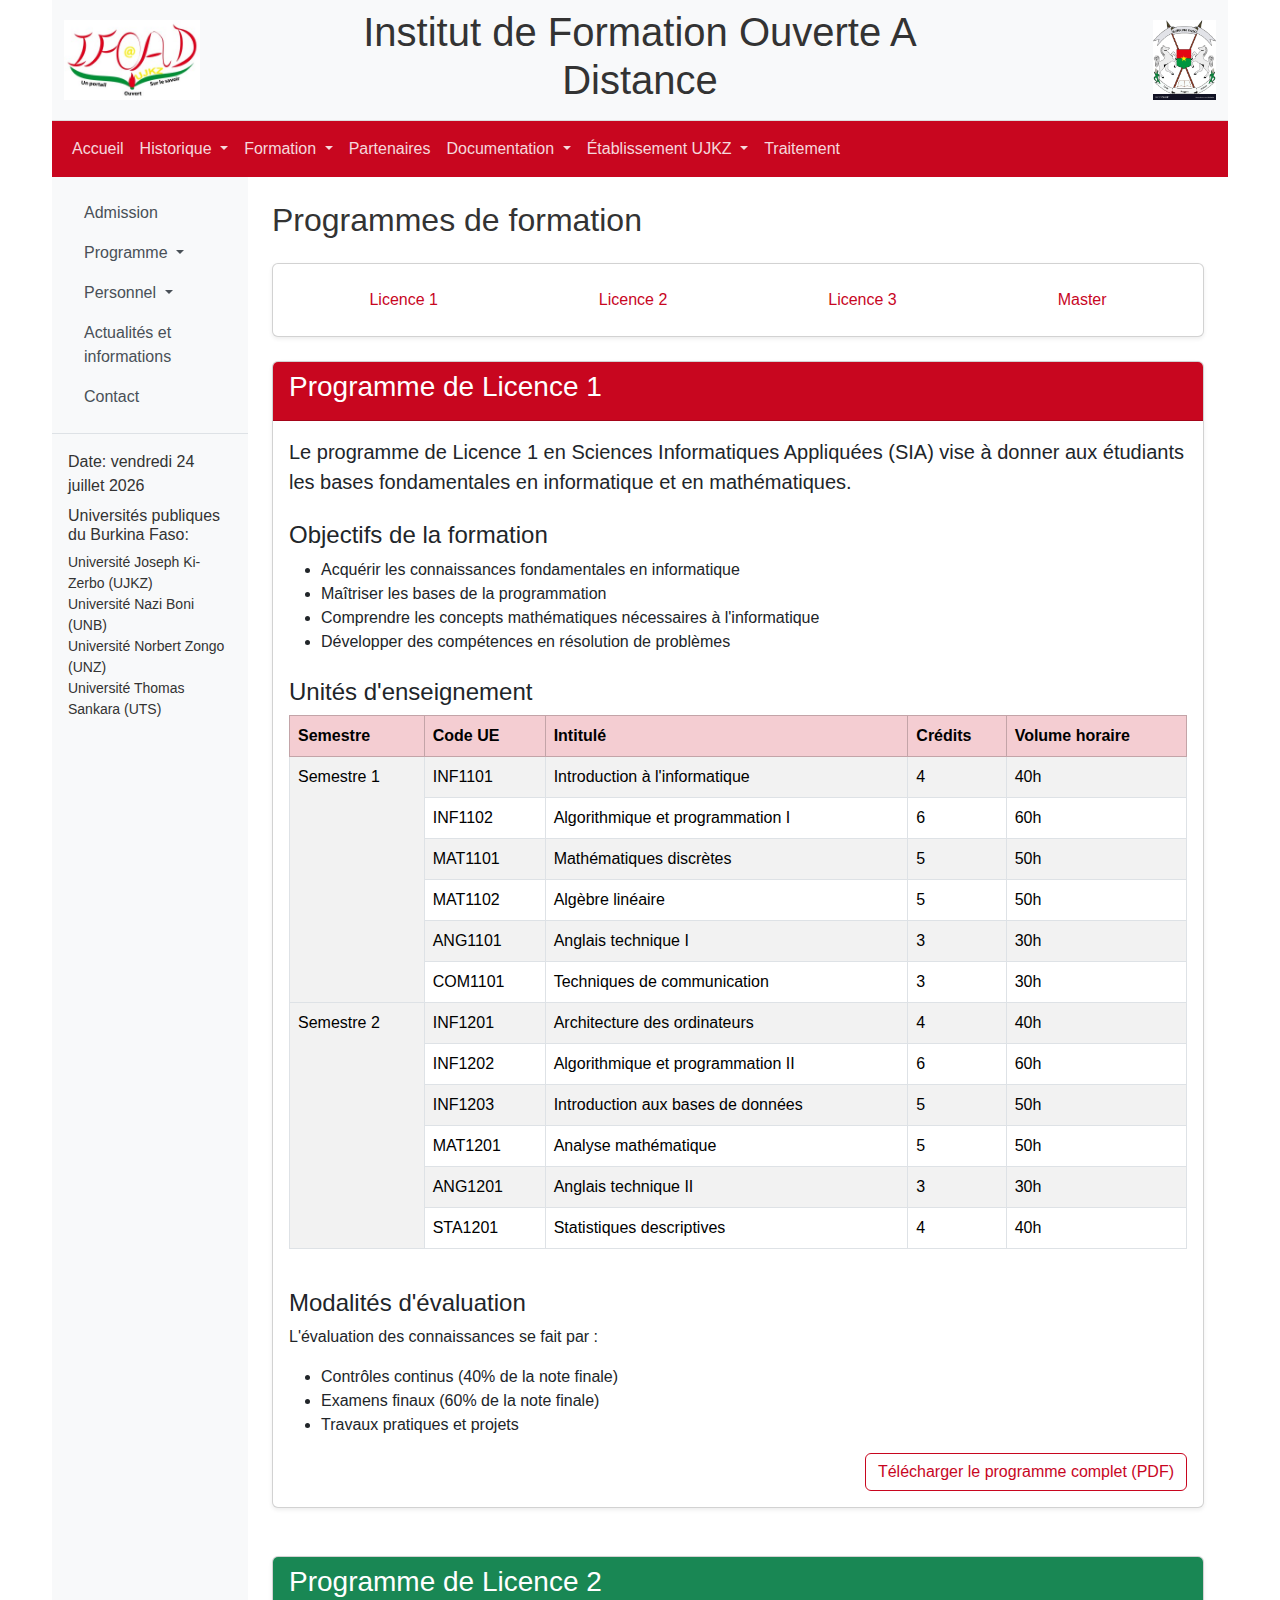
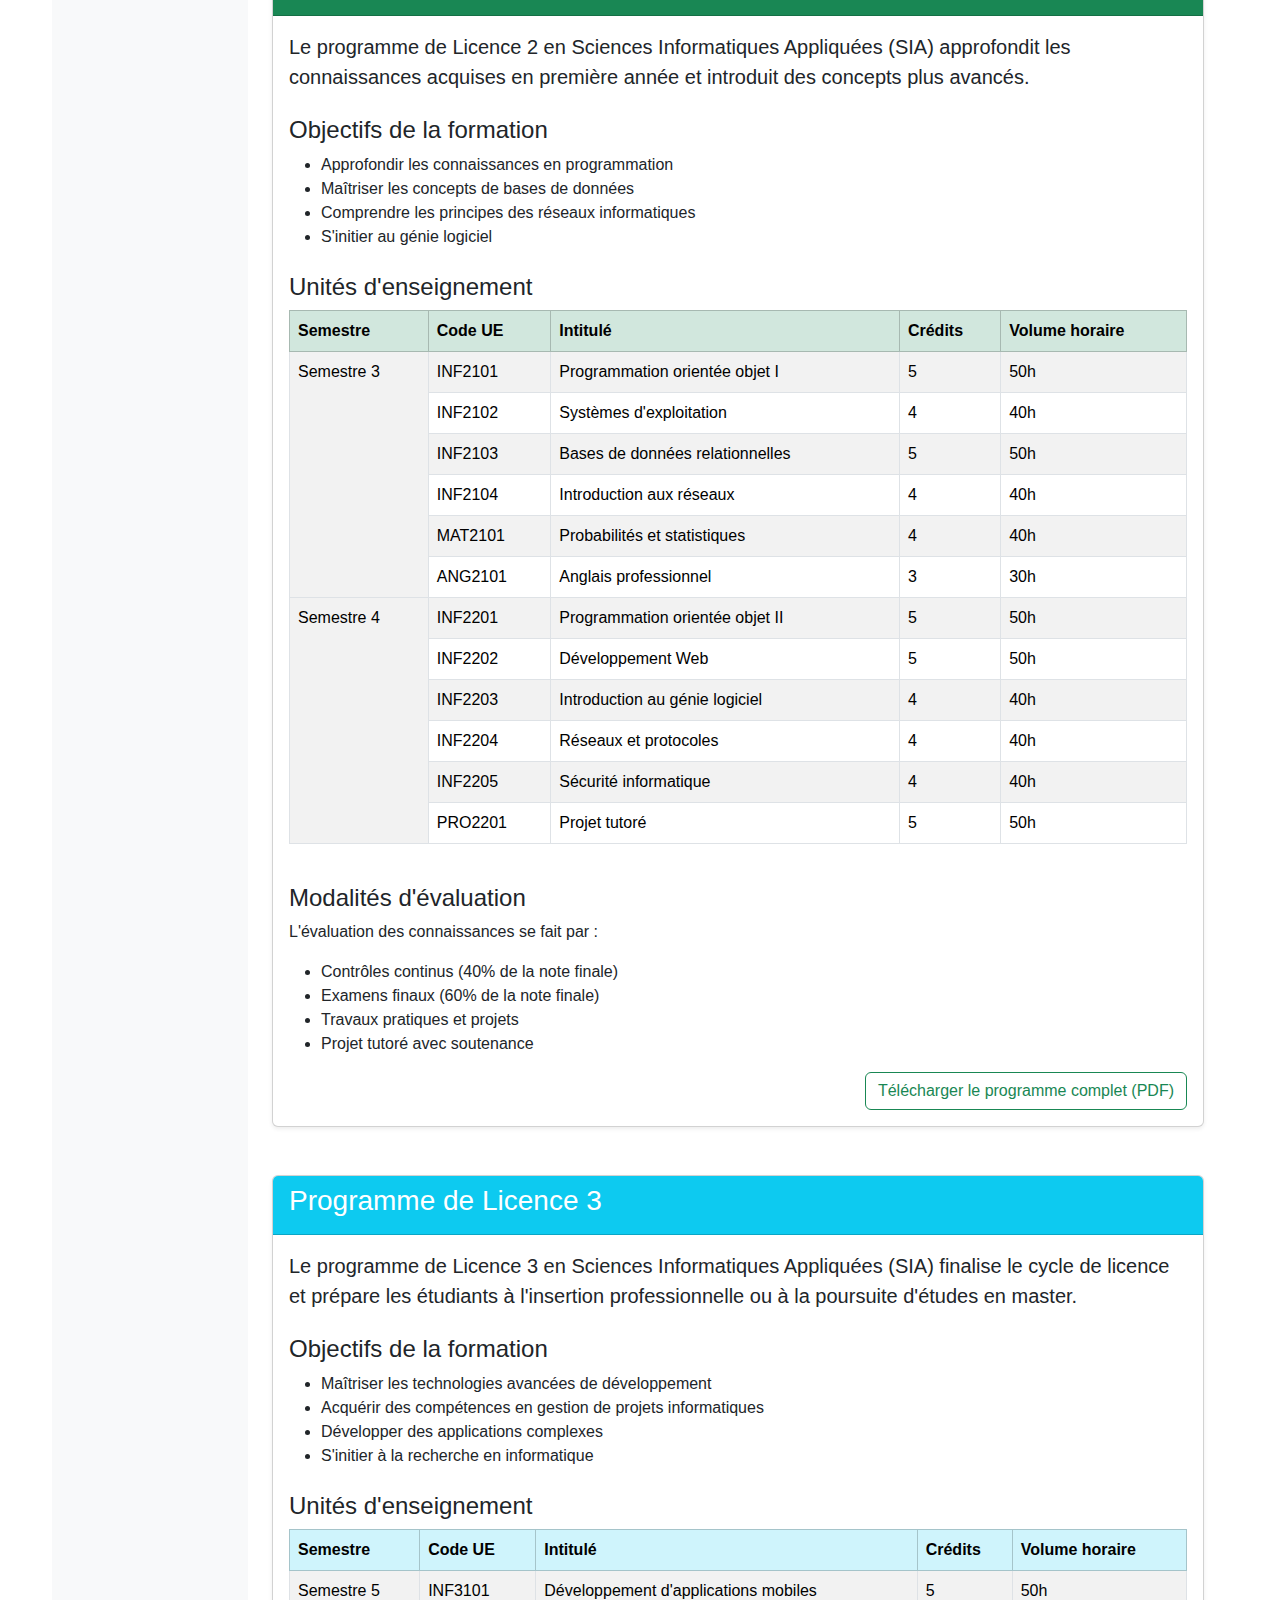
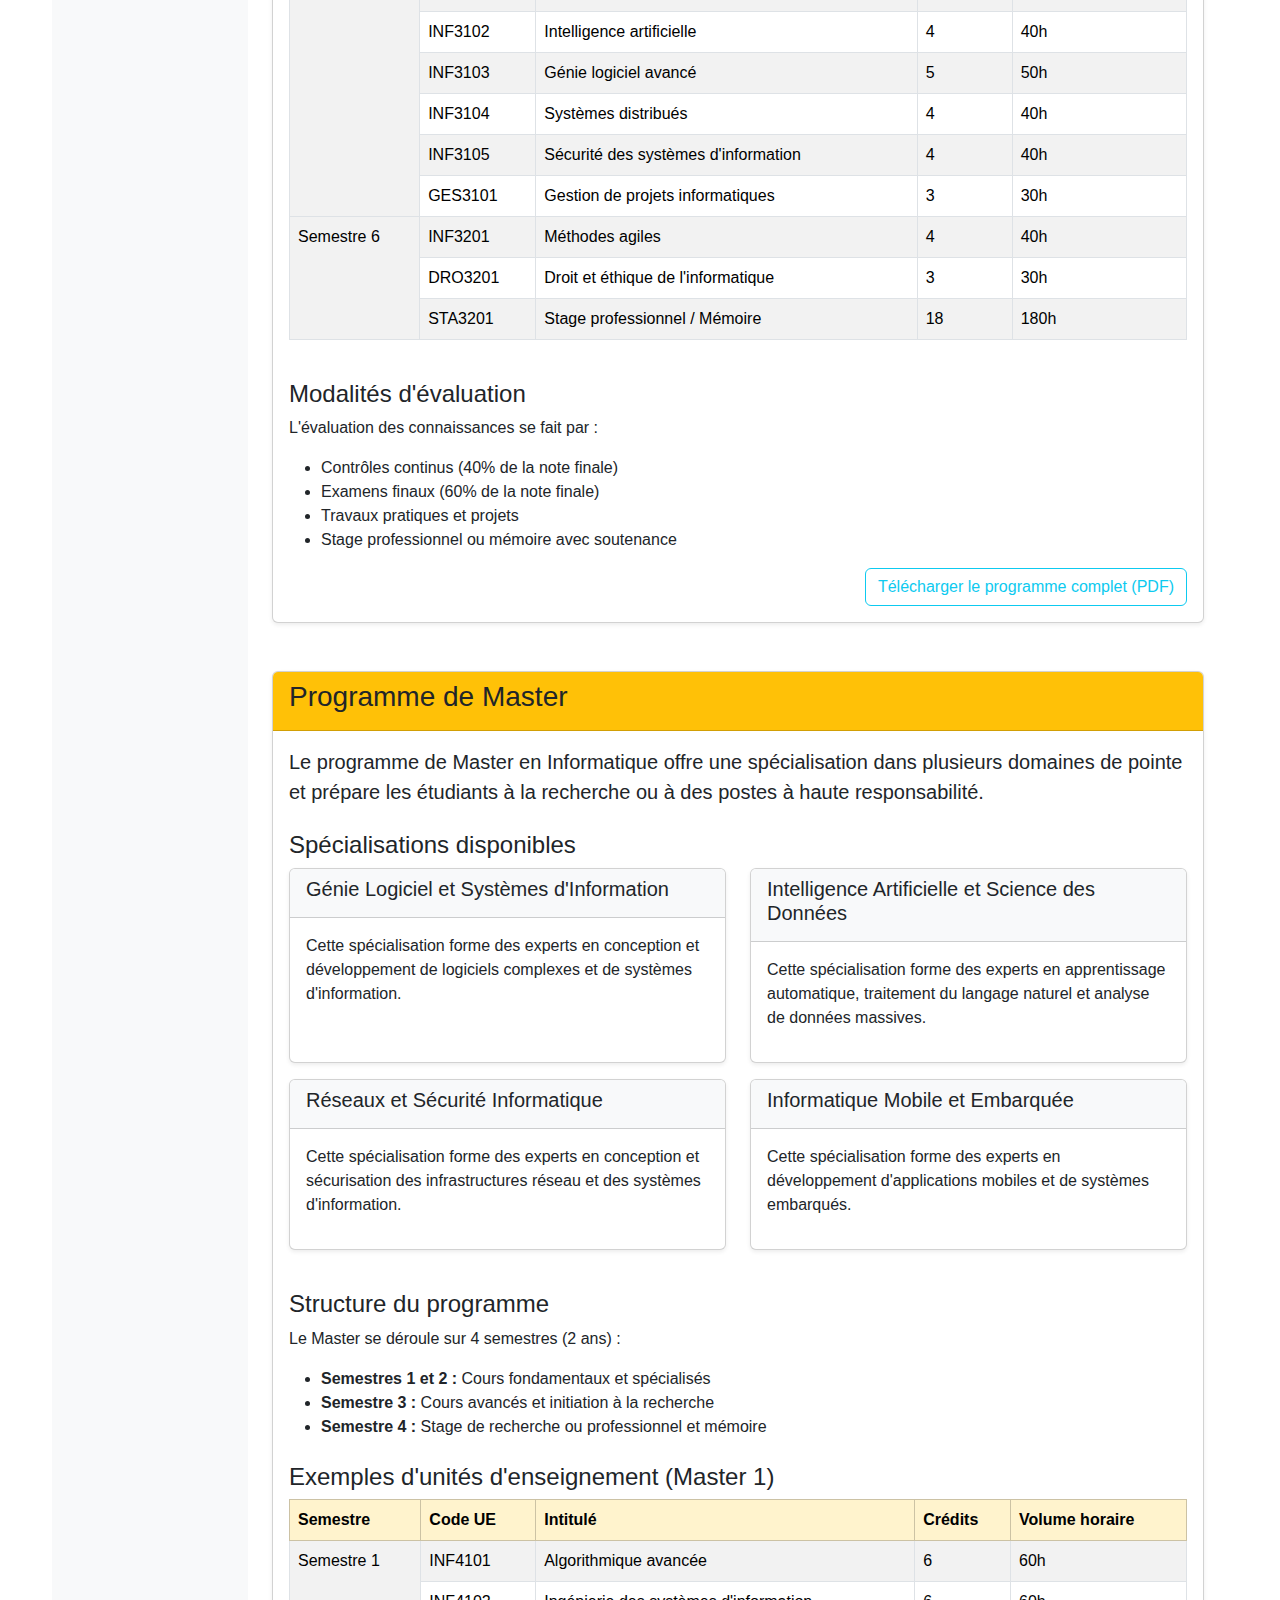
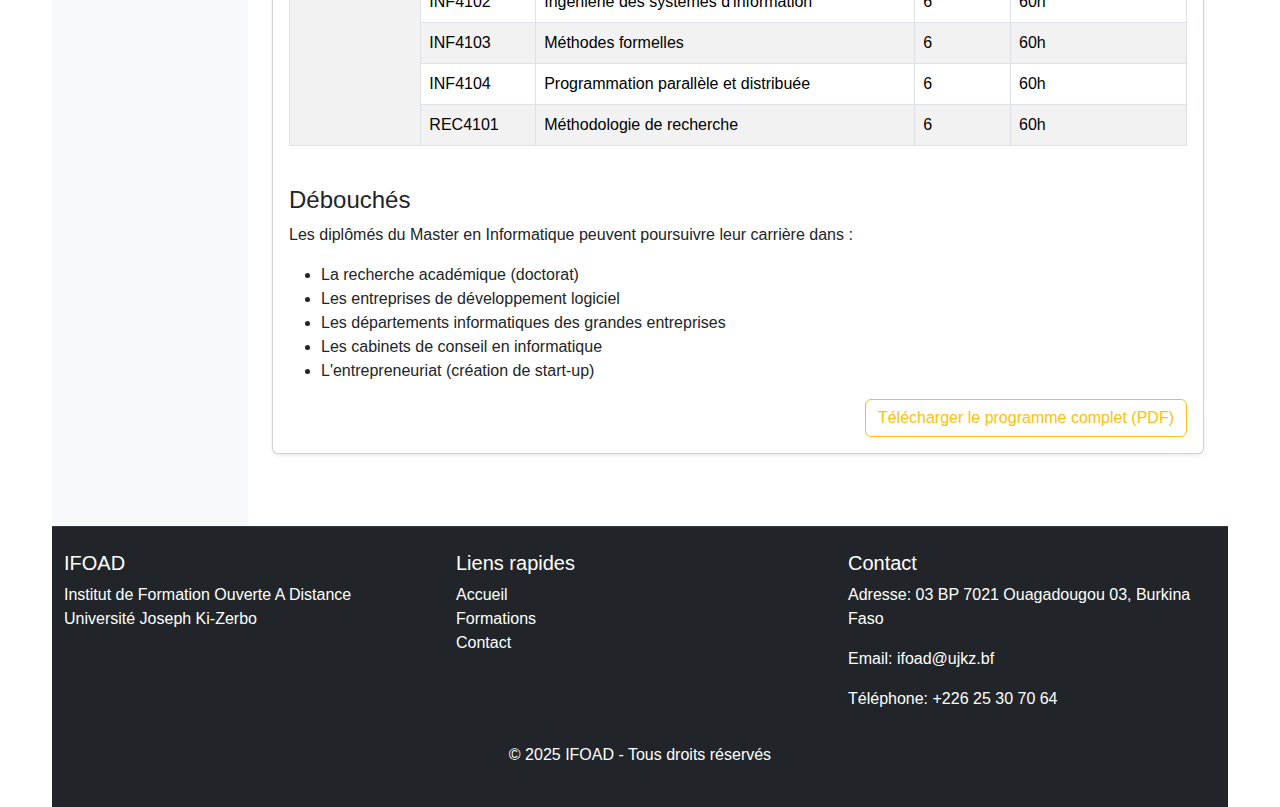
<file: pages/programme.html>
<!DOCTYPE html>
<html lang="fr">
<head>
    <meta charset="UTF-8">
    <meta name="viewport" content="width=device-width, initial-scale=1.0">
    <title>IFOAD - Programme</title>
    <link href="../assets/css/bootstrap.css" rel="stylesheet">
    <link rel="stylesheet" href="../assets/css/styles.css">
</head>
<body class="container">
    <!-- En-tête avec logos -->
    <header class="container-fluid py-2 bg-light">
        <div class="row align-items-center">
            <div class="col-4 col-md-3">
                <img src="../assets/images/logo-ifoad.jpg" alt="Logo IFOAD" class="img-fluid" style="max-height: 80px;">
            </div>
            <div class="col-4 col-md-6 text-center">
                <h1 class="d-none d-md-block">Institut de Formation Ouverte A Distance</h1>
                <h3 class="d-md-none">IFOAD</h3>
            </div>
            <div class="col-4 col-md-3 text-end">
                <img src="../assets/images/logo-ujkz.jpg" alt="Logo UJKZ" class="img-fluid" style="max-height: 80px;">
            </div>
        </div>
    </header>

    <!-- Menu horizontal -->
    <nav class="navbar navbar-expand-lg navbar-dark bg-primary sticky-top">
        <div class="container-fluid">
            <button class="navbar-toggler" type="button" data-bs-toggle="collapse" data-bs-target="#navbarMain">
                <span class="navbar-toggler-icon"></span>
            </button>
            <div class="collapse navbar-collapse" id="navbarMain">
                <ul class="navbar-nav me-auto mb-2 mb-lg-0">
                    <li class="nav-item">
                        <a class="nav-link" href="../index.html">Accueil</a>
                    </li>
                    <li class="nav-item dropdown">
                        <a class="nav-link dropdown-toggle" href="#" role="button" data-bs-toggle="dropdown">
                            Historique
                        </a>
                        <ul class="dropdown-menu">
                            <li><a class="dropdown-item" href="historique.html#ujkz">UJKZ</a></li>
                            <li><a class="dropdown-item" href="historique.html#ifoad">IFOAD</a></li>
                            <li><a class="dropdown-item" href="historique.html#licence-sia">Licence SIA</a></li>
                        </ul>
                    </li>
                    <li class="nav-item dropdown">
                        <a class="nav-link dropdown-toggle" href="#" role="button" data-bs-toggle="dropdown">
                            Formation
                        </a>
                        <ul class="dropdown-menu">
                            <li><a class="dropdown-item" href="formation.html#licence">Licence</a></li>
                            <li><a class="dropdown-item" href="formation.html#master">Master</a></li>
                            <li><a class="dropdown-item" href="formation.html#debouches">Débouchés</a></li>
                        </ul>
                    </li>
                    <li class="nav-item">
                        <a class="nav-link" href="partenaires.html">Partenaires</a>
                    </li>
                    <li class="nav-item dropdown">
                        <a class="nav-link dropdown-toggle" href="#" role="button" data-bs-toggle="dropdown">
                            Documentation
                        </a>
                        <ul class="dropdown-menu">
                            <li><a class="dropdown-item" href="documentation/licence.html">Licence</a></li>
                            <li><a class="dropdown-item" href="documentation/master.html">Master</a></li>
                        </ul>
                    </li>
                    <li class="nav-item dropdown">
                        <a class="nav-link dropdown-toggle" href="#" role="button" data-bs-toggle="dropdown">
                            Établissement UJKZ
                        </a>
                        <ul class="dropdown-menu">
                            <li><a class="dropdown-item" href="etablissement-ujkz/sea.html">SEA</a></li>
                            <li><a class="dropdown-item" href="etablissement-ujkz/ibam.html">IBAM</a></li>
                            <li><a class="dropdown-item" href="etablissement-ujkz/issp.html">ISSP</a></li>
                            <li><a class="dropdown-item" href="etablissement-ujkz/igeed.html">IGEED</a></li>
                            <li><a class="dropdown-item" href="etablissement-ujkz/sh.html">SH</a></li>
                            <li><a class="dropdown-item" href="etablissement-ujkz/lac.html">LAC</a></li>
                            <li><a class="dropdown-item" href="etablissement-ujkz/svt.html">SVT</a></li>
                            <li><a class="dropdown-item" href="etablissement-ujkz/issdh.html">ISSDH</a></li>
                            <li><a class="dropdown-item" href="etablissement-ujkz/sds.html">SDS</a></li>
                        </ul>
                    </li>
                    <li class="nav-item">
                        <a class="nav-link" href="traitement.html">Traitement</a>
                    </li>
                </ul>
            </div>
        </div>
    </nav>

    <div class="container-fluid">
        <div class="row">
            <!-- Menu vertical -->
            <div class="col-md-3 col-lg-2 bg-light p-0">
                <nav class="navbar navbar-light bg-light flex-column align-items-stretch p-3">
                    <ul class="navbar-nav flex-column w-100">
                        <li class="nav-item">
                            <a class="nav-link" href="admission.html">Admission</a>
                        </li>
                        <li class="nav-item dropdown">
                            <a class="nav-link active dropdown-toggle" href="#" role="button" data-bs-toggle="dropdown">
                                Programme
                            </a>
                            <ul class="dropdown-menu">
                                <li><a class="dropdown-item" href="#licence1">Licence 1</a></li>
                                <li><a class="dropdown-item" href="#licence2">Licence 2</a></li>
                                <li><a class="dropdown-item" href="#licence3">Licence 3</a></li>
                                <li><a class="dropdown-item" href="#master">Master</a></li>
                            </ul>
                        </li>
                        <li class="nav-item dropdown">
                            <a class="nav-link dropdown-toggle" href="#" role="button" data-bs-toggle="dropdown">
                                Personnel
                            </a>
                            <ul class="dropdown-menu">
                                <li><a class="dropdown-item" href="personnel.html#enseignants">Enseignants</a></li>
                                <li><a class="dropdown-item" href="personnel.html#personnel-atos">Personnel ATOS</a></li>
                            </ul>
                        </li>
                        <li class="nav-item">
                            <a class="nav-link" href="actualites.html">Actualités et informations</a>
                        </li>
                        <li class="nav-item">
                            <a class="nav-link" href="contact.html">Contact</a>
                        </li>
                    </ul>
                </nav>

                <!-- Date et universités -->
                <div class="p-3 border-top">
                    <p class="mb-2">Date: <span id="current-date"></span></p>
                    <h6 class="mb-2">Universités publiques du Burkina Faso:</h6>
                    <ul class="list-unstyled small">
                        <li>Université Joseph Ki-Zerbo (UJKZ)</li>
                        <li>Université Nazi Boni (UNB)</li>
                        <li>Université Norbert Zongo (UNZ)</li>
                        <li>Université Thomas Sankara (UTS)</li>
                    </ul>
                </div>
            </div>

            <!-- Contenu principal -->
            <main class="col-md-9 col-lg-10 py-4">
                <div class="container">
                    <h2 class="mb-4">Programmes de formation</h2>

                    <!-- Navigation interne -->
                    <div class="card mb-4">
                        <div class="card-body">
                            <nav class="nav nav-pills nav-fill">
                                <a class="nav-link" href="#licence1">Licence 1</a>
                                <a class="nav-link" href="#licence2">Licence 2</a>
                                <a class="nav-link" href="#licence3">Licence 3</a>
                                <a class="nav-link" href="#master">Master</a>
                            </nav>
                        </div>
                    </div>

                    <!-- Licence 1 -->
                    <section id="licence1" class="mb-5">
                        <div class="card">
                            <div class="card-header bg-primary text-white">
                                <h3>Programme de Licence 1</h3>
                            </div>
                            <div class="card-body">
                                <p class="lead">Le programme de Licence 1 en Sciences Informatiques Appliquées (SIA) vise à donner aux étudiants les bases fondamentales en informatique et en mathématiques.</p>

                                <h4 class="mt-4">Objectifs de la formation</h4>
                                <ul>
                                    <li>Acquérir les connaissances fondamentales en informatique</li>
                                    <li>Maîtriser les bases de la programmation</li>
                                    <li>Comprendre les concepts mathématiques nécessaires à l'informatique</li>
                                    <li>Développer des compétences en résolution de problèmes</li>
                                </ul>

                                <h4 class="mt-4">Unités d'enseignement</h4>
                                <div class="table-responsive">
                                    <table class="table table-bordered table-striped">
                                        <thead class="table-primary">
                                            <tr>
                                                <th>Semestre</th>
                                                <th>Code UE</th>
                                                <th>Intitulé</th>
                                                <th>Crédits</th>
                                                <th>Volume horaire</th>
                                            </tr>
                                        </thead>
                                        <tbody>
                                            <!-- Semestre 1 -->
                                            <tr>
                                                <td rowspan="6">Semestre 1</td>
                                                <td>INF1101</td>
                                                <td>Introduction à l'informatique</td>
                                                <td>4</td>
                                                <td>40h</td>
                                            </tr>
                                            <tr>
                                                <td>INF1102</td>
                                                <td>Algorithmique et programmation I</td>
                                                <td>6</td>
                                                <td>60h</td>
                                            </tr>
                                            <tr>
                                                <td>MAT1101</td>
                                                <td>Mathématiques discrètes</td>
                                                <td>5</td>
                                                <td>50h</td>
                                            </tr>
                                            <tr>
                                                <td>MAT1102</td>
                                                <td>Algèbre linéaire</td>
                                                <td>5</td>
                                                <td>50h</td>
                                            </tr>
                                            <tr>
                                                <td>ANG1101</td>
                                                <td>Anglais technique I</td>
                                                <td>3</td>
                                                <td>30h</td>
                                            </tr>
                                            <tr>
                                                <td>COM1101</td>
                                                <td>Techniques de communication</td>
                                                <td>3</td>
                                                <td>30h</td>
                                            </tr>

                                            <!-- Semestre 2 -->
                                            <tr>
                                                <td rowspan="6">Semestre 2</td>
                                                <td>INF1201</td>
                                                <td>Architecture des ordinateurs</td>
                                                <td>4</td>
                                                <td>40h</td>
                                            </tr>
                                            <tr>
                                                <td>INF1202</td>
                                                <td>Algorithmique et programmation II</td>
                                                <td>6</td>
                                                <td>60h</td>
                                            </tr>
                                            <tr>
                                                <td>INF1203</td>
                                                <td>Introduction aux bases de données</td>
                                                <td>5</td>
                                                <td>50h</td>
                                            </tr>
                                            <tr>
                                                <td>MAT1201</td>
                                                <td>Analyse mathématique</td>
                                                <td>5</td>
                                                <td>50h</td>
                                            </tr>
                                            <tr>
                                                <td>ANG1201</td>
                                                <td>Anglais technique II</td>
                                                <td>3</td>
                                                <td>30h</td>
                                            </tr>
                                            <tr>
                                                <td>STA1201</td>
                                                <td>Statistiques descriptives</td>
                                                <td>4</td>
                                                <td>40h</td>
                                            </tr>
                                        </tbody>
                                    </table>
                                </div>

                                <h4 class="mt-4">Modalités d'évaluation</h4>
                                <p>L'évaluation des connaissances se fait par :</p>
                                <ul>
                                    <li>Contrôles continus (40% de la note finale)</li>
                                    <li>Examens finaux (60% de la note finale)</li>
                                    <li>Travaux pratiques et projets</li>
                                </ul>

                                <div class="text-end mt-3">
                                    <a href="#" class="btn btn-outline-primary">Télécharger le programme complet (PDF)</a>
                                </div>
                            </div>
                        </div>
                    </section>

                    <!-- Licence 2 -->
                    <section id="licence2" class="mb-5">
                        <div class="card">
                            <div class="card-header bg-success text-white">
                                <h3>Programme de Licence 2</h3>
                            </div>
                            <div class="card-body">
                                <p class="lead">Le programme de Licence 2 en Sciences Informatiques Appliquées (SIA) approfondit les connaissances acquises en première année et introduit des concepts plus avancés.</p>

                                <h4 class="mt-4">Objectifs de la formation</h4>
                                <ul>
                                    <li>Approfondir les connaissances en programmation</li>
                                    <li>Maîtriser les concepts de bases de données</li>
                                    <li>Comprendre les principes des réseaux informatiques</li>
                                    <li>S'initier au génie logiciel</li>
                                </ul>

                                <h4 class="mt-4">Unités d'enseignement</h4>
                                <div class="table-responsive">
                                    <table class="table table-bordered table-striped">
                                        <thead class="table-success">
                                            <tr>
                                                <th>Semestre</th>
                                                <th>Code UE</th>
                                                <th>Intitulé</th>
                                                <th>Crédits</th>
                                                <th>Volume horaire</th>
                                            </tr>
                                        </thead>
                                        <tbody>
                                            <!-- Semestre 3 -->
                                            <tr>
                                                <td rowspan="6">Semestre 3</td>
                                                <td>INF2101</td>
                                                <td>Programmation orientée objet I</td>
                                                <td>5</td>
                                                <td>50h</td>
                                            </tr>
                                            <tr>
                                                <td>INF2102</td>
                                                <td>Systèmes d'exploitation</td>
                                                <td>4</td>
                                                <td>40h</td>
                                            </tr>
                                            <tr>
                                                <td>INF2103</td>
                                                <td>Bases de données relationnelles</td>
                                                <td>5</td>
                                                <td>50h</td>
                                            </tr>
                                            <tr>
                                                <td>INF2104</td>
                                                <td>Introduction aux réseaux</td>
                                                <td>4</td>
                                                <td>40h</td>
                                            </tr>
                                            <tr>
                                                <td>MAT2101</td>
                                                <td>Probabilités et statistiques</td>
                                                <td>4</td>
                                                <td>40h</td>
                                            </tr>
                                            <tr>
                                                <td>ANG2101</td>
                                                <td>Anglais professionnel</td>
                                                <td>3</td>
                                                <td>30h</td>
                                            </tr>

                                            <!-- Semestre 4 -->
                                            <tr>
                                                <td rowspan="6">Semestre 4</td>
                                                <td>INF2201</td>
                                                <td>Programmation orientée objet II</td>
                                                <td>5</td>
                                                <td>50h</td>
                                            </tr>
                                            <tr>
                                                <td>INF2202</td>
                                                <td>Développement Web</td>
                                                <td>5</td>
                                                <td>50h</td>
                                            </tr>
                                            <tr>
                                                <td>INF2203</td>
                                                <td>Introduction au génie logiciel</td>
                                                <td>4</td>
                                                <td>40h</td>
                                            </tr>
                                            <tr>
                                                <td>INF2204</td>
                                                <td>Réseaux et protocoles</td>
                                                <td>4</td>
                                                <td>40h</td>
                                            </tr>
                                            <tr>
                                                <td>INF2205</td>
                                                <td>Sécurité informatique</td>
                                                <td>4</td>
                                                <td>40h</td>
                                            </tr>
                                            <tr>
                                                <td>PRO2201</td>
                                                <td>Projet tutoré</td>
                                                <td>5</td>
                                                <td>50h</td>
                                            </tr>
                                        </tbody>
                                    </table>
                                </div>

                                <h4 class="mt-4">Modalités d'évaluation</h4>
                                <p>L'évaluation des connaissances se fait par :</p>
                                <ul>
                                    <li>Contrôles continus (40% de la note finale)</li>
                                    <li>Examens finaux (60% de la note finale)</li>
                                    <li>Travaux pratiques et projets</li>
                                    <li>Projet tutoré avec soutenance</li>
                                </ul>

                                <div class="text-end mt-3">
                                    <a href="#" class="btn btn-outline-success">Télécharger le programme complet (PDF)</a>
                                </div>
                            </div>
                        </div>
                    </section>

                    <!-- Licence 3 -->
                    <section id="licence3" class="mb-5">
                        <div class="card">
                            <div class="card-header bg-info text-white">
                                <h3>Programme de Licence 3</h3>
                            </div>
                            <div class="card-body">
                                <p class="lead">Le programme de Licence 3 en Sciences Informatiques Appliquées (SIA) finalise le cycle de licence et prépare les étudiants à l'insertion professionnelle ou à la poursuite d'études en master.</p>

                                <h4 class="mt-4">Objectifs de la formation</h4>
                                <ul>
                                    <li>Maîtriser les technologies avancées de développement</li>
                                    <li>Acquérir des compétences en gestion de projets informatiques</li>
                                    <li>Développer des applications complexes</li>
                                    <li>S'initier à la recherche en informatique</li>
                                </ul>

                                <h4 class="mt-4">Unités d'enseignement</h4>
                                <div class="table-responsive">
                                    <table class="table table-bordered table-striped">
                                        <thead class="table-info">
                                            <tr>
                                                <th>Semestre</th>
                                                <th>Code UE</th>
                                                <th>Intitulé</th>
                                                <th>Crédits</th>
                                                <th>Volume horaire</th>
                                            </tr>
                                        </thead>
                                        <tbody>
                                            <!-- Semestre 5 -->
                                            <tr>
                                                <td rowspan="6">Semestre 5</td>
                                                <td>INF3101</td>
                                                <td>Développement d'applications mobiles</td>
                                                <td>5</td>
                                                <td>50h</td>
                                            </tr>
                                            <tr>
                                                <td>INF3102</td>
                                                <td>Intelligence artificielle</td>
                                                <td>4</td>
                                                <td>40h</td>
                                            </tr>
                                            <tr>
                                                <td>INF3103</td>
                                                <td>Génie logiciel avancé</td>
                                                <td>5</td>
                                                <td>50h</td>
                                            </tr>
                                            <tr>
                                                <td>INF3104</td>
                                                <td>Systèmes distribués</td>
                                                <td>4</td>
                                                <td>40h</td>
                                            </tr>
                                            <tr>
                                                <td>INF3105</td>
                                                <td>Sécurité des systèmes d'information</td>
                                                <td>4</td>
                                                <td>40h</td>
                                            </tr>
                                            <tr>
                                                <td>GES3101</td>
                                                <td>Gestion de projets informatiques</td>
                                                <td>3</td>
                                                <td>30h</td>
                                            </tr>

                                            <!-- Semestre 6 -->
                                            <tr>
                                                <td rowspan="3">Semestre 6</td>
                                                <td>INF3201</td>
                                                <td>Méthodes agiles</td>
                                                <td>4</td>
                                                <td>40h</td>
                                            </tr>
                                            <tr>
                                                <td>DRO3201</td>
                                                <td>Droit et éthique de l'informatique</td>
                                                <td>3</td>
                                                <td>30h</td>
                                            </tr>
                                            <tr>
                                                <td>STA3201</td>
                                                <td>Stage professionnel / Mémoire</td>
                                                <td>18</td>
                                                <td>180h</td>
                                            </tr>
                                        </tbody>
                                    </table>
                                </div>

                                <h4 class="mt-4">Modalités d'évaluation</h4>
                                <p>L'évaluation des connaissances se fait par :</p>
                                <ul>
                                    <li>Contrôles continus (40% de la note finale)</li>
                                    <li>Examens finaux (60% de la note finale)</li>
                                    <li>Travaux pratiques et projets</li>
                                    <li>Stage professionnel ou mémoire avec soutenance</li>
                                </ul>

                                <div class="text-end mt-3">
                                    <a href="#" class="btn btn-outline-info">Télécharger le programme complet (PDF)</a>
                                </div>
                            </div>
                        </div>
                    </section>

                    <!-- Master -->
                    <section id="master" class="mb-5">
                        <div class="card">
                            <div class="card-header bg-warning">
                                <h3>Programme de Master</h3>
                            </div>
                            <div class="card-body">
                                <p class="lead">Le programme de Master en Informatique offre une spécialisation dans plusieurs domaines de pointe et prépare les étudiants à la recherche ou à des postes à haute responsabilité.</p>

                                <h4 class="mt-4">Spécialisations disponibles</h4>
                                <div class="row">
                                    <div class="col-md-6 mb-3">
                                        <div class="card h-100">
                                            <div class="card-header bg-light">
                                                <h5>Génie Logiciel et Systèmes d'Information</h5>
                                            </div>
                                            <div class="card-body">
                                                <p>Cette spécialisation forme des experts en conception et développement de logiciels complexes et de systèmes d'information.</p>
                                            </div>
                                        </div>
                                    </div>
                                    <div class="col-md-6 mb-3">
                                        <div class="card h-100">
                                            <div class="card-header bg-light">
                                                <h5>Intelligence Artificielle et Science des Données</h5>
                                            </div>
                                            <div class="card-body">
                                                <p>Cette spécialisation forme des experts en apprentissage automatique, traitement du langage naturel et analyse de données massives.</p>
                                            </div>
                                        </div>
                                    </div>
                                    <div class="col-md-6 mb-3">
                                        <div class="card h-100">
                                            <div class="card-header bg-light">
                                                <h5>Réseaux et Sécurité Informatique</h5>
                                            </div>
                                            <div class="card-body">
                                                <p>Cette spécialisation forme des experts en conception et sécurisation des infrastructures réseau et des systèmes d'information.</p>
                                            </div>
                                        </div>
                                    </div>
                                    <div class="col-md-6 mb-3">
                                        <div class="card h-100">
                                            <div class="card-header bg-light">
                                                <h5>Informatique Mobile et Embarquée</h5>
                                            </div>
                                            <div class="card-body">
                                                <p>Cette spécialisation forme des experts en développement d'applications mobiles et de systèmes embarqués.</p>
                                            </div>
                                        </div>
                                    </div>
                                </div>

                                <h4 class="mt-4">Structure du programme</h4>
                                <p>Le Master se déroule sur 4 semestres (2 ans) :</p>
                                <ul>
                                    <li><strong>Semestres 1 et 2 :</strong> Cours fondamentaux et spécialisés</li>
                                    <li><strong>Semestre 3 :</strong> Cours avancés et initiation à la recherche</li>
                                    <li><strong>Semestre 4 :</strong> Stage de recherche ou professionnel et mémoire</li>
                                </ul>

                                <h4 class="mt-4">Exemples d'unités d'enseignement (Master 1)</h4>
                                <div class="table-responsive">
                                    <table class="table table-bordered table-striped">
                                        <thead class="table-warning">
                                            <tr>
                                                <th>Semestre</th>
                                                <th>Code UE</th>
                                                <th>Intitulé</th>
                                                <th>Crédits</th>
                                                <th>Volume horaire</th>
                                            </tr>
                                        </thead>
                                        <tbody>
                                            <!-- Semestre 1 -->
                                            <tr>
                                                <td rowspan="5">Semestre 1</td>
                                                <td>INF4101</td>
                                                <td>Algorithmique avancée</td>
                                                <td>6</td>
                                                <td>60h</td>
                                            </tr>
                                            <tr>
                                                <td>INF4102</td>
                                                <td>Ingénierie des systèmes d'information</td>
                                                <td>6</td>
                                                <td>60h</td>
                                            </tr>
                                            <tr>
                                                <td>INF4103</td>
                                                <td>Méthodes formelles</td>
                                                <td>6</td>
                                                <td>60h</td>
                                            </tr>
                                            <tr>
                                                <td>INF4104</td>
                                                <td>Programmation parallèle et distribuée</td>
                                                <td>6</td>
                                                <td>60h</td>
                                            </tr>
                                            <tr>
                                                <td>REC4101</td>
                                                <td>Méthodologie de recherche</td>
                                                <td>6</td>
                                                <td>60h</td>
                                            </tr>
                                        </tbody>
                                    </table>
                                </div>

                                <h4 class="mt-4">Débouchés</h4>
                                <p>Les diplômés du Master en Informatique peuvent poursuivre leur carrière dans :</p>
                                <ul>
                                    <li>La recherche académique (doctorat)</li>
                                    <li>Les entreprises de développement logiciel</li>
                                    <li>Les départements informatiques des grandes entreprises</li>
                                    <li>Les cabinets de conseil en informatique</li>
                                    <li>L'entrepreneuriat (création de start-up)</li>
                                </ul>

                                <div class="text-end mt-3">
                                    <a href="#" class="btn btn-outline-warning">Télécharger le programme complet (PDF)</a>
                                </div>
                            </div>
                        </div>
                    </section>
                </div>
            </main>
        </div>
    </div>

    <!-- Pied de page -->
    <footer class="bg-dark text-white py-4">
        <div class="container">
            <div class="row">
                <div class="col-md-4">
                    <h5>IFOAD</h5>
                    <p>Institut de Formation Ouverte A Distance<br>Université Joseph Ki-Zerbo</p>
                </div>
                <div class="col-md-4">
                    <h5>Liens rapides</h5>
                    <ul class="list-unstyled">
                        <li><a href="../index.html" class="text-white">Accueil</a></li>
                        <li><a href="formation.html" class="text-white">Formations</a></li>
                        <li><a href="contact.html" class="text-white">Contact</a></li>
                    </ul>
                </div>
                <div class="col-md-4">
                    <h5>Contact</h5>
                    <address>
                        <p>Adresse: 03 BP 7021 Ouagadougou 03, Burkina Faso</p>
                        <p>Email: ifoad@ujkz.bf</p>
                        <p>Téléphone: +226 25 30 70 64</p>
                    </address>
                </div>
            </div>
            <div class="row mt-3">
                <div class="col-12 text-center">
                    <p>&copy; 2025 IFOAD - Tous droits réservés</p>
                </div>
            </div>
        </div>
    </footer>

    <script src="https://cdn.jsdelivr.net/npm/bootstrap@5.3.0/dist/js/bootstrap.bundle.min.js"></script>
    <script src="../assets/js/scripts.js"></script>
    <script>
        // Activer le scrollspy pour la navigation interne
        document.addEventListener('DOMContentLoaded', function() {
            // Ajouter la classe active au lien correspondant à la section visible
            const sections = document.querySelectorAll('section');
            const navLinks = document.querySelectorAll('.nav-link');

            window.addEventListener('scroll', function() {
                let current = '';

                sections.forEach(section => {
                    const sectionTop = section.offsetTop;
                    const sectionHeight = section.clientHeight;
                    if (pageYOffset >= (sectionTop - 200)) {
                        current = section.getAttribute('id');
                    }
                });

                navLinks.forEach(link => {
                    link.classList.remove('active');
                    if (link.getAttribute('href') === '#' + current) {
                        link.classList.add('active');
                    }
                });
            });
        });
    </script>
</body>
</html>
</file>
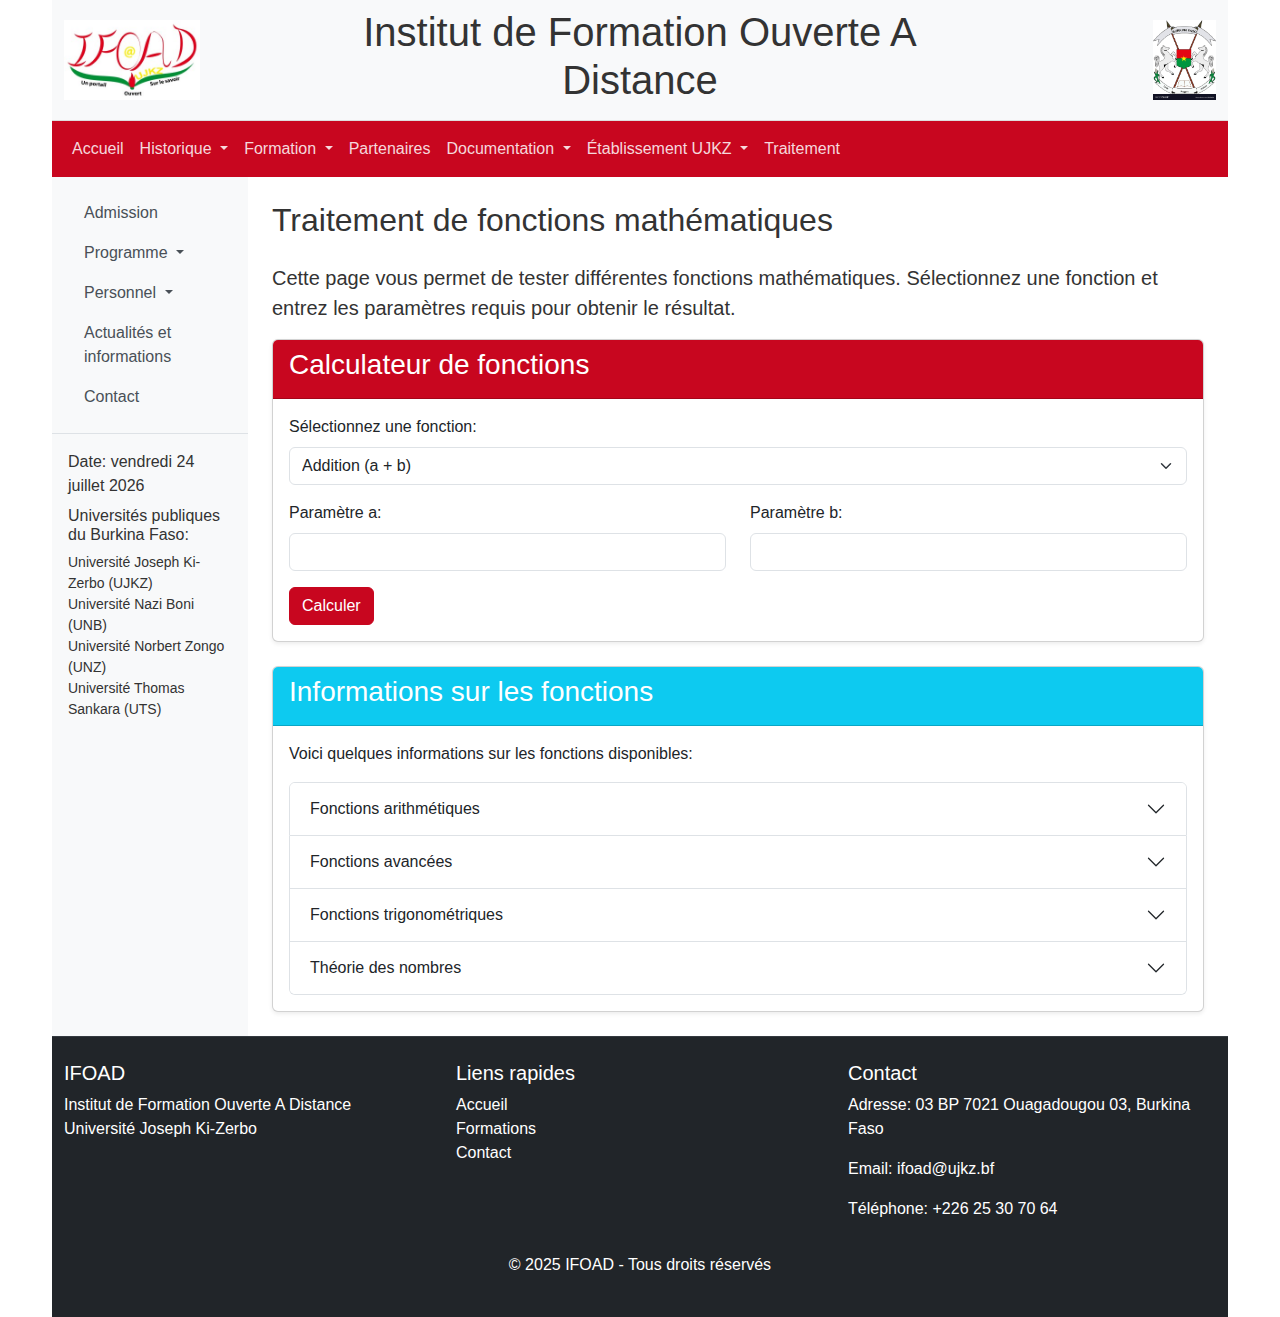
<file: pages/traitement.html>
<!DOCTYPE html>
<html lang="fr">
<head>
    <meta charset="UTF-8">
    <meta name="viewport" content="width=device-width, initial-scale=1.0">
    <title>IFOAD - Traitement</title>
    <link href="../assets/css/bootstrap.css" rel="stylesheet">
    <link rel="stylesheet" href="../assets/css/styles.css">
</head>
<body class="container">
<!-- En-tête avec logos -->
<header class="container-fluid py-2 bg-light">
    <div class="row align-items-center">
        <div class="col-4 col-md-3">
            <img src="../assets/images/logo-ifoad.jpg" alt="Logo IFOAD" class="img-fluid" style="max-height: 80px;">
        </div>
        <div class="col-4 col-md-6 text-center">
            <h1 class="d-none d-md-block">Institut de Formation Ouverte A Distance</h1>
            <h3 class="d-md-none">IFOAD</h3>
        </div>
        <div class="col-4 col-md-3 text-end">
            <img src="../assets/images/logo-ujkz.jpg" alt="Logo UJKZ" class="img-fluid" style="max-height: 80px;">
        </div>
    </div>
</header>

<!-- Menu horizontal -->
<nav class="navbar navbar-expand-lg navbar-dark bg-primary sticky-top">
    <div class="container-fluid">
        <button class="navbar-toggler" type="button" data-bs-toggle="collapse" data-bs-target="#navbarMain">
            <span class="navbar-toggler-icon"></span>
        </button>
        <div class="collapse navbar-collapse" id="navbarMain">
            <ul class="navbar-nav me-auto mb-2 mb-lg-0">
                <li class="nav-item">
                    <a class="nav-link" href="../index.html">Accueil</a>
                </li>
                <li class="nav-item dropdown">
                    <a class="nav-link active dropdown-toggle" href="#" role="button" data-bs-toggle="dropdown">
                        Historique
                    </a>
                    <ul class="dropdown-menu">
                        <li><a class="dropdown-item" href="#ujkz">UJKZ</a></li>
                        <li><a class="dropdown-item" href="#ifoad">IFOAD</a></li>
                        <li><a class="dropdown-item" href="#licence-sia">Licence SIA</a></li>
                    </ul>
                </li>
                <li class="nav-item dropdown">
                    <a class="nav-link dropdown-toggle" href="#" role="button" data-bs-toggle="dropdown">
                        Formation
                    </a>
                    <ul class="dropdown-menu">
                        <li><a class="dropdown-item" href="formation.html#licence">Licence</a></li>
                        <li><a class="dropdown-item" href="formation.html#master">Master</a></li>
                        <li><a class="dropdown-item" href="formation.html#debouches">Débouchés</a></li>
                    </ul>
                </li>
                <li class="nav-item">
                    <a class="nav-link" href="partenaires.html">Partenaires</a>
                </li>
                <li class="nav-item dropdown">
                    <a class="nav-link dropdown-toggle" href="#" role="button" data-bs-toggle="dropdown">
                        Documentation
                    </a>
                    <ul class="dropdown-menu">
                        <li><a class="dropdown-item" href="./documentation.html#licence">Licence</a></li>
                        <li><a class="dropdown-item" href="./documentation.html#master">Master</a></li>
                    </ul>
                </li>
                <li class="nav-item dropdown">
                    <a class="nav-link dropdown-toggle" href="#" role="button" data-bs-toggle="dropdown">
                        Établissement UJKZ
                    </a>
                    <ul class="dropdown-menu">
                        <li><a class="dropdown-item" href="./etablissement.html#sea">SEA</a></li>
                        <li><a class="dropdown-item" href="./etablissement.html#ibam">IBAM</a></li>
                        <li><a class="dropdown-item" href="./etablissement.html#issp">ISSP</a></li>
                        <li><a class="dropdown-item" href="./etablissement.html#igeed">IGEED</a></li>
                        <li><a class="dropdown-item" href="./etablissement.html#sh">SH</a></li>
                        <li><a class="dropdown-item" href="./etablissement.html#lac">LAC</a></li>
                        <li><a class="dropdown-item" href="./etablissement.html#svt">SVT</a></li>
                        <li><a class="dropdown-item" href="./etablissement.html#issdh">ISSDH</a></li>
                        <li><a class="dropdown-item" href="./etablissement.html#sds">SDS</a></li>
                    </ul>
                </li>
                <li class="nav-item">
                    <a class="nav-link" href="traitement.html">Traitement</a>
                </li>
            </ul>
        </div>
    </div>
</nav>

<div class="container-fluid">
    <div class="row">
        <!-- Menu vertical -->
        <div class="col-md-3 col-lg-2 bg-light p-0">
            <nav class="navbar navbar-light bg-light flex-column align-items-stretch p-3">
                <ul class="navbar-nav flex-column w-100">
                    <li class="nav-item">
                        <a class="nav-link" href="admission.html">Admission</a>
                    </li>
                    <li class="nav-item dropdown">
                        <a class="nav-link dropdown-toggle" href="#" role="button" data-bs-toggle="dropdown">
                            Programme
                        </a>
                        <ul class="dropdown-menu">
                            <li><a class="dropdown-item" href="programme.html#licence1">Licence 1</a></li>
                            <li><a class="dropdown-item" href="programme.html#licence2">Licence 2</a></li>
                            <li><a class="dropdown-item" href="programme.html#licence3">Licence 3</a></li>
                            <li><a class="dropdown-item" href="programme.html#master">Master</a></li>
                        </ul>
                    </li>
                    <li class="nav-item dropdown">
                        <a class="nav-link dropdown-toggle" href="#" role="button" data-bs-toggle="dropdown">
                            Personnel
                        </a>
                        <ul class="dropdown-menu">
                            <li><a class="dropdown-item" href="personnel.html#enseignants">Enseignants</a></li>
                            <li><a class="dropdown-item" href="personnel.html#personnel-atos">Personnel ATOS</a></li>
                        </ul>
                    </li>
                    <li class="nav-item">
                        <a class="nav-link" href="actualites.html">Actualités et informations</a>
                    </li>
                    <li class="nav-item">
                        <a class="nav-link" href="contact.html">Contact</a>
                    </li>
                </ul>
            </nav>

            <!-- Date et universités -->
            <div class="p-3 border-top">
                <p class="mb-2">Date: <span id="current-date"></span></p>
                <h6 class="mb-2">Universités publiques du Burkina Faso:</h6>
                <ul class="list-unstyled small">
                    <li>Université Joseph Ki-Zerbo (UJKZ)</li>
                    <li>Université Nazi Boni (UNB)</li>
                    <li>Université Norbert Zongo (UNZ)</li>
                    <li>Université Thomas Sankara (UTS)</li>
                </ul>
            </div>
        </div>

        <!-- Contenu principal -->
        <main class="col-md-9 col-lg-10 py-4">
            <div class="container">
                <h2 class="mb-4">Traitement de fonctions mathématiques</h2>
                <p class="lead">Cette page vous permet de tester différentes fonctions mathématiques. Sélectionnez une fonction et entrez les paramètres requis pour obtenir le résultat.</p>

                <div class="card mb-4">
                    <div class="card-header bg-primary text-white">
                        <h3>Calculateur de fonctions</h3>
                    </div>
                    <div class="card-body">
                        <form id="math-form">
                            <div class="mb-3">
                                <label for="function-select" class="form-label">Sélectionnez une fonction:</label>
                                <select class="form-select" id="function-select">
                                    <option value="addition">Addition (a + b)</option>
                                    <option value="soustraction">Soustraction (a - b)</option>
                                    <option value="multiplication">Multiplication (a * b)</option>
                                    <option value="division">Division (a / b)</option>
                                    <option value="puissance">Puissance (a^b)</option>
                                    <option value="racine">Racine carrée (√a)</option>
                                    <option value="logarithme">Logarithme (log base 10 de a)</option>
                                    <option value="sinus">Sinus (sin(a))</option>
                                    <option value="cosinus">Cosinus (cos(a))</option>
                                    <option value="tangente">Tangente (tan(a))</option>
                                    <option value="factorielle">Factorielle (a!)</option>
                                    <option value="pgcd">PGCD (a, b)</option>
                                    <option value="ppcm">PPCM (a, b)</option>
                                </select>
                            </div>

                            <div class="row mb-3">
                                <div class="col-md-6" id="param-a-container">
                                    <label for="param-a" class="form-label">Paramètre a:</label>
                                    <input type="number" class="form-control" id="param-a" step="any" required>
                                </div>
                                <div class="col-md-6" id="param-b-container">
                                    <label for="param-b" class="form-label">Paramètre b:</label>
                                    <input type="number" class="form-control" id="param-b" step="any">
                                </div>
                            </div>

                            <button type="submit" class="btn btn-primary">Calculer</button>
                        </form>

                        <div class="mt-4" id="result-container" style="display: none;">
                            <div class="alert alert-success">
                                <h4>Résultat:</h4>
                                <p id="result-value" class="mb-0 fs-5"></p>
                            </div>
                        </div>
                    </div>
                </div>

                <div class="card">
                    <div class="card-header bg-info text-white">
                        <h3>Informations sur les fonctions</h3>
                    </div>
                    <div class="card-body">
                        <p>Voici quelques informations sur les fonctions disponibles:</p>

                        <div class="accordion" id="accordionFunctions">
                            <div class="accordion-item">
                                <h2 class="accordion-header">
                                    <button class="accordion-button collapsed" type="button" data-bs-toggle="collapse" data-bs-target="#collapseArithmetic">
                                        Fonctions arithmétiques
                                    </button>
                                </h2>
                                <div id="collapseArithmetic" class="accordion-collapse collapse" data-bs-parent="#accordionFunctions">
                                    <div class="accordion-body">
                                        <ul>
                                            <li><strong>Addition:</strong> Calcule la somme de deux nombres (a + b).</li>
                                            <li><strong>Soustraction:</strong> Calcule la différence entre deux nombres (a - b).</li>
                                            <li><strong>Multiplication:</strong> Calcule le produit de deux nombres (a * b).</li>
                                            <li><strong>Division:</strong> Calcule le quotient de deux nombres (a / b). Attention: b ne peut pas être égal à 0.</li>
                                        </ul>
                                    </div>
                                </div>
                            </div>

                            <div class="accordion-item">
                                <h2 class="accordion-header">
                                    <button class="accordion-button collapsed" type="button" data-bs-toggle="collapse" data-bs-target="#collapseAdvanced">
                                        Fonctions avancées
                                    </button>
                                </h2>
                                <div id="collapseAdvanced" class="accordion-collapse collapse" data-bs-parent="#accordionFunctions">
                                    <div class="accordion-body">
                                        <ul>
                                            <li><strong>Puissance:</strong> Calcule a élevé à la puissance b (a^b).</li>
                                            <li><strong>Racine carrée:</strong> Calcule la racine carrée de a (√a). Attention: a doit être positif ou nul.</li>
                                            <li><strong>Logarithme:</strong> Calcule le logarithme en base 10 de a. Attention: a doit être strictement positif.</li>
                                        </ul>
                                    </div>
                                </div>
                            </div>

                            <div class="accordion-item">
                                <h2 class="accordion-header">
                                    <button class="accordion-button collapsed" type="button" data-bs-toggle="collapse" data-bs-target="#collapseTrigonometric">
                                        Fonctions trigonométriques
                                    </button>
                                </h2>
                                <div id="collapseTrigonometric" class="accordion-collapse collapse" data-bs-parent="#accordionFunctions">
                                    <div class="accordion-body">
                                        <ul>
                                            <li><strong>Sinus:</strong> Calcule le sinus de a (en radians).</li>
                                            <li><strong>Cosinus:</strong> Calcule le cosinus de a (en radians).</li>
                                            <li><strong>Tangente:</strong> Calcule la tangente de a (en radians).</li>
                                        </ul>
                                    </div>
                                </div>
                            </div>

                            <div class="accordion-item">
                                <h2 class="accordion-header">
                                    <button class="accordion-button collapsed" type="button" data-bs-toggle="collapse" data-bs-target="#collapseNumber">
                                        Théorie des nombres
                                    </button>
                                </h2>
                                <div id="collapseNumber" class="accordion-collapse collapse" data-bs-parent="#accordionFunctions">
                                    <div class="accordion-body">
                                        <ul>
                                            <li><strong>Factorielle:</strong> Calcule la factorielle de a (a!). Attention: a doit être un entier positif ou nul.</li>
                                            <li><strong>PGCD:</strong> Calcule le Plus Grand Commun Diviseur de a et b. Les valeurs sont arrondies à l'entier le plus proche.</li>
                                            <li><strong>PPCM:</strong> Calcule le Plus Petit Commun Multiple de a et b. Les valeurs sont arrondies à l'entier le plus proche.</li>
                                        </ul>
                                    </div>
                                </div>
                            </div>
                        </div>
                    </div>
                </div>
        </main>
    </div>
</div>

<!-- Pied de page -->
<footer class="bg-dark text-white py-4">
    <div class="container">
        <div class="row">
            <div class="col-md-4">
                <h5>IFOAD</h5>
                <p>Institut de Formation Ouverte A Distance<br>Université Joseph Ki-Zerbo</p>
            </div>
            <div class="col-md-4">
                <h5>Liens rapides</h5>
                <ul class="list-unstyled">
                    <li><a href="../index.html" class="text-white">Accueil</a></li>
                    <li><a href="formation/licence.html" class="text-white">Formations</a></li>
                    <li><a href="contact.html" class="text-white">Contact</a></li>
                </ul>
            </div>
            <div class="col-md-4">
                <h5>Contact</h5>
                <address>
                    <p>Adresse: 03 BP 7021 Ouagadougou 03, Burkina Faso</p>
                    <p>Email: ifoad@ujkz.bf</p>
                    <p>Téléphone: +226 25 30 70 64</p>
                </address>
            </div>
        </div>
        <div class="row mt-3">
            <div class="col-12 text-center">
                <p>&copy; 2025 IFOAD - Tous droits réservés</p>
            </div>
        </div>
    </div>
</footer>

<script src="https://cdn.jsdelivr.net/npm/bootstrap@5.3.0/dist/js/bootstrap.bundle.min.js"></script>
<script src="../assets/js/scripts.js"></script>

<!-- Script pour afficher la date -->
<script>
    const dateElement = document.getElementById('current-date');
    const currentDate = new Date().toLocaleDateString('fr-FR');
    dateElement.textContent = currentDate;
</script>
<script>
    // Fonctions mathématiques
    const mathFunctions = {
        addition: (a, b) => a + b,
        soustraction: (a, b) => a - b,
        multiplication: (a, b) => a * b,
        division: (a, b) => {
            if (b === 0) throw new Error("Division par zéro impossible");
            return a / b;
        },
        puissance: (a, b) => Math.pow(a, b),
        racine: (a) => {
            if (a < 0) throw new Error("La racine carrée d'un nombre négatif n'est pas définie dans les réels");
            return Math.sqrt(a);
        },
        logarithme: (a) => {
            if (a <= 0) throw new Error("Le logarithme n'est défini que pour les nombres strictement positifs");
            return Math.log10(a);
        },
        sinus: (a) => Math.sin(a),
        cosinus: (a) => Math.cos(a),
        tangente: (a) => Math.tan(a),
        factorielle: (a) => {
            a = Math.round(a);
            if (a < 0) throw new Error("La factorielle n'est définie que pour les entiers positifs ou nuls");
            if (a === 0 || a === 1) return 1;
            let result = 1;
            for (let i = 2; i <= a; i++) {
                result *= i;
            }
            return result;
        },
        pgcd: (a, b) => {
            a = Math.round(Math.abs(a));
            b = Math.round(Math.abs(b));
            if (a === 0 && b === 0) throw new Error("Le PGCD de 0 et 0 n'est pas défini");
            if (a === 0) return b;
            if (b === 0) return a;
            while (b !== 0) {
                let t = b;
                b = a % b;
                a = t;
            }
            return a;
        },
        ppcm: (a, b) => {
            a = Math.round(Math.abs(a));
            b = Math.round(Math.abs(b));
            if (a === 0 || b === 0) throw new Error("Le PPCM avec 0 n'est pas défini");
            return (a * b) / mathFunctions.pgcd(a, b);
        }
    };

    // Gestion du formulaire
    document.addEventListener('DOMContentLoaded', function() {
        const functionSelect = document.getElementById('function-select');
        const paramAContainer = document.getElementById('param-a-container');
        const paramBContainer = document.getElementById('param-b-container');
        const paramA = document.getElementById('param-a');
        const paramB = document.getElementById('param-b');
        const mathForm = document.getElementById('math-form');
        const resultContainer = document.getElementById('result-container');
        const resultValue = document.getElementById('result-value');

        // Mise à jour de l'affichage des paramètres en fonction de la fonction sélectionnée
        functionSelect.addEventListener('change', function() {
            const selectedFunction = functionSelect.value;

            // Réinitialiser les champs
            paramA.value = '';
            paramB.value = '';
            resultContainer.style.display = 'none';

            // Afficher/masquer le paramètre B selon la fonction
            if (['racine', 'logarithme', 'sinus', 'cosinus', 'tangente', 'factorielle'].includes(selectedFunction)) {
                paramBContainer.style.display = 'none';
                paramB.required = false;
            } else {
                paramBContainer.style.display = 'block';
                paramB.required = true;
            }

            // Mettre à jour les labels selon la fonction
            switch (selectedFunction) {
                case 'racine':
                    paramAContainer.querySelector('label').textContent = 'Nombre:';
                    break;
                case 'logarithme':
                    paramAContainer.querySelector('label').textContent = 'Nombre:';
                    break;
                case 'sinus':
                case 'cosinus':
                case 'tangente':
                    paramAContainer.querySelector('label').textContent = 'Angle (radians):';
                    break;
                case 'factorielle':
                    paramAContainer.querySelector('label').textContent = 'Nombre:';
                    break;
                case 'pgcd':
                case 'ppcm':
                    paramAContainer.querySelector('label').textContent = 'Premier nombre:';
                    paramBContainer.querySelector('label').textContent = 'Deuxième nombre:';
                    break;
                default:
                    paramAContainer.querySelector('label').textContent = 'Paramètre a:';
                    paramBContainer.querySelector('label').textContent = 'Paramètre b:';
            }
        });

        // Traitement du formulaire
        mathForm.addEventListener('submit', function(e) {
            e.preventDefault();

            const selectedFunction = functionSelect.value;
            const a = parseFloat(paramA.value);
            const b = paramB.value ? parseFloat(paramB.value) : null;

            try {
                let result;

                if (['racine', 'logarithme', 'sinus', 'cosinus', 'tangente', 'factorielle'].includes(selectedFunction)) {
                    result = mathFunctions[selectedFunction](a);
                } else {
                    result = mathFunctions[selectedFunction](a, b);
                }

                // Afficher le résultat
                resultValue.textContent = result;
                resultContainer.style.display = 'block';
                resultContainer.querySelector('.alert').className = 'alert alert-success';
            } catch (error) {
                // Afficher l'erreur
                resultValue.textContent = `Erreur: ${error.message}`;
                resultContainer.style.display = 'block';
                resultContainer.querySelector('.alert').className = 'alert alert-danger';
            }
        });

        // Initialiser l'affichage
        functionSelect.dispatchEvent(new Event('change'));
    });
</script>
</body>
</html>
</file>
<file: assets/css/styles.css>
/* Styles généraux */
body {
    font-family: 'Segoe UI', Tahoma, Geneva, Verdana, sans-serif;
    color: #333;
}

/* Styles pour l'en-tête */
header {
    border-bottom: 1px solid #ddd;
}

/* Styles pour les menus */
.navbar-dark .navbar-nav .nav-link {
    color: rgba(255, 255, 255, 0.85);
}

.navbar-dark .navbar-nav .nav-link:hover {
    color: #fff;
}

/* Styles pour le menu vertical */
.navbar-light .navbar-nav .nav-link {
    color: #495057;
    padding: 0.5rem 1rem;
    border-radius: 0.25rem;
}

.navbar-light .navbar-nav .nav-link:hover {
    background-color: #e9ecef;
}

/* Styles pour les cartes */
.card {
    box-shadow: 0 0.125rem 0.25rem rgba(0, 0, 0, 0.075);
    transition: all 0.3s ease;
}

.card:hover {
    box-shadow: 0 0.5rem 1rem rgba(0, 0, 0, 0.15);
}

/* Styles pour le carousel */
.carousel-item img {
    filter: brightness(0.8);
}

.carousel-caption {
    background-color: rgba(0, 0, 0, 0.5);
    border-radius: 0.5rem;
    padding: 1rem;
}

/* Styles pour le pied de page */
footer {
    border-top: 1px solid #343a40;
}

footer a {
    text-decoration: none;
}

footer a:hover {
    text-decoration: underline;
}

/* Styles pour les tableaux */
.table-responsive {
    overflow-x: auto;
}

/* Styles pour les formulaires */
.form-control:focus {
    border-color: #80bdff;
    box-shadow: 0 0 0 0.2rem rgba(0, 123, 255, 0.25);
}


/* Styles pour les liens */


/* Styles pour les alertes */
.alert {
    border-radius: 0.25rem;
    margin-bottom: 1rem;
}

/* Styles pour les badges */
.badge {
    font-weight: 500;
}

/* Styles pour les listes */
ul.custom-list {
    list-style-type: none;
    padding-left: 0;
}

ul.custom-list li {
    padding: 0.5rem 0;
    border-bottom: 1px solid #e9ecef;
}

ul.custom-list li:last-child {
    border-bottom: none;
}

/* Styles pour les images */
.img-thumbnail {
    padding: 0.25rem;
    background-color: #fff;
    border: 1px solid #dee2e6;
    border-radius: 0.25rem;
    max-width: 100%;
    height: auto;
}

/* Styles pour les breadcrumbs */
.breadcrumb {
    background-color: #f8f9fa;
    border-radius: 0.25rem;
    padding: 0.75rem 1rem;
    margin-bottom: 1rem;
}

/* Styles pour les pagination */
.pagination {
    margin-top: 1rem;
    margin-bottom: 1rem;
}

/* Styles pour les tooltips */
.tooltip {
    font-size: 0.875rem;
}

/* Styles pour les modals */
.modal-content {
    border-radius: 0.3rem;
}

/* Styles pour les spinners */
.spinner-border {
    width: 1.5rem;
    height: 1.5rem;
}

/* Styles pour les progress bars */
.progress {
    height: 1rem;
    margin-bottom: 1rem;
}

/* Media queries pour la responsivité */
@media (max-width: 767.98px) {
    .navbar-brand {
        font-size: 1.25rem;
    }

    .card-title {
        font-size: 1.25rem;
    }

    h1 {
        font-size: 1.75rem;
    }

    h2 {
        font-size: 1.5rem;
    }

    h3 {
        font-size: 1.25rem;
    }
}
</file>
